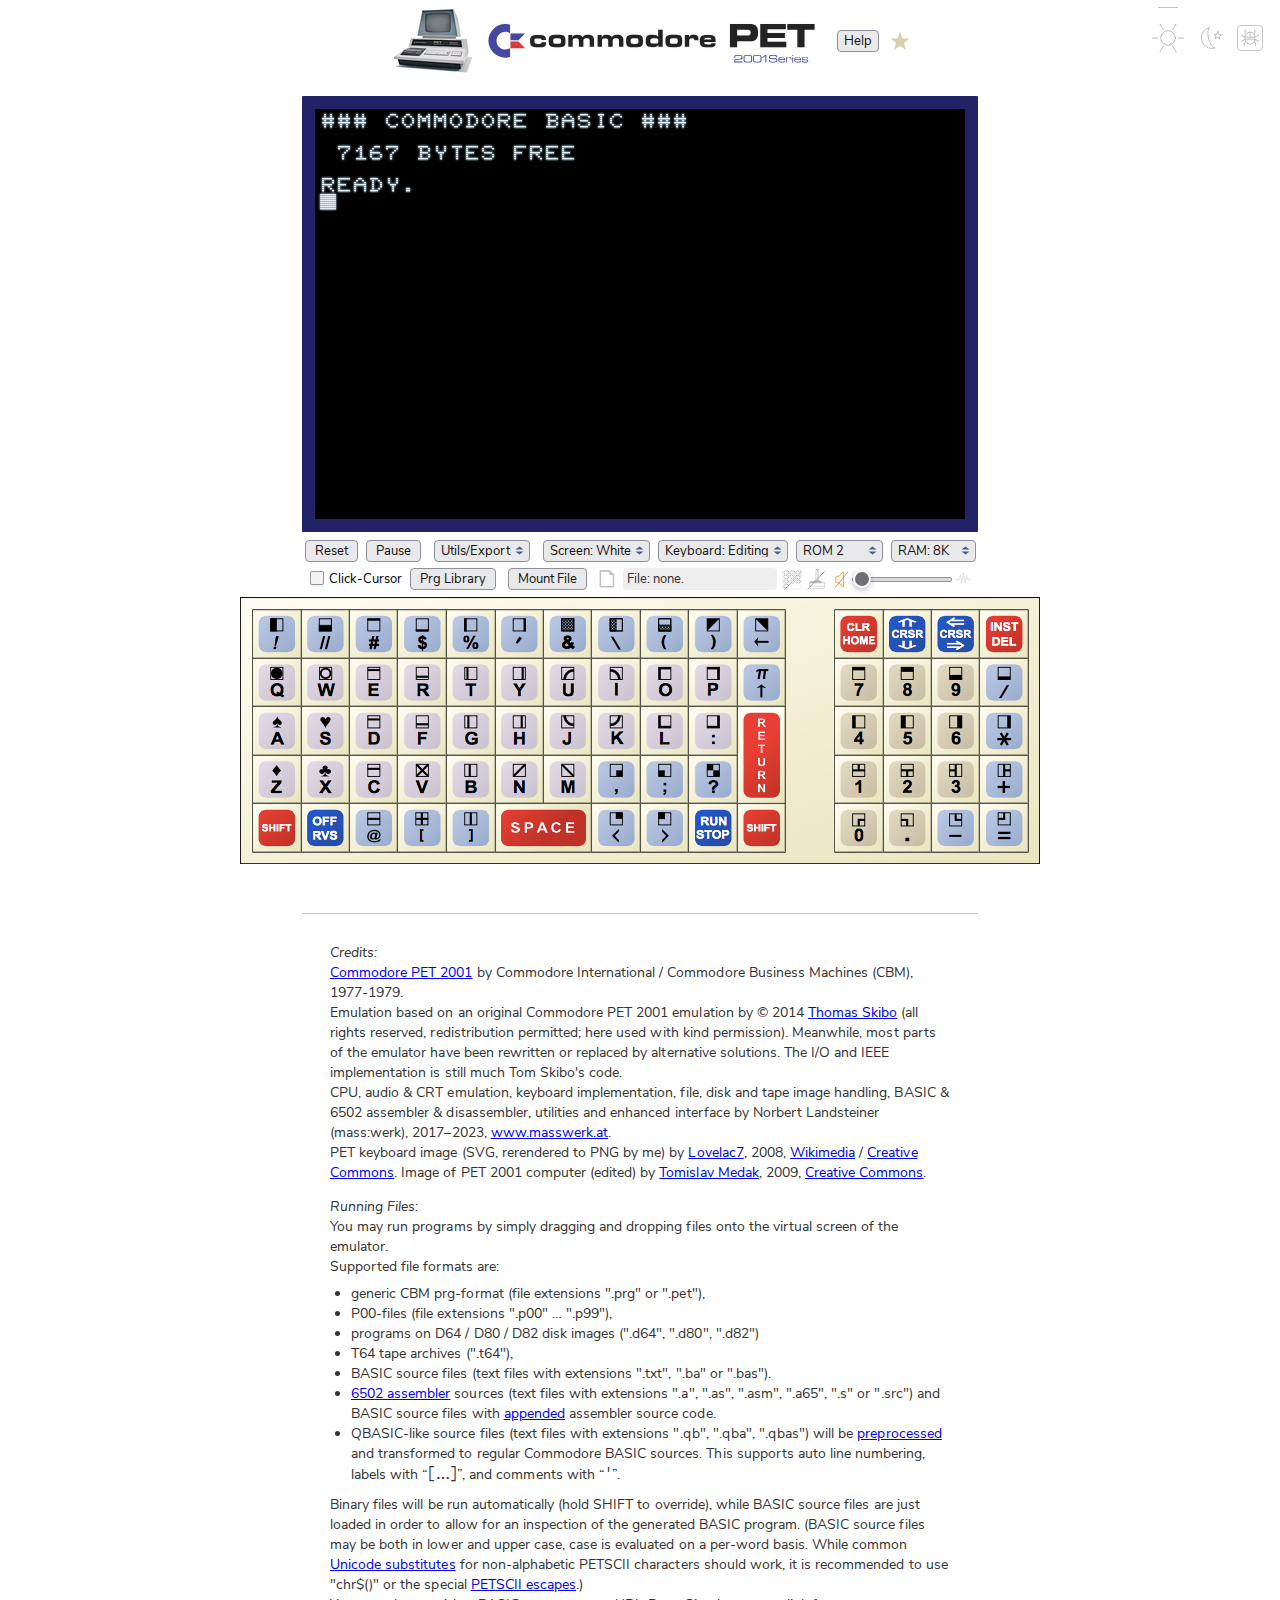
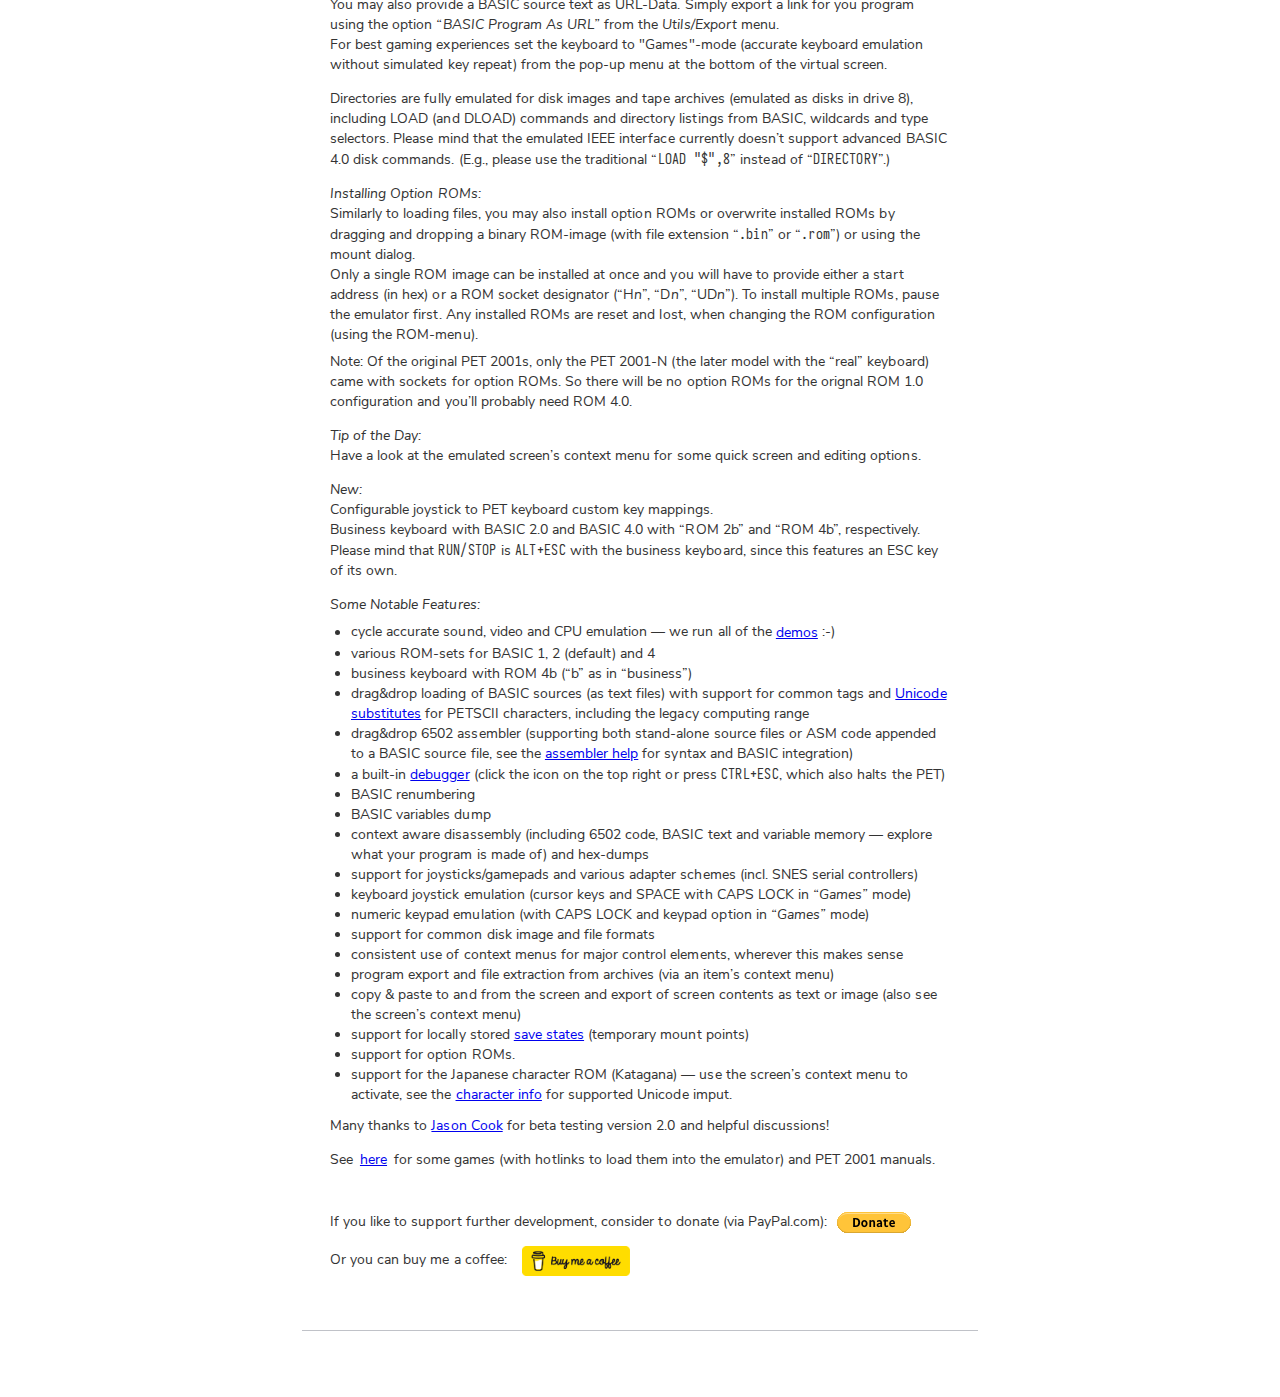
<file: index.html>
<!DOCTYPE html>
<html lang="en">
<head>
	<title>Commodore PET 2001</title>
	<meta http-equiv="Content-Type" content="text/html; charset=UTF-8" />
	<meta name="viewport" content="width=820" />
	<meta name="format-detection" content="telephone=no" />
	<meta name="description" content="An online emulator of the Commodore PET 2001 computer." />
	<meta name="application-name" content="PET 2001 (v.2.0)" />
	<meta property="og:image" content="https://www.masswerk.at/pet/assets/PET2001preview.jpg" />
	<meta name="twitter:image" content="https://www.masswerk.at/pet/assets/PET2001preview.jpg" />
	<link rel="image_src" href="https://www.masswerk.at/pet/assets/PET2001preview.jpg" />

	<meta name="apple-mobile-web-app-capable" content="yes" />
	<meta name="apple-mobile-web-app-title" content="PET 2001" />
	<meta name="apple-mobile-web-app-status-bar-style" content="white" />
	<link rel="apple-touch-icon" sizes="152x152" href="assets/apple-touch-icon-152x152.png" />
	<link rel="apple-touch-icon" sizes="120x120" href="assets/apple-touch-icon-120x120.png" />
	<link rel="apple-touch-icon" sizes="167x167" href="assets/apple-touch-icon-167x167.png" />
	<link rel="apple-touch-icon" sizes="180x180" href="assets/apple-touch-icon-180x180.png" />
	<link rel="shortcut icon" type="image/svg+xml" href="favicon.svg" />
	<link rel="icon" type="image/svg+xml" href="favicon.svg" sizes="any" />
	<link rel="stylesheet" href="assets/pet2.css?v=2025-04-28" />
	<link rel="stylesheet" href="assets/fonts.css" />

<script type="text/javascript" defer src="js2/cpu6502_masswerk_at.js?v=2025-04-19"></script>
<script type="text/javascript" defer src="js2/pet2001roms.js?v=2024-12-18"></script>
<script type="text/javascript" defer src="js2/pet2001ieee.js?v=2023-02-28"></script>
<script type="text/javascript" defer src="js2/pet2001io.js?v=2024-06-11"></script>
<script type="text/javascript" defer src="js2/pet2001video.js?v=2025-08-03"></script>
<script type="text/javascript" defer src="js2/pet2001.js?v=2025-03-27"></script>
<script type="text/javascript" defer src="js2/pet2001keyboard.js?v=2025-03-27"></script>
<script type="text/javascript" defer src="js2/pet2001audio.js?v=2024-11-25"></script>
<script type="text/javascript" defer src="js2/petutils.js?v=2025-07-23"></script>
<script type="text/javascript" defer src="js2/petdebug.js?v=2025-08-05"></script>
<script type="text/javascript" defer src="js2/pet2001ctrl.js?v=2025-08-05"></script>
<script type="text/javascript">
	var petHelpVersion = '2025-03-28', petPrgLibVersion = '2025-07-28';
	window.name = 'at_masswerk_pet';
</script>
</head>
<body>
<main>
	<h1><span id="petImg" onclick="petCtrl.toggleElement('imgOverlay'); return false;" role="img" aria-label="small image of a PET 2001"></span> <span id="apptitle">Commodore PET 2001 Series</span> <input type="button" value="Help" onclick="petCtrl.toggleHelp(); return false;" role="button" aria-label="Modal help dialog" /> 
		<span id="demos" title="Some inspirational content&hellip;" role="button" aria-label="Modal dialog to launch some PET demos"><svg id="favorites" x="0px" y="0px" width="20px" height="20px" viewBox="0 0 32 32" role="button" onclick="petCtrl.showDemoPane();" title="Some inspirational content&hellip;"><path d="M16,1l3.762,10.822l11.455,0.234l-9.13,6.922l3.318,10.966l-9.405,-6.544l-9.405,6.544l3.318,-10.966l-9.13,-6.922l11.455,-0.234l3.762,-10.822Z" /></svg></span></h1>
	<div id="petScreen" role="presentation" aria-label="virtual screen"><canvas id="petScreenCanvas" width="650" height="410"></canvas><noscript>JavaScript required.</noscript></div>

	<div id="petControls" class="notranslate" role="group" aria-label="emulation controls"><!--
		--><input type="button" onclick="petCtrl.resetButton(event.shiftKey || event.ctrlKey || event.metaKey);petCtrl.refocus(this);return false;" id="btnReset"
			title="Resets the emulator.&#10;Shift-click to reset to default values."
			value=" Reset " /><!--
		--><input type="button" onclick="petCtrl.pauseButton();petCtrl.refocus(this);return false;" id="btnPause"
			value=" Pause " /><!--
		--><select onchange="petCtrl.petExport(this);this.selectedIndex=0;petCtrl.refocus(this);" id="menuUtils" class="gap">
			<option value="" selected>Utils/Export</option>
			<optgroup label="Screen">
				<option value="screen as text">Screen Text As Unicode</option>
				<option value="image">Screen As Image</option>
				<option value="image marginless">Screen As Image, No Margins</option>
				<option value="hardcopy">Printer Hard-Copy</option>
				<option value="screen as hex" title="Generates a hex-dump of the screen memory. May come handy for assembler data.">Screen Memory as Hex-Dump</option>
				<option value="screen as basic" title="Generates a portable BASIC program that will reproduce the contents currently on the screen by PRINT statements.">Generate BASIC Program</option>
			</optgroup>
			<optgroup label="Memory">
				<option value="list basic escaped" title="Exports a BASIC listing where any PETSCII characters are escaped as {ddd}. Perfect for editing and drag-and-drop operations.">BASIC As Escaped Listing</option>
				<option value="list basic" title="Exports a BASIC listing where any PETSCII characters are translated to CHR$-expressions.">BASIC As Portable Listing</option>
				<option value="hex-dump">Hex-Dump Address Range</option>
				<option value="hex-dump program">Hex-Dump Program</option>
				<option value="disassemble">Disassemble Address Range</option>
				<option value="disassemble program">Disassemble Program</option>
				<option value="disassemble variables">Disassemble Variables</option>
				<option value="basicPointers">Show BASIC System Pointers</option>
				<option value="basicVariables">Show BASIC Variable Dump</option>
				<option value="basicStringStack">Show BASIC String Stack</option>
				<option value="memoryMap">Show Memory Map</option>
			</optgroup>
			<optgroup label="Other">
				<option value="export prg" title="Export the program currently in memory as a PRG-file.">Export PRG-File From Memory</option>
				<option value="link-basic" title="Generate an executable data-URL.">BASIC Program As URL</option>
				<!--<option value="link-screen">Screen as URL</option>-->
				<option value="renumber">Renumber BASIC In Memory</option>
				<option value="charset">Switch Character Set</option>
			</optgroup>
		</select><!--
		--><select onchange="petCtrl.setColor(this.options[this.selectedIndex].value);petCtrl.refocus(this);" id="menuScreenColor" class="gap">
			<option value="green" selected>Screen: Green</option>
			<option value="white">Screen: White</option>
			<option value="ink">Screen: E-Ink</option>
		</select><!--
		--><select onchange="petCtrl.setKeyRepeat(this.options[this.selectedIndex].value==='true');petCtrl.refocus(this);" id="menuKeyRepeat">
			<option value="true" selected title="Key repeat emulation: on (ideal for editing)">Keyboard: Editing</option>
			<option value="false" title="Key repeat emulation: off (ideal for games)">Keyboard: Games</option>
		</select><!--
		--><select onchange="petCtrl.romSelection();petCtrl.refocus(this);" id="menuRom">
			<optgroup label="PET 2001">
				<option value="1" title="BASIC 1.0 &ndash; &quot;Old ROM&quot;">ROM&thinsp;1</option>
				<option value="2" title="BASIC 2.0 &ndash; &quot;New ROM&quot;" selected>ROM&thinsp;2</option>
			</optgroup>
			<optgroup label="PET 2001-N">
				<option value="4" title="BASIC 4.0">ROM&thinsp;4</option>
			</optgroup>
			<optgroup label="CBM 2001/B">
				<option value="2b" title="BASIC 2.0 with business keyboard">ROM&thinsp;2b</option>
				<option value="4b" title="BASIC 4.0 with business keyboard">ROM&thinsp;4b</option>
			</optgroup>
		</select><!--
		--><select onchange="petCtrl.ramsizeSelection();petCtrl.refocus(this);" id="menuRam">
			<option value="8">RAM: 8K</option>
			<option value="16" selected>RAM: 16K</option>
			<option value="32">RAM: 32K</option>
		</select><br /><!--
		--><input type="checkbox" id="cbxClickCursor" onchange="petCtrl.observeScreenClicks(this.checked);petCtrl.refocus(this);" title="Position the cursor by clicking or tapping anywhere on the screen." />
		<label for="cbxClickCursor" id="labelClickCursor" title="Position the cursor by clicking or tapping anywhere on the screen.">Click-Cursor</label>
		<input type="button" onclick="petCtrl.showPrgLibrary(event.shiftKey || event.ctrlKey || event.metaKey); return false;" id="btnPrgLibrary" value=" Prg Library " title="Show a list of programs to load and run.&#10;Shift-click to open in a new window." />
		<input type="button" onclick="petCtrl.showMountDialog();return false;"
			value=" Mount File " title="Mount a file or disk image ..." id="btnFileMount" />
		<input type="button" onclick="petCtrl.displayDirectory('disk');return false;" id="btnDiskDirectory" hidden
			value=" Disk Directory " title="Show the disk directoryDialog ..." />
		<input type="button" onclick="petCtrl.displayDirectory('tape');return false;" id="btnTapeDirectory" hidden
			value=" Tape Directory " title="Show the tape directoryDialog ..." />
		<svg id="fileIcon" x="0px" y="0px" width="18px" height="18px" viewBox="0 0 18 18" xml:space="preserve" onclick="petCtrl.activateMountedMedia();return false;" title="Click to activate the mounted file&hellip;"><rect id="fileIconBg" x="1" y="1" width="16" height="16" stroke="none" fill="none" /><use xlink:href="#icon-none" x="0" y="0"></use></svg>
	 	<label id="mountedFile">File: none.</label><!--
	 	--><span id="virtualKeypadBtn" title="Virtual Keypad On/Off" onclick="petCtrl.toggleVirtualKeypad();return false;" role="button"><svg id="keypadIcon" x="0px" y="0px" width="20px" height="22px" viewBox="0 0 20 22" xml:space="preserve"><use id="keypad-bg" xlink:href="#icon-keypad-bg" x="0" y="0" opacity="0"></use><use xlink:href="#icon-keypad" x="0" y="0"></use><line id="keypad-disabled" x1="20" y1="3" x2="2" y2="22" stroke="rgb(150,150,150)" stroke-width="0.8" stroke-linecap="round" /></svg><span id="keypadIndicator"></span></span><!--
		--><span id="joystickSettings" title="Joystick Settings&hellip;" onclick="petCtrl.openJoystickDialog();return false;" role="button"><svg id="joystickIcon" x="0px" y="0px" width="20px" height="22px" viewBox="0 0 22 24" xml:space="preserve"><use id="joystick-bg"xlink:href="#icon-joystick-bg" x="0" y="0" opacity="0"></use><use xlink:href="#icon-joystick" x="0" y="0"></use><line id="joystick-disabled" x1="19" y1="4" x2="1" y2="23" stroke="rgb(150,150,150)" stroke-width="1" stroke-linecap="round" /></svg><span id="kbdJoyStickIndicator"></span></span><!--
		--><span id="soundCtrl"><input type="checkbox" id="soundCbxOnOff" /><label for="soundCbxOnOff" title="Sound On/Off"></label><input type="range" id="soundVolume" min="0" max="100" value="0" /><input type="checkbox" id="soundCbxFX" /><label for="soundCbxFX" title="Postprocessing On/Off (Loudness)"></label></span><!--
	--></div>
	<div id="petKeyboard" role="img" aria-label="graphical keyboard"></div>
	<div id="credits">
		<p><em>Credits:</em><br/>
		<a href="https://en.wikipedia.org/wiki/Commodore_PET" target="_blank" rel="noopener">Commodore PET 2001</a> by Commodore International / Commodore Business Machines (CBM), 1977-1979.<br />
		Emulation based on an original Commodore PET 2001 emulation by &copy; 2014 <a href="http://www.thomasskibo.com/6502/pet2001/" target="_blank" rel="noopener">Thomas Skibo</a> (all rights reserved, redistribution permitted; here used with kind permission). Meanwhile, most parts of the emulator have been rewritten or replaced by alternative solutions. The I/O and IEEE implementation is still much Tom Skibo's code.<br/>CPU, audio &amp; CRT emulation, keyboard implementation, file, disk and tape image handling, BASIC &amp; 6502 assembler &amp; disassembler, utilities and enhanced interface by Norbert Landsteiner (mass:werk), 2017&ndash;2023, <a href="/">www.masswerk.at</a>.<br />
		PET keyboard image (SVG, rerendered to PNG by me) by <a href="http://commons.wikimedia.org/wiki/User:Lovelac7" target="_blank" rel="noopener">Lovelac7</a>, 2008, <a href="https://commons.wikimedia.org/wiki/File:PET_Keyboard.svg" target="_blank" rel="noopener">Wikimedia</a> / <a href="https://en.wikipedia.org/wiki/en:Creative_Commons" target="_blank" rel="noopener">Creative Commons</a>. Image of PET 2001 computer (edited) by <a href="http://www.flickr.com/photos/tomislavmedak/3803230853/" target="_blank" rel="noopener">Tomislav Medak</a>, 2009, <a href="http://creativecommons.org/licenses/by-sa/3.0/deed.en" target="_blank" rel="noopener">Creative Commons</a>.</p>

		<p><em>Running Files:</em><br/>
		You may run programs by simply dragging and dropping files onto the virtual screen of the emulator.<br />
		Supported file formats are:</p>
		<ul>
			<li>generic CBM prg-format (file extensions &quot;.prg&quot; or &quot;.pet&quot;),</li>
			<li>P00-files (file extensions &quot;.p00&quot; &hellip; &quot;.p99&quot;),</li>
			<li>programs on D64 / D80 / D82 disk images (&quot;.d64&quot;, &quot;.d80&quot;, &quot;.d82&quot;)</li>
			<li>T64 tape archives (&quot;.t64&quot;),</li>
			<li>BASIC source files (text files with extensions &quot;.txt&quot;, &quot;.ba&quot; or &quot;.bas&quot;).</li>
			<li><a href="pet-assembler-help.html" target="masswerk_at_pet_assembler_help" title="See the associated documentation&hellip;">6502 assembler</a> sources (text files with extensions &quot;.a&quot;, &quot;.as&quot;, &quot;.asm&quot;, &quot;.a65&quot;, &quot;.s&quot; or &quot;.src&quot;) and BASIC source files with <a href="pet-assembler-help.html#asm_continuation" target="masswerk_at_pet_assembler_help"  title="See the associated section the assembler help page&hellip;">appended</a> assembler source code.</li>
			<li>QBASIC-like source files (text files with extensions &quot;.qb&quot;, &quot;.qba&quot;, &quot;.qbas&quot;) will be <a href="#" onclick="petCtrl.toggleHelp('petHelpTopicQB'); return false;">preprocessed</a> and transformed to regular Commodore BASIC sources. This supports auto line numbering, labels with &ldquo;<code>[&hellip;]</code>&rdquo;, and comments with &ldquo;<code>'</code>&rdquo;.</li>
		</ul>
		<p>Binary files will be run automatically (hold SHIFT to override), while BASIC source files are just loaded in order to allow for an inspection of the generated BASIC program.
		(BASIC source files may be both in lower and upper case, case is evaluated on a per-word basis. While common <a href="pet-char-mapping.html" target="at_masswerk_pet_charmapping">Unicode substitutes</a> for non-alphabetic PETSCII characters should work, it is recommended to use &quot;chr$()&quot; or the special <a href="#" onclick="petCtrl.toggleHelp('petHelpTopicEscapes'); return false;">PETSCII escapes</a>.)<br />
		You may also provide a BASIC source text as URL-Data. Simply export a link for you program using the option <em>&ldquo;BASIC Program As URL&rdquo;</em> from the <em>Utils/Export</em> menu.<br />
		For best gaming experiences set the keyboard to &quot;Games&quot;-mode (accurate keyboard emulation without simulated key repeat) from the pop-up menu at the bottom of the virtual screen.</p>
		<p>Directories are fully emulated for disk images and tape archives (emulated as disks in drive 8), including LOAD (and DLOAD) commands and directory listings from BASIC, wildcards and type selectors. Please mind that the emulated IEEE interface currently doesn&rsquo;t support advanced BASIC 4.0 disk commands. (E.g., please use the traditional &ldquo;<code>LOAD &quot;$&quot;,8</code>&rdquo; instead of &ldquo;<code>DIRECTORY</code>&rdquo;.)</p>
		<p><em>Installing Option ROMs:</em><br/>
		Similarly to loading files, you may also install option ROMs or overwrite installed ROMs by dragging and dropping a binary ROM-image (with file extension &ldquo;<code>.bin</code>&rdquo; or &ldquo;<code>.rom</code>&rdquo;) or using the mount dialog.<br />Only a single ROM image can be installed at once and you will have to provide either a start address (in hex) or a ROM socket designator (&ldquo;H<i>n</i>&rdquo;, &ldquo;D<i>n</i>&rdquo;, &ldquo;UD<i>n</i>&rdquo;). To install multiple ROMs, pause the emulator first. Any installed ROMs are reset and lost, when changing the ROM configuration (using the ROM-menu).</p>
		<p style="margin-top: 0.5em;">Note: Of the original PET 2001s, only the PET 2001-N (the later model with the &ldquo;real&rdquo; keyboard) came with sockets for option ROMs. So there will be no option ROMs for the orignal ROM 1.0 configuration and you&rsquo;ll probably need ROM 4.0.</p>
		<p><em>Tip of the Day:</em><br/>
			Have a look at the emulated screen&rsquo;s context menu for some quick screen and editing options.</p>
		
		<p><em>New:</em><br />
			Configurable joystick to PET keyboard custom key mappings.<br />
			Business keyboard with BASIC 2.0 and BASIC 4.0 with &ldquo;ROM 2b&rdquo; and &ldquo;ROM 4b&rdquo;, respectively.<br />
			Please mind that <kbd>RUN/STOP</kbd> is <kbd>ALT+ESC</kbd> with the business keyboard, since this features an ESC key of its own.</p>
		<p><em>Some Notable Features:</em></p>
		<ul>
			<li>cycle accurate sound, video and CPU emulation &mdash; we run all of the <button onclick="petCtrl.showDemoPane(true);" class="asLink">demos</button> :-)</li>
			<li>various ROM-sets for BASIC 1, 2 (default) and 4</li>
			<li>business keyboard with ROM 4b (&ldquo;b&rdquo; as in &ldquo;business&rdquo;)</li>
			<li>drag&amp;drop loading of BASIC sources (as text files) with support for common tags and <a href="pet-char-mapping.html" target="at_masswerk_pet_charmapping">Unicode substitutes</a> for PETSCII characters, including the legacy computing range</li>
			<li>drag&amp;drop 6502 assembler (supporting both stand-alone source files or ASM code appended to a BASIC source file, see the <a href="pet-assembler-help.html" target="masswerk_at_pet_assembler_help" title="See the associated documentation&hellip;">assembler help</a> for syntax and BASIC integration)</li>
			<li>a built-in <a href="#" onclick="petCtrl.toggleHelp('petHelpTopicDebugger'); return false;">debugger</a> (click the icon on the top right or press <kbd>CTRL+ESC</kbd>, which also halts the PET)</li>
			<li>BASIC renumbering</li>
			<li>BASIC variables dump</li>
			<li>context aware disassembly (including 6502 code, BASIC text and variable memory &mdash; explore what your program is made of) and hex-dumps</li>
			<li>support for joysticks/gamepads and various adapter schemes (incl. SNES serial controllers)</li>
			<li>keyboard joystick emulation (cursor keys and SPACE with CAPS LOCK in <em>&ldquo;Games&rdquo;</em> mode)</li>
			<li>numeric keypad emulation (with CAPS LOCK and keypad option in <em>&ldquo;Games&rdquo;</em> mode)</li>
			<li>support for common disk image and file formats</li>
			<li>consistent use of context menus for major control elements, wherever this makes sense</li>
			<li>program export and file extraction from archives (via an item&rsquo;s context menu)</li>
			<li>copy &amp; paste to and from the screen and export of screen contents as text or image (also see the screen&rsquo;s context menu)</li>
			<li>support for locally stored <a href="#" onclick="petCtrl.toggleHelp('petHelpTopicSaveStates'); return false;">save states</a> (temporary mount points)</li>
			<li>support for option ROMs.</li>
			<li>support for the Japanese character ROM (Katagana) &mdash; use the screen&rsquo;s context menu to activate, see the <a href="pet-char-mapping.html#kana" target="at_masswerk_pet_charmapping">character info</a> for supported Unicode imput.</li>
		</ul>
		<p>Many thanks to <a href="prgs/#games-dragon"  onclick="petCtrl.showPrgLibrary(false, 'games-dragon'); return false;" title="See JasonCook's latest PET game&hellip;">Jason Cook</a> for beta testing version 2.0 and helpful discussions!</p>
		<p>See <a href="prgs/" style="margin-left: 0.2em; margin-right: 0.2em;">here</a> for some games (with hotlinks to load them into the emulator) and PET 2001 manuals.</p>
		<div id="donate">If you like to support further development, consider to donate (via PayPal.com):
		<div id="donate-button" class="donate-link">
			<!-- PayPal Code -->
			<form action="https://www.paypal.com/cgi-bin/webscr" method="post">
			<input type="hidden" name="cmd" value="_s-xclick">
			<input type="hidden" name="hosted_button_id" value="TS4C8TG5XBLB4">
			<input type="image" src="assets/btn_donate_SM.gif" border="0" name="submit" alt="PayPal - The safer, easier way to pay online!" />
			</form>
			<!-- /PayPal Code -->
		</div>
		<p>Or you can buy me a coffee:
		<a class="donate-link" href="https://www.buymeacoffee.com/masswerk" target="_blank" style="margin-left: 0.8em;" rel="noopener"><img src="assets/buymeacoffee-yellow.png" width="108" height="30" alt="Buy Me A Coffee" style="height: 30px !important;width: 108px !important; vertical-align: middle;" ></a></p>
		</div>
	</div>
</main>

<section id="debug">
<button id="debugLock" class="closed" title="lock/unlock register editing"><svg x="0px" y="0px" width="40px" height="40px" viewBox="0 0 40 40">
<path id="debugLock-closed" d="M14.011,20.053c-0,-0 0.082,-0.776 0.082,-5.796c0,-6.874 11.946,-6.924 11.946,-0.05c-0,4.857 0.036,5.915 0.036,5.915l-1.507,0.019l-0,-5.502c-0,-5.492 -9.092,-5.39 -9.092,0.102c0,4.804 0.084,5.356 0.084,5.356" style="fill:none;stroke:currentColor;stroke-width:1px;"/><path id="debugLock-open" d="M15.565,20.005c-0,0 -0.083,-2.73 -0.083,-7.75c0,-6.874 -11.945,-6.924 -11.945,-0.05c-0,4.857 -0.036,6.411 -0.036,6.411l0.871,0.008l-0.019,0.492l0.655,0l-0,-6.479c-0,-5.492 9.091,-5.39 9.091,0.102c0,4.805 -0.084,7.311 -0.084,7.311" style="fill:none;stroke:currentColor;stroke-width:1px;"/><path d="M29.041,20.74l0,11.748c0,0.36 -0.292,0.652 -0.652,0.652l-16.692,0c-0.36,0 -0.653,-0.292 -0.653,-0.652l0,-11.748c0,-0.361 0.293,-0.653 0.653,-0.653l16.692,-0c0.36,-0 0.652,0.292 0.652,0.653Z" style="fill:none;stroke:currentColor;stroke-width:1.5px;"/>
</svg></button>
<table id="debugRegs">
	<thead>
		<tr><td title="program counter">PC</td><td title="accumulator (A register)">AC</td><td title="X register">XR</td><td title="Y register">YR</td><td title="status register">SR</td><td title="stack pointer">SP</td><td class="debugFlags"><span title="negative">N</span><span title="overflow">V</span><span>-</span><span title="break">B</span><span title="decimal">D</span><span title="interrupt inhibit">I</span><span title="zero">Z</span><span title="carry">C</span></td></tr>
	</thead>
	<tbody>
		<tr>
			<td><input type="text" data-reg="pc" maxlength="4" value="0000" /></td>
			<td><input type="text" data-reg="a" maxlength="2" value="00" /></td>
			<td><input type="text" data-reg="x" maxlength="2" value="00" /></td>
			<td><input type="text" data-reg="y" maxlength="2" value="00" /></td>
			<td><input type="text" data-reg="sr" maxlength="2" value="00" /></td>
			<td><input type="text" data-reg="sp" maxlength="2" value="00" /></td>
			<td class="debugFlags"><span data-flag="n">-</span><span data-flag="v">-</span><span>1</span><span data-flag="b">-</span><span data-flag="d">-</span><span data-flag="i">-</span><span data-flag="z">-</span><span data-flag="c">-</span></td>
  		</tr>
  	</tbody>
</table>
<p id="debugDisass" title="next instruction">----</p>
<p id="debugHint" title="instruction preview with effective operands">&hellip;</p>
<p id="debugVideo" title="video status (next cycle)">&hellip;</p>
<div id="debugLog">
	<p class="debugTitle">Log</p>
	<p id="debugTraceTitle"><span title="address">addr</span> <span title="instruction">instr</span>     <span title="disassembly">disass</span>       |<span title="accumulator">AC</span> <span title="X register">XR</span> <span title="Y register">YR</span> <span title="stack pointer">SP</span>|<span title="status flags">nvdizc</span>|<span title="cycle count">#</span></p>
	<textarea id="debugTrace" rows="7" cols="49" wrap="virtual" readonly dir="ltr" translate="no" spellcheck="false"></textarea>
	<a href="#" role="button" id="debugShowCPULog" title="show CPU log of last steps executed">Show CPU Log</a> <a href="#" role="button" id="debugTraceClear" title="clear log">Clear</a>
</div>
<p class="debugTitle">Breakpoints &amp; Brackets <a href="#" role="button" style="margin-left: 0.75em;" id="debugBreakpointsNew" title="set a new breakpoint">New</a></p>
<div id="debugBreakpoints"></div>
<p id="debugInterrupts"><span><input type="checkbox" id="debugIgnoreInterruptsCbx" /> <label for="debugIgnoreInterruptsCbx" title="applies to 'Single Step' and 'Next Block' modes only">ignore interrupts</label></span><span><input type="checkbox" id="debugTrapIllegalsCbx" /> <label for="debugTrapIllegalsCbx" title="halt on 'illegal' instructions">trap &quot;illegal&quot; instructions</label></span></p>
<div id="debuggerBtns"><button id="debugBtnStep" title="execute next instruction">Single Step</button><button id="debugBtnNext" title="run until next jump, subroutine, interrupt, return">Next Block</button><button id="debugBtnCont" title="continuous run">Cont. Run</button><span class="right"><button id="debugBtnHalt" title="halt execution">Halt</button></span></div>
<div id="debugDisplays">
	<ul id="debugTabs">
		<li id="debugTabStack" class="active">Stack</li>
		<li id="debugTabMem">Memory</li>
		<li id="debugTabIO">I/O</li>
		<li id="debugTabCode">Code</li>
	</ul>
	<div id="debugPanes">
		<div id="debugPaneStack" class="active">
			<div id="debugDisplayStack" class="debugDisplay"></div>
			<p class="note">processor stack: $100 &ndash;$1FF, right-click values to edit.</p>
		</div>
		<div id="debugPaneMem">
			<div class="debugDisplayCtrl"><label for="debugMemPage">Page (00&hellip;FF):</label> <input id="debugMemPage" type="text" value="00" maxlength="4" />
				<button id="debugMemBtn" class="debugPaneBtn">show</button>
				<span class="debugPaneMiddle">
					<button id="debugPageBtnPrev" class="debugPaneBtn" title="Previous Memory Page"><span class="debugRoundBtn">&lt;</span></button>
					<button id="debugPageBtnNext" class="debugPaneBtn" title="Next Memory Page"><span class="debugRoundBtn">&gt;</span></button>
				<span>
				<button id="debugMemMapBtn" class="debugPaneRight" title="show visual map&hellip;">M</button></div>
			<div id="debugDisplayMem" class="debugDisplay"></div>
			<p class="note" id="debugMemNote">right-click memory values to edit.</p>
		</div>
		<div id="debugPaneIO">
			<div id="debugDisplayIO" class="debugDisplay"></div>
		</div>
		<div id="debugPaneCode">
			<div class="debugDisplayCtrl"><button id="debugCodeBtnPC" class="debugPaneBtn"><span class="debugRoundBtn">&gt;</span>List from current PC</button>
				<span class="debugPaneRight">
					<button id="debugCodeBtnPrev" class="debugPaneBtn" title="History: Back"><span class="debugRoundBtn">&lt;</span></button>
					<button id="debugCodeBtnNext" class="debugPaneBtn" title="History: Forward"><span class="debugRoundBtn">&gt;</span></button>
				<span>
			</div>
			<div id="debugDisplayCode" class="debugDisplay"></div>
			<button id="debugCodeBtnMore" class="debugPaneBtn">more</button>
		</dib>
	</div>
</div>
</section>

<div id="viewMode" role="listbox">
	<span id="viewModeLight" role="option" title="Light Mode" aria-label="light mode" aria-selected="true" onclick="petCtrl.setDarkMode(false);return false;"><svg x="0px" y="0px" width="32px" height="32px" viewBox="0 0 65 65" xml:space="preserve" aria-hidden="true"><use xlink:href="#mode-light" x="0" y="0"></use></svg></span><span id="viewModeDark" role="option" title="Dark Mode" aria-label="dark mode" onclick="petCtrl.setDarkMode(true);return false;"><svg x="0px" y="0px" width="32px" height="32px" viewBox="0 0 65 65" xml:space="preserve" aria-hidden="true"><use xlink:href="#mode-dark" x="0" y="0"></use></svg></span><div id="debugToggle" onclick="petCtrl.toggleDebugger();" title="Debugger On/Off"><svg x="0px" y="0px" width="32px" height="32px" viewBox="0 0 32 32" xml:space="preserve" aria-hidden="true"><use xlink:href="#icon-debug" x="0" y="0"></use></svg></div><div id="fullscreenToggle" title="Toggle Full Screen"></div>
</div>

<section id="petHelp" hidden>
	<div id="petHelpWrapper">
	<div id="petHelpTop">
		<small>PET 2001 Help (<a href="pet-emulator-help.html" target="_pet2001HelpWindow">open in a separate window</a>)</small>
		<input type="button" value="Close" onclick="petCtrl.toggleHelp(); return false;" />
	</div>
	<div id="petHelpContentWrapper">
	<script>
		function petHelpScrollToLink(link) {
			var el=document.querySelector(link.getAttribute('href'));
			if (el) el.scrollIntoView();
		}
	</script>
	<div id="petHelpContent">
<!-- /HELP -->
<p style="margin-top: 2em; color: #777779;"><i>Loading&hellip;</i></p>
<!-- /HELP -->
	</div></div>
	<div id="petHelpBottom">
		<a href="#helpTitle" onclick="petHelpScrollToLink(this);return false;">to top</a>
	</div>
	</div>
</section>
<!-- dialogs -->
<div id="imgOverlay" hidden onclick="petCtrl.toggleElement('imgOverlay'); return false;">
	<img id="imgOverlay-2001" src="assets/PET2001preview.jpg" width="660" height="534" alt="PET 2001" />
	<img id="imgOverlay-2001b" src="assets/PET2001business.png" width="660" height="534" alt="Series 2001/B Business Computer" />
	<img id="imgOverlay-2001n" src="assets/PET2001n.jpg" width="660" height="534" alt="Series 2001-N Professional Computer" />
</div>
<div id="textExport" class="dialog" hidden>
	<div id="textExportContent" class="dialogContent">
		<p id="textExportTitle" class="dialogTitle"></p>
		<p id="memExportCtrl" class="dialogCtrl">
			<select id="memExportType">
				<option value="hex-dump">Hex-Dump</option>
				<option value="disassemble">Disassemble</option>
			</select>
			<label for="memExportStart">From (HHLL):</label><input type="text" size="5" maxlength="4" id="memExportStart" onkeyup="if (event.keyCode==13) petCtrl.updateTextExport();" />
			<label for="memExportEnd">To (HHLL):</label><input type="text" size="5" maxlength="4" id="memExportEnd" onkeyup="if (event.keyCode==13) petCtrl.updateTextExport();" />
			<input type="button" value="Generate" onclick="petCtrl.updateTextExport(); return false;" />
		</p>
		<p id="textExportEscapeCtrl" class="dialogCtrl">
			Escape as:
			<input type="checkbox" id="textExportCbxEscapeHex" style="margin-right: 0.4em; margin-left: 0.6em;" /><label for="textExportCbxEscapeHex" style="margin-right: 1em;">hex codes</label>
			<input type="checkbox" id="textExportCbxEscapeLabels" style="margin-right: 0.6em;" checked /><label for="textExportCbxEscapeLabels" style="margin-right: 1.2em;">use text labels where applicable</label>
			<input type="button" value="Update" onclick="petCtrl.updateEscapedListing(); return false;" />
		</p>
		<textarea id="textExportClipboard" rows="25" cols="50" dir="ltr" autocomplete="off" autocorrect="off" autocapitalize="off" spellcheck="false" readonly></textarea>
		<p id="textExportCaseCtrl"><input type="checkbox" id="textExportCbxLowerCase" onchange="petCtrl.updateTextExportCase();" /> <label for="textExportCbxLowerCase">Lower Case</p>
		<p id="textExportBtns"><input type="button" class="btnTextSelect" value="Select All" onclick="petCtrl.selectTextarea(this); return false;" /><input type="button" value="Done" onclick="petCtrl.hideTextExport(); return false;" /></p>
	</div>
</div>
<div id="textImport" class="dialog" hidden>
	<div id="textImportContent" class="dialogContent">
		<p id="textImportTitle" class="dialogTitle"></p>
		<textarea id="textImportClipboard" rows="25" cols="50" dir="ltr" autocomplete="off" autocorrect="off" autocapitalize="off" spellcheck="false"></textarea>
		<p id="textImportBtns"><input type="button" value="Cancel" onclick="petCtrl.closeTextImport(false); return false;" /> <input type="button" value="OK" onclick="petCtrl.closeTextImport(true); return false;" /></p>
	</div>
</div>
<div id="directoryDialog" class="dialog" hidden>
	<div id="directoryContent">
		<p id="directoryTitle" style="text-align: center;"></p>
		<div id="directoryList"></div>
		<p id="directoryOptions"><span><input type="checkbox" id="directoryCbxAsBasic" style="margin-right: 0.75em;" /><label for="directoryCbxAsBasic" title="Force BASIC mode (start address = $401)">load as BASIC</label><input type="checkbox" id="directoryCbxReset" style="margin-left: 1.125em;margin-right: 0.75em;" /><label for="directoryCbxReset">reset</label><input type="checkbox" id="directoryCbxAutorun" checked style="margin-left: 1.25em;margin-right: 0.75em;" /><label for="directoryCbxAutorun">auto-run</label></span>
		<span style="text-align: right;"><label for="directoryRamSelect" style="margin-right: 0.35em;">min. RAM:</label><select id="directoryRamSelect">
			<option value="8" selected>8K</option>
			<option value="16">16K</option>
			<option value="32">32K</option>
		</select></span></p>
		<p style="text-align: center;"><input type="button" value="Cancel" onclick="petCtrl.closeDirectoryList();" /> &nbsp; <input type="button" value="Load" onclick="petCtrl.loadSelectedDirectoryIndex(directoryCbxAutorun.checked, directoryCbxAsBasic.checked, directoryCbxReset.checked);" /></p>
	</div>
</div>
<div id="downloadLinkPane" class="dialog" hidden>
	<div id="downloadLinkContent" class="dialogContent">
		<p class="dialogTitle">Program Save/Export</p>
		<p id="downloadLinkMessage"></p>
		<p id="downloadLinkParent"></p>
		<p style="text-align: center"><input type="button" value="Done" onclick="petCtrl.hideDownloadLink();" /></p>
	</div>
</div>
<div id="directLinkPane" class="dialog" hidden>
	<div id="directLinkContent" class="dialogContent">
		<p class="dialogTitle">Direct Link</p>
		<p id="directLinkMessage">Right-click to copy the link address:</p>
		<p id="directLinkParent"></p>
		<p style="text-align: center"><input type="button" value="Done" onclick="petCtrl.hideDirectLink();" /></p>
	</div>
</div>
<div id="urlExport" class="dialog" hidden>
	<div id="urlExportContent" class="dialogContent">
	<p id="urlExportTitle" class="dialogTitle">Export Data-URL</p>
	<div id="urlExportCtrl">
		<fieldset id=>
			<legend>Options:</legend>
			<label for="urlExportEncodingSelect" class="first">Encoding:</label>
			<select id="urlExportEncodingSelect">
				<option value="base64" selected>base64</option>
				<option value="url-encoded">URL-encoded</option>
			<select>
			<label for="urlExportFormatSelect">Format:</label>
			<select id="urlExportFormatSelect">
				<option value="query" selected>query-string</option>
				<option value="fragment">URL fragment</option>
			<select>
			<input type="checkbox" value="yes" id="urlExportCbxList" title="List the program on load" /><label for="urlExportCbxList">List</label>
			<input type="checkbox" value="yes" id="urlExportCbxAutorun" checked title="Automatically run the program on load" /><label for="urlExportCbxAutorun">Auto-Run</label>
		</fieldset>
		<p id="urlExportCtrlBtn" class="dialogCtrl">
			<input type="button" value="Update / Apply Link Options" onclick="petCtrl.generateDataLink();" />
		</p>
	</div>
	<p id="urlExportLinkPane">&nbsp;</p>
	<p style="text-align: center;"><input type="button" value="Done" onclick="petCtrl.hideUrlExport();" /></p>
	</div>
</div>
<div id="srcExport" class="dialog" hidden>
	<div id="srcExportContent" class="dialogContent">
		<p id="srcExportCtrl" class="dialogCtrl">
			<label for="srcExportLineNumber" title="Start numbering lines at">Line Number:</label> <input id="srcExportLineNumber" type="number" value="1000" step="10" />
			<label for="srcExportLineStep" title="Advance line numbers by this step.">Step:</label> <input id="srcExportLineStep" type="number" value="10" step="1" />
			<input type="checkbox" checked id="srcExportCbxUpperCase" /> <label for="srcExportCbxUpperCase" title="Generate upper-case source text.">Upper Case</label>
			<input type="checkbox" checked id="srcExportCbxTrim" /> <label for="srcExportCbxTrim" title="Trim white space at right and bottom.">Trim</label>
			<label for="srcExportEscapeFormat" title="Format for PETSCII special characters." style="margin-left: 1em;">Escape as:</label>
			<select id="srcExportEscapeFormat">
				<option value="portable" selected>CHR$()</option>
				<option value="dec">{ddd}</option>
				<option value="hex">{$hh}</option>
				<option value="dec-labels">{label} / {ddd}</option>
				<option value="hex-labels">{label} / {$hh}</option>
			</select>
			<input type="button" value="Update" onclick="petCtrl.generateScreenAsProgram();" />
		</p>
		<textarea id="srcExportClipboard" rows="25" cols="85" dir="ltr" autocomplete="off" autocorrect="off" autocapitalize="off" spellcheck="false" readonly></textarea>
		<p class="dialogButtons"><input type="button" class="btnTextSelect" value="Select All" onclick="petCtrl.selectTextarea(this); return false;" /><input type="button" value="Done" onclick="petCtrl.hideScreenAsProgram();" />&nbsp;</p>
	</div>
</div>
<div id="confirmDialog" class="simpleDialog" hidden>
	<div id="confirmDialogContent" class="simpleDialogContent">
		<p id="confirmDialogText"></p>
		<p id="confirmDialogBtns" class="dialogButtons">
			<input type="button" id="confirmDialogBtnCancel" value="Cancel" onclick="petCtrl.closeConfirmDialog(false);" />
			<input type="button" id="confirmDialogBtnOK" value="OK" onclick="petCtrl.closeConfirmDialog(true);" />
		</p>
	</div>
</div>
<div id="infoDialog" class="simpleDialog" hidden>
	<div id="infoDialogContent" class="simpleDialogContent">
		<p id="infoDialogTitle"></p>
		<p id="infoDialogText"></p>
		<p id="infoDialogBtns">
			<input type="button" id="infoDialogBtnOption" value="Option" onclick="petCtrl.closeInfoDialog(1);" />
			<input type="button" id="infoDialogBtnClose" value="OK" onclick="petCtrl.closeInfoDialog(0);" />
		</p>
	</div>
</div>
<div id="promptDialog" class="simpleDialog" hidden>
	<div id="promptDialogContent" class="simpleDialogContent">
		<p id="promptDialogText"></p>
		<p id="promptDialogInputPane"><input id="promptDialogInput" type="text" size="30" value="" /></p>
		<p id="confirmDialogBtns" class="dialogButtons">
			<input type="button" id="promptDialogBtnCancel" value="Cancel" onclick="petCtrl.closePromptDialog(false);" />
			<input type="button" id="promptDialogBtnOK" value="OK" onclick="petCtrl.closePromptDialog(true);" />
		</p>
	</div>
</div>
<div id="renumberDialog" class="simpleDialog" hidden>
	<div id="renumberDialogContent" class="simpleDialogContent">
		<p id="renumberDialogTitle" class="dialogTitle">Renumber BASIC Lines and Jump Targets</p>
		<p id="renumberDialogCtrl" class="dialogCtrl">
			<label for="renumberDialogLineNumber">Start Line Number:</label> <input id="renumberDialogLineNumber" type="number" value="100" step="1" />
			<label for="renumberDialogStep">Step:</label> <input id="renumberDialogStep" type="number" value="10" step="1" />
		</p>
		<p id="renumberDialogMessage">&nbsp;</p>
		<p id="renumberDialogCtrlBtns" class="dialogButtons">
			<input type="button" value="Cancel" onclick="petCtrl.closeRenumberDialog(false);" />
			<input type="button" value="Renumber" onclick="petCtrl.closeRenumberDialog(true);" />
		</p>
	</div>
</div>
<div id="asmListing" class="dialog" hidden>
	<div id="asmListingContent" class="dialogContent">
		<p id="asmListingTitle" class="dialogTitle">Assembler Listing</p>
		<p id="asmListingMessage"></p>
		<textarea id="asmClipboard" rows="25" cols="50" dir="ltr" autocomplete="off" autocorrect="off" autocapitalize="off" spellcheck="false" readonly></textarea>
		<p id="asmListingBtns" class="dialogButtons"><input type="button" class="btnTextSelect" value="Select All" onclick="petCtrl.selectTextarea(this); return false;" /><input type="button" value="&nbsp;Close&nbsp;" onclick="petCtrl.closeAsmListing();return false;" /></p>
		<div id="asmListingOptions">
			<p style="margin: 0.5em 0;"><input type="button" value="Select All" onclick="petCtrl.selectTextarea(asmListingContent); return false;" /></p>
			<p id="asmListingOptionsNow">Now</p>
			<ul>
				<li><button id="asmBtnLoad" onclick="petCtrl.closeAsmListing('load');">Load Code As Program</button> <input type="checkbox" id="asmCbxReset" /> <label for="asmCbxReset" title="Reset befor loading.">reset before loading</labe;></li>
				<li><button id="asmBtnInject" onclick="petCtrl.closeAsmListing('inject');">Inject Code Into Memory</button> <input type="checkbox" id="asmCbxAdjustPointers" /> <label for="asmCbxAdjustPointers" title="Adjust pointers like TXTTAB and VARTAB to the boundaries of the code. Other memory content will be lost.">adjust BASIC system pointers</labe;></li>
				<li><button id="asmBtnExport" onclick="petCtrl.closeAsmListing('export');">Export Code as PRG File</button> (load address will be auto-adjusted)</li>
				<li><button id="asmBtnCancel" onclick="petCtrl.closeAsmListing();">Do Nothing</a></li>
			</ul>
		</div>
	</div>
</div>
<div id="imgExport" class="dialog" hidden>
	<div id="imgExportContent" class="dialogContent">
		<p class="dialogTitle">Drag or right-click to save</p>
		<p id="imgExportImgWrapper"></p>
		<p class="dialogButtons">
			<input type="button" value="Done" onclick="petCtrl.hideImageExport(); return false;" />
			<span id="imageDownloadBtn" class="hardcopyBtn" role="button" title="Download Image" aria-label="Download Image" onclick="petCtrl.downloadImage();return false;"><svg x="0px" y="0px" width="30px" height="30px" viewBox="0 0 30 40" xml:space="preserve" aria-hidden="true"><use xlink:href="#icon-download" x="0" y="0"></use></svg></span>
		</p>
	</div>
</div>
<div id="memoryMap" class="dialog" hidden>
	<div id="memoryMapContent" class="dialogContent">
		<p class="dialogTitle">Memory Map</p>
		<p id="memoryMapImgWrapper"></p>
		<p class="dialogButtons">
			<input type="button" value="Done" onclick="petCtrl.hideMemoryMap(); return false;" />
			<span id="memoryMapDownloadBtn" class="hardcopyBtn" role="button" title="Download Image" aria-label="Download Image" onclick="petCtrl.downloadMemoryMap();return false;"><svg x="0px" y="0px" width="30px" height="30px" viewBox="0 0 30 40" xml:space="preserve" aria-hidden="true"><use xlink:href="#icon-download" x="0" y="0"></use></svg></span>
		</p>
	</div>
</div>
<div id="hardcopyDialog" class="dialog" hidden>
	<div id="hardcopyContent" class="dialogContent">
		<p id="hardcopyTitle"><span id="hardcopyTitlePrinting">Printing Hard Copy&hellip;</span><span id="hardcopyTitleFinished">Drag or right-click to save</span></p>
		<div id="hardcopyPrinter">
			<div id="printPaper"><span id="paperTop"></span><span id="paperBody"></span></div>
			<div id="printAssembly"><div id="printMask"></div><div id="printHead"></div><div id="printCover"></div></div>
		</div>
		<p class="dialogButtons" id="hardcopyCtrls">
			<input type="button" value="Done" onclick="petCtrl.hideHardcopy(); return false;" />
			<span id="hardcopyDownloadBtn"  class="hardcopyBtn" role="button" title="Download Image" aria-label="Download Image" onclick="petCtrl.downloadHardcopy();return false;"><svg x="0px" y="0px" width="30px" height="30px" viewBox="0 0 30 40" xml:space="preserve" aria-hidden="true"><use xlink:href="#icon-download" x="0" y="0"></use></svg></span>
			<span id="hardcopyPrintBtn" class="hardcopyBtn" role="button" title="Print" aria-label="Print" onclick="petCtrl.printHardcopy();return false;"><svg x="0px" y="0px" width="40px" height="30px" viewBox="0 0 30 40" xml:space="preserve" aria-hidden="true"><use xlink:href="#icon-print" x="0" y="0"></use></svg></span>
		</p>
	</div>
</div>
<div id="mountDialog" class="simpleDialog" hidden>
	<div id="mountDialogContent" class="simpleDialogContent mountDialogContent">
		<p id="mountDialogTitle" class="dialogTitle mountDialogTitle">Mount File</p>
		<form id="fileInputForm" class="fileInputForm" onsubmit="return false;"><input type="file" id="fileInput" oninput="petCtrl.closeMountDialog(true);" /></form>
		<p class="mountDialogInstructions">Press the button and choose a file.<br />(In case the file has changed, please, make sure to select it again, even, if it already shows up above.)</p>
		<p class="mountDialogInstructions">Type &lsquo;<code>LOAD &quot;*&quot;,8</code>&rsquo; and &lsquo;<code>RUN</code>&rsquo; to run a mounted file.<br />Archives, like disk images, will automatically bring up a directory dialog to choose from. You may also access a mounted archive like a normal floppy disk in drive 8.<br />Clicking the media icon to the left of the name of the mounted will also trigger the most appropriate action (load and run a single file or display a directory dialog).</p>
		<p class="mountDialogInstructions">Mind that you may always drag and drop a file onto the virtual screen (outside of this dialog).</p>
		<p class="mountDialogBtns"><input type="button" value=" Close " onclick="petCtrl.closeMountDialog(false); return false;" /></p>
	</div>
</div>
<div id="mountTempDialog" class="simpleDialog" hidden>
	<div id="mountTempDialogContent" class="simpleDialogContent mountDialogContent">
		<p id="mountTempDialogTitle" class="dialogTitle mountDialogTitle">Load A Saved State</p>
		<div id="mountTempDialogDropZone" title="Drop a file here."><svg id="mountTempDialogDropZoneIcon" x="0px" y="0px" width="24px" height="24px" viewBox="0 0 24 24" xml:space="preserve"><use xlink:href="#icon-none" x="0" y="0" fill="currentColor" stroke="currentColor"></use></svg></div>
		<form id="fileTempInputForm" class="fileInputForm" onsubmit="return false;"><input type="file" id="fileTempInput" oninput="petCtrl.closeMountTempDialog(true);" /></form>
		<p class="mountDialogInstructions">Please select a file with your saved state to load.<br />If you close this dialog without selecting a file and you have loaded a saved state previously, this one will be re-used.</p>
		<p class="mountTempDialogBtns"><input type="button" value=" OK " onclick="petCtrl.closeMountTempDialog(false); return false;" /></p>
	</div>
</div>
<div id="prgLibrary" hidden>
	<div id="prgLibraryWrapper">
		<p id="prgLibraryNote">&rarr; Shift-click &ldquo;run&rdquo; links to create a new entry in the browser history.</p>
		<input id="prgLibraryCtrl" type="button" value="Hide Library" onclick="petCtrl.hidePrgLibrary(); return false;" />
		<div id="prgLibraryContentWrapper">
			<iframe id="prgLibraryContent">Loading...</iframe>
		</div>
	</div>
</div>
<div id="joystickDialog" class="simpleDialog" hidden>
	<div id="joystickDialogContent" class="simpleDialogContent">
		<p id="joystickDialogTitle" class="dialogTitle">Joystick Settings</p>
		<p class="joystickDialogInstructions">Joystick Adapter Type (For Emulated PET):</p>
		<form id="joystickForm" class="joystickForm" onsubmit="return false;">
			<p><input type="radio" name="joystick" value="SIMPLE" id="radioJoystickSimple"> <label for="radioJoystickSimple">SIMPLE: single joystick with horizontal directions only</label> <span class="dash">&mdash;</span> left, right, fire<span class="joystickInfo" role="button" onclick="petCtrl.showJoystickInfo('SIMPLE');" title="Connection details for the SIMPLE adapter">i</span></p>
			<p><input type="radio" name="joystick" value="PET" id="radioJoystickPET"> <label for="radioJoystickPET">PET (Joe Travis): dual joysticks</label> <span class="dash">&mdash;</span> left, right, up, down, fire (up + down)<span class="joystickInfo" role="button" onclick="petCtrl.showJoystickInfo('PET');" title="Connection details for the PET adapter">i</span></p>
			<p><input type="radio" name="joystick" value="PET_SWAPPED" id="radioJoystickPETswapped"> <label for="radioJoystickPETswapped">PET (Joe Travis): swapped</label> <span class="dash">&mdash;</span> as above but players swapped</p>
			<p><input type="radio" name="joystick" value="STUPIDPETTRICKS" id="radioJoystickSPT"> <label for="radioJoystickSPT">STUPID PET TRICKS: dual joysticks</label> <span class="dash">&mdash;</span> left, right, up, down, fire (up + down)<span class="joystickInfo" role="button" onclick="petCtrl.showJoystickInfo('STUPIDPETTRICKS');" title="Connection details for the STUPID PET TRICKS adapter">i</span></p>
			<p><input type="radio" name="joystick" value="STUPIDPETTRICKS_SWAPPED" id="radioJoystickSPTswapped"> <label for="radioJoystickSPTswapped">STUPID PET TRICKS: swapped</label> <span class="dash">&mdash;</span> as above, but players swapped</p>
			<p><input type="radio" name="joystick" value="GALAGA" id="radioJoystickGalaga"> <label for="radioJoystickGalaga">GALAGA: single</label>  <span class="dash">&mdash;</span> for games by Henrik Wening<span class="joystickInfo" role="button" onclick="petCtrl.showJoystickInfo('GALAGA');" title="Connection details for the GALAGA adapter">i</span></p>
			<p><input type="radio" name="joystick" value="SCRAMBLE" id="radioJoystickScramble"> <label for="radioJoystickScramble">SCRAMBLE: single</label>  <span class="dash">&mdash;</span> for games by A. Jentzen<span class="joystickInfo" role="button" onclick="petCtrl.showJoystickInfo('SCRAMBLE');" title="Connection details for the SCRAMBLE adapter">i</span></p>
			<p><input type="radio" name="joystick" value="CHUCK_JOHNSON" id="radioJoystickCJ"> <label for="radioJoystickCJ">COMPUTE (Chuck Johnson): dual</label> <span class="dash">&mdash;</span> as in &ldquo;Compute&rdquo; Issue 4, 1980<span class="joystickInfo" role="button" onclick="petCtrl.showJoystickInfo('CHUCK_JOHNSON');" title="Connection details for the CHUCK JOHNSON adapter">i</span></p>
			<p class="joystickFormSeparator"></p>
			<p><input type="radio" name="joystick" value="SNES" id="radioJoystickSNES"> <label for="radioJoystickSNES">SNES serial controller: single</label> <span class="dash">&mdash;</span> all buttons<span class="joystickInfo" role="button" onclick="petCtrl.showJoystickInfo('SNES');" title="Connection details for the SNES adapter">i</span></p>
			<p class="joystickFormSeparator"></p>
			<p><input type="radio" name="joystick" value="KEYBOARD_A" id="radioJoystickKbd"> <label for="radioJoystickKbd">JOYSTICK TO KEYBOARD, Button: A</label> <span class="dash">&mdash;</span> <svg id="favorites" x="0px" y="0px" width="11px" height="11px" viewBox="0 0 11 11"><path d="M5.5,0.5L5.5,10.5M0.5,5.5L10.5,5.5M3.5,2.5L5.5,0.5L7.5,2.5M3.5,8.5L5.5,10.5L7.5,8.5M2.5,3.5L0.5,5.5L2.5,7.5M8.5,3.5L10.5,5.5L8.5,7.5" stroke="#111" stroke-width="0.75" stroke-miterlimit="10" fill="none" style="stroke: currentColor;" /></svg> = NUM-pad, fire is mapped to &ldquo;A&rdquo;</p>
			<p><input type="radio" name="joystick" value="KEYBOARD_SHIFT" id="radioJoystickKbdShft"> <label for="radioJoystickKbdShft">JOYSTICK TO KEYBOARD, Button: SHIFT</label> <span class="dash">&mdash;</span> as above, fire is mapped to SHIFT</p>
			<p><input type="radio" name="joystick" value="KEYBOARD_SPACE" id="radioJoystickKbdSpace"> <label for="radioJoystickKbdSpace">JOYSTICK TO KEYBOARD, Button: SPACE</label> <span class="dash">&mdash;</span> as above, fire mapped to SPACE</p>
			<p  class="joystickFormSeparator"></p>
			<p><input type="radio" name="joystick" value="CUSTOM" id="radioJoystickCustom"> <label for="radioJoystickCustom">CUSTOM MAPPING</label> <span class="dash">&mdash;</span> use a custom mapping to the PET keyboard: &nbsp; <input type="button" value="Configure" onclick="petCtrl.showCustomJoystickDialog(); return false;" /></p>
			<p  class="joystickFormSeparator"></p>
			<p><input type="radio" name="joystick" value="IGNORE" id="radioJoystickIgnore"> <label for="radioJoystickIgnore">Ignore</label> <span class="dash">&mdash;</span> joystick handling disabled</p>
		</form>
		<p class="joystickDialogInstructions">There is quite a varity of joystick adapters schemes for the PET. A good guess is <em>&ldquo;SIMPLE&rdquo;</em> for simple games like Space Invaders, or <em>&ldquo;PET&rdquo;</em> for those requiring more input options. Modern games may use the <em>&ldquo;Stupid PET Tricks&rdquo;</em> adapter or the SNES gamepad adapter.</p>
		<p class="joystickDialogInstructions">In &ldquo;Games&rdquo; mode, if there is any adapter selected and the CAPS LOCK key is engaged, a joystick will be emulated from keyboard input: use cursor keys to move, SPACE for the button (fire). If there&lsquo;s already a real gamepad connected, the keyboard joystick acts as a second one.</p>
		<p class="joystickDialogBtns"><input type="button" value=" Cancel " onclick="petCtrl.closeJoystickDialog(false); return false;" /> <input type="button" value=" Apply " onclick="petCtrl.closeJoystickDialog(true); return false;" /></p>
	</div>
</div>
<div id="joystickCustomDialog" class="simpleDialog" hidden>
	<div id="joystickCustomDialogContent" class="simpleDialogContent">
		<p id="joystickCustomDialogTitle" class="dialogTitle">Custom PET Keyboard Mapping</p>
		<form id="joystickCustomForm" class="joystickForm" onsubmit="return false;">
			<table>
			<tr>
				<td colspan="2" class="dir">
					<label for="jstckcfUp">Up:</label><input id="jstckcfUp" type="text" size="1" maxlength="1" spellcheck="false" autocorrect="off" placeholder="?" value="8" onfocus="this.select();" oninput="this.value=this.value.toUpperCase();" />
				</td>
			</tr>
			<tr>
				<td class="dir">
					<label for="jstckcfLeft">Left:</label><input id="jstckcfLeft" type="text" size="1" maxlength="1" spellcheck="false" autocorrect="off" placeholder="?" value="4" onfocus="this.select();" oninput="this.value=this.value.toUpperCase();" />
				</td>
				<td class="dir">
					<label for="jstckcfRight">Right:</label><input id="jstckcfRight" type="text" size="1" maxlength="1" spellcheck="false" autocorrect="off" placeholder="?" value="6" onfocus="this.select();" oninput="this.value=this.value.toUpperCase();" />
				</td>
			</tr>
			<tr>
				<td colspan="2" class="dir">
					<label for="jstckcfDown">Down:</label><input id="jstckcfDown" type="text" size="1" maxlength="1" spellcheck="false" autocorrect="off" placeholder="?" value="2" onfocus="this.select();" oninput="this.value=this.value.toUpperCase();" />
				</td>
			</tr>
			<tr>
				<td colspan="2" class="joystickCustomFormFire">
					<label for="jstckcfButtonSelect">Fire Button:</label>
					<select id="jstckcfButtonSelect" onchange="petCtrl.adjustJoystickCustomButtonChar(true);">
						<option value="char">Custom Character</option>
						<option value="13">Return</option>
						<option value="32" selected>Space</option>
						<option value="1">Shift</option>
						<option value="95">&larr;</option>
						<option value="94">&uarr;</option>
					</select>
					<input  id="jstckcfButtonChar" type="text" size="1" maxlength="1" spellcheck="false" autocorrect="off" placeholder="?" onfocus="this.select();" oninput="this.value=this.value.toUpperCase();" disabled />
				</td>
			</tr>
			</table>
		</form>
		<p class="joystickDialogBtns joystickCustomDialogBtns"><input type="button" value=" Close " onclick="petCtrl.closeJoystickCustomDialog(false); return false;" /> <input type="button" value=" Apply &amp; Exit " onclick="petCtrl.closeJoystickCustomDialog(true); return false;" /></p>
	</div>
</div>
<div id="demoPane" class="dialog" hidden>
	<div id="demoPaneContent" class="dialogContent">
		<p class="dialogTitle"><svg x="0px" y="0px" width="17px" height="17px" viewBox="0 0 32 32"><use xlink:href="#icon-star" x="0" y="0"></use></svg> Inspirational Content (Demos) <svg x="0px" y="0px" width="17px" height="17px" viewBox="0 0 32 32"><use xlink:href="#icon-star" x="0" y="0"></use></svg></p>
		<ul>
		<li><p><strong>&ldquo;Back To The Pet&rdquo; by shiru8bit, 2022</strong><p>
			<p>A &ldquo;proper demo&rdquo; that redefined dynamic content on the PET, especially for music!<br />
			Here presented in a &ldquo;hot&rdquo; rendering mode with long persistence (see the context menu of the emulated screen, there&rsquo;s also an option for the pixel aspect ratio.)</p>
			<p class="demoLink"><a href="?prg=back2pet&amp;screen=green&amp;persistence=long&amp;rom=4&amp;ram=32k&amp;autorun=true&amp;sound=true" onclick="petCtrl.loadDemo(this.href);return false;">run &ldquo;Back To The Pet&rdquo;&hellip;</a></p></li>
		<li><p><strong>&ldquo;A Bright Shining Star&rdquo; by Genesis Project, 2022</strong><p>
			<p>This shows what&rsquo;s possible with graphics on the PET, if you just try hard enough. Be assured, the PET still has character graphics only! (No sound.)</p>
			<p class="demoLink"><a href="?prg=GP-a-bright-shining-star.prg&amp;screen=green&amp;persistence=normal&amp;rom=4&amp;ram=32k&amp;autorun=true&amp;sound=false" onclick="petCtrl.loadDemo(this.href);return false;">run &ldquo;A Bright Shining Star&rdquo;&hellip;</a> &nbsp;&nbsp; <a href="?prg=GP_a_bright_shining_star.d64/note&amp;screen=green&amp;persistence=normal&amp;rom=4&amp;ram=32k&amp;autorun=true&amp;sound=false" onclick="petCtrl.loadDemo(this.href);return false;">Note </a></p></li>
		<li><p><strong>&ldquo;Faulty Robots&rdquo; by shiru8bit, 2021</strong><p>
			<p>A CB2 music album by shiru8bit &mdash; what&rsquo;s more to say!<br />
			Presented with kind permission by Shiru, head over to <a href="https://shiru8bit.bandcamp.com/album/faulty-robots" target="_blank" rel="noopener" title="'Faulty Robots' on shiru8bit's Bandcamp page">Shiru&rsquo;s Bandcamp page</a> in order to support him. You can read more about this album, the background story of the tracks, and music on the PET in general in this <a href="https://habr.com/en/post/650905/" target="_blank" rel="noopener">blog post</a>.</p>
			<p class="demoLink"><a href="?prg=frobots4&amp;rom=2&amp;ram=16k&amp;screen=green&amp;persistence=normal&amp;autorun=true&amp;sound=true" onclick="petCtrl.loadDemo(this.href);return false;">run &ldquo;Faulty Robots&rdquo;&hellip;</a></p></li>
		</ul>
		<p class="dialogNote">You can always come back to this list by clicking the star icon right of the title.</p>
		<p style="text-align: center"><input type="button" value="Close" onclick="petCtrl.hideDemoPane();" /></p>
	</div>
</div>
<div id="debugBreakpointDialog" class="simpleDialog" hidden>
	<div id="infoDialogContent" class="simpleDialogContent">
		<div id="debugBreakpointDialogContent">
			<form id="debugBreakpointTabs" onsubmit="return false;">
				<span>Define:</span> <input type="radio" name="debugBreakpointTab" id="debugBreakpointTabBreakpoint" value="breakpoint" checked onchange="petCtrl.setBreakpointDialogTab();" /><label for="debugBreakpointTabBreakpoint">Breakpoint</label><input type="radio" name="debugBreakpointTab" id="debugBreakpointTabBracket" value="bracket" onchange="petCtrl.setBreakpointDialogTab();" /><label for="debugBreakpointTabBracket">Range Bracket</label>
			</form>
			<div id="debugBreakpointDialogBreakpoint" class="debugBreakpointDialogPrompt">
				<p class="debugBreakpointDialogText">New Breakpoint:</p>
				<p class="debugBreakpointDialogInputPane"><input id="debugBreakpointDialogInput" class="debugBreakpointDialogInput" type="text" size="10" value="" placeholder="hex address" /></p>
			</div>
			<div id="debugBreakpointDialogBracket" class="debugBreakpointDialogPrompt">
				<p>New Range Bracket (address range):</p>
				<p class="debugBreakpointDialogInputPane"><label for="debugBreakpointDialogBracketFrom">From</label><input id="debugBreakpointDialogBracketFrom" class="debugBreakpointDialogInput" type="text" size="10" value="" placeholder="hex address" /></p>
				<p class="debugBreakpointDialogInputPane"><label for="debugBreakpointDialogBracketTo">To</label><input id="debugBreakpointDialogBracketTo" class="debugBreakpointDialogInput" type="text" size="10" value="" placeholder="hex address" /></p>
				<form class="debugBreakpointDialogInputPane" onsubmit="return false;">
					<label>Type</label>
					<input type="radio" name="debugBreakpointRangeType" id="debugBreakpointTypeEnter" value="enter" checked /><label for="debugBreakpointTypeEnter" title="halt on PC enters range">halt on enter</label>
					<input type="radio" name="debugBreakpointRangeType" id="debugBreakpointTypeLeave" value="exit" /><label for="debugBreakpointTypeLeave" title="halt on PC exits range">halt on exit</label>
				</form>
			</div>
		</div>
		<p id="infoDialogBtns">
			<input type="button" id="debugBreakpointDialogBtnCancel" value="Cancel" onclick="petCtrl.closeBreakpointDialog(false);" />
			<input type="button" id="debugBreakpointDialogBtnOK" value="OK" onclick="petCtrl.closeBreakpointDialog(true);" />
		</p>
	</div>
</div>
<!-- /dialogs -->
<svg version="1.1" xmlns="http://www.w3.org/2000/svg" xmlns:xlink="http://www.w3.org/1999/xlink" xml:space="preserve" style="display: none;" width="0" height="0">
<defs>
<symbol viewBox="0 0 18 18" id="icon-disk">
	<path fill="none" stroke="#000000" stroke-width="0.5" style="stroke: currentColor;" stroke-miterlimit="10" d="M0.764,0.5
		C0.618,0.5,0.5,0.617,0.5,0.762v16.475c0,0.146,0.118,0.263,0.264,0.263h6.186v-0.002c0-0.114,0.105-0.207,0.236-0.207
		c0.131,0,0.236,0.093,0.236,0.207V17.5h3.061v-0.002c0-0.114,0.106-0.207,0.237-0.207s0.236,0.093,0.236,0.207V17.5h6.281
		c0.146,0,0.264-0.117,0.264-0.263V5.215h-0.455c-0.032,0-0.06-0.026-0.06-0.059V4.515c0-0.032,0.027-0.058,0.06-0.058H17.5V0.762
		c0-0.146-0.118-0.262-0.264-0.262H0.764L0.764,0.5z"/>
	<ellipse cx="8.999" cy="9.085" rx="2.604" ry="2.597" style="fill: currentColor;" />
	<circle cx="12.236" cy="9.758" r="0.375" style="fill: currentColor;" />
	<path d="M8.979,12.55c0.469,0,0.848,0.385,0.848,0.863v2.496c0,0.479-0.378,0.865-0.848,0.865c-0.47,0-0.848-0.386-0.848-0.865
		v-2.496C8.131,12.935,8.509,12.55,8.979,12.55z" style="fill: currentColor;" />
	<path fill="none" stroke="#000000" style="stroke: currentColor;" stroke-width="0.25" stroke-miterlimit="10" d="M1.554,1.18H9.17
		c0.15,0,0.271,0.122,0.271,0.272v3.536c0,0.15-0.121,0.272-0.271,0.272H1.554c-0.15,0-0.272-0.122-0.272-0.272V1.452
		C1.282,1.302,1.404,1.18,1.554,1.18z"/>
</symbol>
<symbol viewBox="0 0 18 18" id="icon-tape">
	<path style="fill: currentColor;" d="M0.5,14.493V3.647h17v10.846H0.5z M17.012,4.136H0.988v9.868h2.755l0.02-1.113h2.481l0.02,1.113h5.471v-1.113h2.521v1.113
		h2.755V4.136z M12.518,10.447H5.736c-0.958,0-1.739-0.781-1.739-1.739c0-0.958,0.781-1.739,1.739-1.739
		c0.958,0,1.739,0.781,1.739,1.739c0,0.411-0.136,0.781-0.391,1.075h4.065c-0.234-0.312-0.372-0.685-0.372-1.075
		c0-0.958,0.782-1.739,1.74-1.739s1.739,0.781,1.739,1.739C14.257,9.667,13.476,10.447,12.518,10.447z M6.499,8.162
		C6.322,8.2,6.166,8.259,5.991,8.279l-0.02-0.508H5.502L5.463,8.298L4.974,8.182L4.857,8.611l0.45,0.175L5.053,9.217L5.423,9.49
		C5.521,9.354,5.6,9.217,5.756,9.041C5.893,9.256,5.952,9.392,6.068,9.49L6.44,9.217L6.166,8.826l0.02-0.059
		C6.322,8.729,6.479,8.67,6.635,8.611C6.597,8.455,6.558,8.298,6.499,8.162z M13.26,8.162c-0.176,0.039-0.352,0.098-0.508,0.118
		l-0.021-0.508h-0.468l-0.039,0.527l-0.489-0.116l-0.137,0.429l0.47,0.175l-0.274,0.431l0.391,0.273
		c0.098-0.136,0.177-0.273,0.333-0.449c0.137,0.195,0.195,0.352,0.293,0.469l0.391-0.293l-0.272-0.391l0.019-0.059
		c0.137-0.039,0.293-0.098,0.449-0.157C13.357,8.455,13.318,8.298,13.26,8.162z"/>
</symbol>
<symbol viewBox="0 0 18 18" id="icon-bas">
	<path style="fill: currentColor;" d="M2.132,16.959V0.727h9.658c0.194,0,0.312,0.059,0.429,0.195l3.351,3.352c0.117,0.098,0.176,0.234,0.176,0.409v12.276
		H2.132z M15.219,4.8c0-0.098-0.078-0.195-0.175-0.195h-3.176V1.429c0-0.097-0.098-0.195-0.195-0.195H2.638v15.218h12.581V4.8z"/>
	<path style="fill: currentColor;" d="M3.472,10.446h1.451c0.786,0,1.223,0.498,1.223,1.056c0,0.498-0.132,0.983-0.731,1.104v0.012
		c0.486,0.036,0.899,0.372,0.899,1.098c0,0.678-0.545,1.241-1.349,1.241H3.472V10.446z M4.725,12.449
		c0.552,0,0.881-0.294,0.881-0.821c0-0.594-0.348-0.762-0.863-0.762H3.976v1.583H4.725z M4.917,14.5
		c0.582,0,0.894-0.378,0.894-0.821c0-0.354-0.258-0.81-1.008-0.81H3.976V14.5H4.917z"/>
	<path style="fill: currentColor;" d="M8.373,10.446h0.516l1.697,4.51h-0.57l-0.45-1.271H7.695l-0.45,1.271h-0.57L8.373,10.446z M8.637,11.082H8.625
		l-0.762,2.147h1.535L8.637,11.082z"/>
	<path style="fill: currentColor;" d="M13.664,11.622c-0.024-0.366-0.3-0.804-1.02-0.804c-0.714,0-1.02,0.408-1.02,0.84c0,0.3,0.18,0.581,1.008,0.743
		c1.133,0.222,1.643,0.498,1.643,1.283c0,0.678-0.479,1.355-1.648,1.355c-1.02,0-1.584-0.504-1.631-1.331h0.51
		c0.089,0.594,0.491,0.875,1.145,0.875c0.773,0,1.086-0.449,1.086-0.852c0-0.491-0.276-0.647-1.073-0.815
		c-1.038-0.216-1.542-0.504-1.542-1.259c0-0.738,0.606-1.295,1.518-1.295c1.109,0,1.451,0.605,1.541,1.259H13.664z"/>
</symbol>
<symbol viewBox="0 0 18 18" id="icon-bin">
	<path style="fill: currentColor;" d="M2.132,16.959V0.727h9.658c0.194,0,0.312,0.059,0.429,0.195l3.351,3.352c0.117,0.098,0.176,0.234,0.176,0.409v12.276
		H2.132z M15.219,4.8c0-0.098-0.078-0.195-0.175-0.195h-3.176V1.429c0-0.097-0.098-0.195-0.195-0.195H2.638v15.218h12.581V4.8z"/>
	<path style="fill: currentColor;" d="M4.309,10.446H5.76c0.786,0,1.223,0.498,1.223,1.056c0,0.498-0.132,0.983-0.731,1.104v0.012
		c0.486,0.036,0.899,0.372,0.899,1.098c0,0.678-0.545,1.241-1.349,1.241H4.309V10.446z M5.562,12.449
		c0.552,0,0.881-0.294,0.881-0.821c0-0.594-0.348-0.762-0.863-0.762H4.812v1.583H5.562z M5.754,14.5
		c0.582,0,0.894-0.378,0.894-0.821c0-0.354-0.258-0.81-1.008-0.81H4.812V14.5H5.754z"/>
	<path style="fill: currentColor;" d="M8.046,10.446H8.55v4.51H8.046V10.446z"/>
	<path style="fill: currentColor;" d="M9.667,10.446h0.546l2.537,3.718h0.012v-3.718h0.504v4.51h-0.546l-2.537-3.718H10.17v3.718H9.667V10.446z"/>
</symbol>
<symbol viewBox="0 0 18 18" id="icon-none">
	<path stroke="#ccc" fill="#ccc" style="stroke: currentColor; fill: currentColor; opacity: 0.25;" d="M2.132,16.959V0.727h9.658c0.194,0,0.312,0.059,0.429,0.195l3.351,3.352c0.117,0.098,0.176,0.234,0.176,0.409v12.276
		H2.132z M15.219,4.8c0-0.098-0.078-0.195-0.175-0.195h-3.176V1.429c0-0.097-0.098-0.195-0.195-0.195H2.638v15.218h12.581V4.8z"/>
</symbol>
<symbol viewBox="0 0 18 18" id="icon-asm">
	<path style="fill: currentColor;" d="M2.132,16.959V0.727h9.658c0.194,0,0.312,0.059,0.429,0.195l3.352,3.352c0.117,0.098,0.176,0.234,0.176,0.409v12.276
		H2.132z M15.219,4.8c0-0.098-0.078-0.195-0.175-0.195h-3.176V1.429c0-0.097-0.099-0.195-0.195-0.195H2.638v15.218h12.581V4.8z"/>
	<path style="fill: currentColor;" d="M4.698,10.459h0.516l1.697,4.51h-0.57l-0.45-1.271H4.02l-0.45,1.271H3L4.698,10.459z M4.961,11.095H4.95l-0.762,2.147
		h1.535L4.961,11.095z"/>
	<path style="fill: currentColor;" d="M9.783,11.635c-0.024-0.366-0.3-0.804-1.02-0.804c-0.713,0-1.02,0.407-1.02,0.839c0,0.301,0.18,0.582,1.008,0.744
		c1.133,0.223,1.643,0.498,1.643,1.283c0,0.678-0.48,1.355-1.649,1.355c-1.019,0-1.583-0.504-1.631-1.331h0.51
		c0.09,0.593,0.492,0.876,1.145,0.876c0.774,0,1.085-0.451,1.085-0.852c0-0.492-0.276-0.648-1.073-0.816
		c-1.038-0.216-1.541-0.504-1.541-1.26c0-0.736,0.605-1.295,1.517-1.295c1.11,0,1.452,0.605,1.542,1.26H9.783z"/>
	<path style="fill: currentColor;" d="M10.912,10.459h0.594l1.261,2.303l1.146-2.303h0.594v4.51h-0.504v-3.598H13.99l-1.062,2.098h-0.324L11.428,11.4h-0.012
		v3.568h-0.504V10.459z"/>
</symbol>
<symbol viewBox="0 0 32 32" id="icon-star">
	<path d="M16,1l3.762,10.822l11.455,0.234l-9.13,6.922l3.318,10.966l-9.405,-6.544l-9.405,6.544l3.318,-10.966l-9.13,-6.922l11.455,-0.234l3.762,-10.822Z" fill="#D8C9A5" stroke="none" />
</symbol>
<symbol id="icon-joystick" viewBox="0 0 48 48">
<g fill="none" stroke="#333"  style="stroke: currentColor;" stroke-width="0.825" stroke-linecap="round" stroke-linejoin="round" stroke-miterlimit="1.5"><path d="M5.988,33.776l0.581,7.349l35.521,-0.025l0.39,-7.595l-36.492,0.271Z"/><path d="M14.184,31.971c-0,-0 4.316,0.646 10.208,0.646c5.892,0 9.278,-0.713 9.278,-0.713l-0.002,-0.816c0,-0 -4.704,0.662 -9.303,0.662c-4.599,0 -10.147,-0.502 -10.147,-0.502l-0.034,0.723Z"/><path d="M15.796,31.271l0.017,-0.998c-0,0 4.922,0.613 8.627,0.613c3.706,-0 8.17,-0.622 8.17,-0.622l0.093,0.978"/><path d="M17.477,30.092l-0.003,-0.663c0,0 3.571,0.653 6.921,0.653c3.349,-0 6.633,-0.726 6.633,-0.726l0.017,0.732"/><path d="M19.509,29.049c-0,-0 2.544,0.507 4.846,0.507c2.302,-0 4.673,-0.444 4.673,-0.444l-0.028,-0.826c-0,-0 -2.73,0.519 -4.673,0.519c-1.942,-0 -4.704,-0.533 -4.704,-0.533l-0.114,0.777Z"/><path d="M19.646,28.233l0.95,-0.571l0.646,0.094l2.557,0.311l0.793,-0.028l2.591,-0.17l0.842,-0.389l0.897,0.724"/><path d="M20.686,27.662l0.987,-26.606l0.507,0.279l1.75,0.344l0.707,-0.012l1.848,-0.279l0.609,-0.324l-0.581,-0.479l-1.91,-0.189l-0.526,-0.021l-1.901,0.219l-0.503,0.462"/><path d="M24.682,28.015l-0.069,-26.289"/><path d="M27.993,27.51l-0.898,-26.394"/><path d="M9.018,32.366l0.013,-1.275c0,-0 1.148,0.226 2.64,0.226c1.491,-0 2.388,-0.221 2.388,-0.221l-0.041,1.342c-0,-0 -1.005,0.056 -2.415,0.056c-1.411,-0 -2.585,-0.128 -2.585,-0.128Z"/><path d="M9.031,31.091l0.625,-0.63c0,-0 0.916,0.253 2.068,0.255c1.153,0.002 1.818,-0.215 1.818,-0.215l0.517,0.595"/><path d="M9.765,30.443c0,0 1.296,-0.23 1.942,-0.209c0.646,0.021 1.848,0.166 1.848,0.166"/><path d="M5.983,33.549l1.341,-1.635l0.369,-0.178l1.322,-0.031"/><path d="M42.352,33.235l-1.586,-1.485l-0.334,-0.108l-6.697,-0.018"/><path d="M7.023,41.212c-0,0 0.235,3.578 0.336,4.506c0.186,1.694 1.357,1.528 1.357,1.528l31.178,-0.306c0,0 1.468,-0.018 1.555,-1.04c0.087,-1.023 0.268,-4.766 0.268,-4.766"/><path d="M15.876,30.17c0,-0 1.124,-0.214 1.544,-0.225"/><path d="M32.582,30.188c-0,0 -0.873,-0.277 -1.527,-0.324"/><path d="M14.22,31.223c-0,0 1.006,-0.354 1.543,-0.366"/><path d="M33.678,31.077c0,0 -0.586,-0.176 -0.997,-0.251"/><path d="M17.507,29.374c0,0 1.016,-0.502 2.04,-0.502"/><path d="M31.068,29.316c-0,-0 -0.792,-0.415 -2.029,-0.4"/></g>
</symbol>
<symbol id="icon-joystick-bg" viewBox="0 0 48 48">
<path d="M5.966,33.755l0.618,7.431l0.47,0.041c0,0 0.223,3.526 0.305,4.563c0.082,1.037 1.547,1.591 1.547,1.591l31.067,-0.407c-0,0 1.21,0.226 1.446,-1.468c0.236,-1.695 0.317,-4.309 0.317,-4.309l0.319,-0.177l0.369,-7.483l-1.503,-1.671l-0.755,-0.256l-6.359,0.006l-0.257,-0.58l-0.738,-0.327l-0.177,-0.572l-1.439,-0.478l-0.348,-0.516l-1.7,-0.429l-0.152,-0.421l-0.962,-0.856l-0.856,-26.159l-0.559,-0.658l-2.262,-0.327l-2.082,0.28l-0.679,0.619l-1.027,26.445l-0.921,0.556l-0.251,0.73l-1.906,0.357l-0.09,0.65l-1.623,0.188l-0.168,0.764l-1.448,0.238l-0.535,-0.721l-1.94,-0.241l-2.217,0.166l-0.68,0.707l0.069,0.682l-1.216,0.075l-0.353,0.15l-1.324,1.817Z" stroke="none" fill="rgb(247,149,12)"/>
</symbol>
<symbol id="icon-keypad" viewBox="0 0 40 40">
<g fill="none" stroke="#333" style="stroke: currentColor;" stroke-width="1.125" stroke-linecap="round" stroke-linejoin="round" stroke-miterlimit="1.5"><path d="M38.5,3.568c0,-1.969 -1.599,-3.568 -3.568,-3.568l-29.864,0c-1.969,0 -3.568,1.599 -3.568,3.568l-0,32.864c-0,1.969 1.599,3.568 3.568,3.568l29.864,0c1.969,0 3.568,-1.599 3.568,-3.568l0,-32.864Z" opacity="0.25"/><path d="M12.765,5.5c-0,-0.828 -0.672,-1.5 -1.5,-1.5l-5.765,0c-0.828,0 -1.5,0.672 -1.5,1.5l-0,3c-0,0.828 0.672,1.5 1.5,1.5l5.765,0c0.828,0 1.5,-0.672 1.5,-1.5l-0,-3Z"/><path d="M12.765,14.5c-0,-0.828 -0.672,-1.5 -1.5,-1.5l-5.765,0c-0.828,0 -1.5,0.672 -1.5,1.5l-0,3c-0,0.828 0.672,1.5 1.5,1.5l5.765,0c0.828,0 1.5,-0.672 1.5,-1.5l-0,-3Z"/><path d="M12.765,23.5c-0,-0.828 -0.672,-1.5 -1.5,-1.5l-5.765,0c-0.828,0 -1.5,0.672 -1.5,1.5l-0,3c-0,0.828 0.672,1.5 1.5,1.5l5.765,0c0.828,0 1.5,-0.672 1.5,-1.5l-0,-3Z"/><path d="M12.765,32.5c-0,-0.828 -0.672,-1.5 -1.5,-1.5l-5.765,0c-0.828,0 -1.5,0.672 -1.5,1.5l-0,3c-0,0.828 0.672,1.5 1.5,1.5l5.765,0c0.828,0 1.5,-0.672 1.5,-1.5l-0,-3Z"/><path d="M24.451,5.5c0,-0.828 -0.672,-1.5 -1.5,-1.5l-5.764,0c-0.828,0 -1.5,0.672 -1.5,1.5l-0,3c-0,0.828 0.672,1.5 1.5,1.5l5.764,0c0.828,0 1.5,-0.672 1.5,-1.5l0,-3Z"/><path d="M24.451,14.5c0,-0.828 -0.672,-1.5 -1.5,-1.5l-5.764,0c-0.828,0 -1.5,0.672 -1.5,1.5l-0,3c-0,0.828 0.672,1.5 1.5,1.5l5.764,0c0.828,0 1.5,-0.672 1.5,-1.5l0,-3Z"/><path d="M24.451,23.5c0,-0.828 -0.672,-1.5 -1.5,-1.5l-5.764,0c-0.828,0 -1.5,0.672 -1.5,1.5l-0,3c-0,0.828 0.672,1.5 1.5,1.5l5.764,0c0.828,0 1.5,-0.672 1.5,-1.5l0,-3Z"/><path d="M36.138,5.5c0,-0.828 -0.672,-1.5 -1.5,-1.5l-5.765,0c-0.828,0 -1.5,0.672 -1.5,1.5l0,3c0,0.828 0.672,1.5 1.5,1.5l5.765,0c0.828,0 1.5,-0.672 1.5,-1.5l0,-3Z"/><path d="M36.138,14.5c0,-0.828 -0.672,-1.5 -1.5,-1.5l-5.765,0c-0.828,0 -1.5,0.672 -1.5,1.5l0,3c0,0.828 0.672,1.5 1.5,1.5l5.765,0c0.828,0 1.5,-0.672 1.5,-1.5l0,-3Z"/><path d="M36.138,23.5c0,-0.828 -0.672,-1.5 -1.5,-1.5l-5.765,0c-0.828,0 -1.5,0.672 -1.5,1.5l0,3c0,0.828 0.672,1.5 1.5,1.5l5.765,0c0.828,0 1.5,-0.672 1.5,-1.5l0,-3Z"/></g>
</symbol>
<symbol id="icon-keypad-bg" viewBox="0 0 40 40">
<g fill="rgb(247,149,12)" stroke="none" stroke-width="0.9" stroke-linecap="round" stroke-linejoin="round" stroke-miterlimit="1.5"><path d="M38.5,3.568c0,-1.969 -1.599,-3.568 -3.568,-3.568l-29.864,0c-1.969,0 -3.568,1.599 -3.568,3.568l-0,32.864c-0,1.969 1.599,3.568 3.568,3.568l29.864,0c1.969,0 3.568,-1.599 3.568,-3.568l0,-32.864Z" opacity="0.25"/><path d="M12.765,5.5c-0,-0.828 -0.672,-1.5 -1.5,-1.5l-5.765,0c-0.828,0 -1.5,0.672 -1.5,1.5l-0,3c-0,0.828 0.672,1.5 1.5,1.5l5.765,0c0.828,0 1.5,-0.672 1.5,-1.5l-0,-3Z"/><path d="M12.765,14.5c-0,-0.828 -0.672,-1.5 -1.5,-1.5l-5.765,0c-0.828,0 -1.5,0.672 -1.5,1.5l-0,3c-0,0.828 0.672,1.5 1.5,1.5l5.765,0c0.828,0 1.5,-0.672 1.5,-1.5l-0,-3Z"/><path d="M12.765,23.5c-0,-0.828 -0.672,-1.5 -1.5,-1.5l-5.765,0c-0.828,0 -1.5,0.672 -1.5,1.5l-0,3c-0,0.828 0.672,1.5 1.5,1.5l5.765,0c0.828,0 1.5,-0.672 1.5,-1.5l-0,-3Z"/><path d="M12.765,32.5c-0,-0.828 -0.672,-1.5 -1.5,-1.5l-5.765,0c-0.828,0 -1.5,0.672 -1.5,1.5l-0,3c-0,0.828 0.672,1.5 1.5,1.5l5.765,0c0.828,0 1.5,-0.672 1.5,-1.5l-0,-3Z"/><path d="M24.451,5.5c0,-0.828 -0.672,-1.5 -1.5,-1.5l-5.764,0c-0.828,0 -1.5,0.672 -1.5,1.5l-0,3c-0,0.828 0.672,1.5 1.5,1.5l5.764,0c0.828,0 1.5,-0.672 1.5,-1.5l0,-3Z"/><path d="M24.451,14.5c0,-0.828 -0.672,-1.5 -1.5,-1.5l-5.764,0c-0.828,0 -1.5,0.672 -1.5,1.5l-0,3c-0,0.828 0.672,1.5 1.5,1.5l5.764,0c0.828,0 1.5,-0.672 1.5,-1.5l0,-3Z"/><path d="M24.451,23.5c0,-0.828 -0.672,-1.5 -1.5,-1.5l-5.764,0c-0.828,0 -1.5,0.672 -1.5,1.5l-0,3c-0,0.828 0.672,1.5 1.5,1.5l5.764,0c0.828,0 1.5,-0.672 1.5,-1.5l0,-3Z"/><path d="M36.138,5.5c0,-0.828 -0.672,-1.5 -1.5,-1.5l-5.765,0c-0.828,0 -1.5,0.672 -1.5,1.5l0,3c0,0.828 0.672,1.5 1.5,1.5l5.765,0c0.828,0 1.5,-0.672 1.5,-1.5l0,-3Z"/><path d="M36.138,14.5c0,-0.828 -0.672,-1.5 -1.5,-1.5l-5.765,0c-0.828,0 -1.5,0.672 -1.5,1.5l0,3c0,0.828 0.672,1.5 1.5,1.5l5.765,0c0.828,0 1.5,-0.672 1.5,-1.5l0,-3Z"/><path d="M36.138,23.5c0,-0.828 -0.672,-1.5 -1.5,-1.5l-5.765,0c-0.828,0 -1.5,0.672 -1.5,1.5l0,3c0,0.828 0.672,1.5 1.5,1.5l5.765,0c0.828,0 1.5,-0.672 1.5,-1.5l0,-3Z"/></g>
</symbol>
<symbol id="icon-print" viewBox="0 0 40 30">
<g fill="none" stroke="#111" style="stroke: currentColor;" stroke-width="1" stroke-linecap="round" stroke-linejoin="round" stroke-miterlimit="1.5">
<rect x="3" y="18" width="35" height="9" stroke-linejoin="miter" stroke-width="1.2" />
<path d="M 6.5,27 l 0,1 l 3,0 l 0,-1" stroke-width="0.8" />
<path d="M 31.5,27 l 0,1 l 3,0 l 0,-1" stroke-width="0.8" />
<path d="M 9.5,18 L 9.5,0.5 L 32.5,0.5 L 32.5,18" />
<circle cx="33" cy="23" r="1" stroke-width="0.8" />
<path d="M 13,7 l 12,0" />
<path d="M 13,11 l 8,0" />
</g>
</symbol>
<symbol id="icon-download" viewBox="0 0 30 30">
<g fill="none" stroke="#111" style="stroke: currentColor;" stroke-width="1.2" stroke-linecap="round" stroke-linejoin="round" stroke-miterlimit="1.5">
<path d="M 6,20 L 6,24 L 6.5,25 L 23.5,25 L 24,24 L 24,20" opacity="0.75" stroke-linejoin="miter" />
<path d="M 15,6 L 15,18.5 M 9,13.5 L 15,19 L 21,13.5" stroke-width="2" opacity="0.66" />
</g>
</symbol>
<symbol id="mode-light" viewBox="0 0 65 65">
<g fill="none" stroke="currentColor" stroke-width="1" stroke-linecap="round" stroke-linejoin="round" stroke-miterlimit="1.5" style="stroke: currentColor"><circle cx="32.583" cy="32.533" r="14.769"/><path d="M52.667,32.533l12.416,-0m-65,-0l12.186,-0"/><path d="M42.625,49.926l6.208,10.753m-32.5,-56.292l6.093,10.553"/><path d="M42.625,15.14l6.208,-10.753m-32.5,56.292l6.093,-10.553"/></g>
</symbol>
<symbol id="mode-dark" viewBox="0 0 65 65">
<g fill="none" stroke="currentColor" stroke-width="1" stroke-linecap="round" stroke-linejoin="round" stroke-miterlimit="1.5" style="stroke: currentColor"><path d="M46.181,52.948c-11.471,3.073 -23.279,-3.744 -26.353,-15.215c-3.073,-11.471 3.744,-23.279 15.215,-26.352m11.138,41.567c-0,-0 -7.917,-1.712 -12.35,-18.511c-4.434,-16.799 1.212,-23.056 1.212,-23.056"/><path transform="scale(1.7),translate(-17.5 -8)" stroke-width="0.58" d="M48.5,19.671l0.98,3.074l3.187,0.499l-2.62,1.882l0.51,3.186l-2.6,-1.911l-2.872,1.469l1.014,-3.062l-2.285,-2.278l3.226,0.018l1.46,-2.877Z"/></g>
</symbol>
<symbol id="icon-debug" viewBox="0 0 40 40"><g style="fill-rule:evenodd;clip-rule:evenodd;stroke-linecap:round;stroke-linejoin:round;stroke-miterlimit:1.5;fill:none;stroke:currentColor;stroke-width:1.5px;"><path d="M10.859,18.511c-0,-0.008 -0,-0.017 -0,-0.026c-0,-5.022 4.077,-9.1 9.099,-9.1c5.022,0 9.1,4.078 9.1,9.1c-0,0.009 -0,0.018 -0,0.026l-18.199,0Z" /><path d="M10.859,22.122c-0,0.009 -0,0.018 -0,0.026c-0,5.023 4.077,9.1 9.099,9.1c5.022,-0 9.1,-4.077 9.1,-9.1c-0,-0.008 -0,-0.017 -0,-0.026l-18.199,-0Z" /><path d="M28.968,17.534l1.828,-0.006l5.114,-2.983" /><path d="M10.943,17.534l-1.828,-0.006l-5.114,-2.983" /><path d="M28.968,23.289l1.828,0.005l5.114,2.984" /><path d="M10.943,23.289l-1.828,0.005l-5.114,2.984" /><path d="M26.57,12.195l2.874,-3.378l-1.581,-3.749" /><path d="M13.342,12.195l-2.874,-3.378l1.581,-3.749" /><path d="M27.739,26.927l2.498,2.439l0.069,4.333" /><path d="M12.173,26.927l-2.498,2.439l-0.07,4.333" /><path d="M19.971,18.435l0,-9.015" /></g>
</symbol>
</defs>
</svg>
</body>
</html>
</file>
<file: assets/pet2.css>
/* ===== general ==== */

body { background-color: white; padding: 0; margin: 0; }
main { position: relative; margin: 0; padding: 8px; }

h1
{
	font-family: serif;
	margin-top: 0;
	margin-bottom: -21px;
	font-size: 32px;
	text-align: center;
	line-height: 89px;
	color: #111;
	vertical-align: bottom;
}
h1 span#petImg { display: inline-block; width: 80px; height: 65px; vertical-align: top; margin-right: 6px; opacity: 0.95; cursor: pointer; background-image: url('PET2001mini.jpg'); background-repeat: no-repeat; padding: 0; margin: 0; background-size: 80px 65px; }
h1 span#petImg.business { background-image: url('PET2001b-mini.png'); }
h1 span#apptitle { display: inline-block; width: 330px; height: 40px; margin-left: 6px; filter: drop-shadow(0 0 1px rgba(48,48,49, 0.1)); background-image: url('pet2001-app-title.svg'); background-repeat: no-repeat; background-position: center center; background-size: contain; text-indent: -999px; overflow: hidden; }
h1 input[type=button] { vertical-align: middle; margin: 0 0 30px 12px;  }
h1 span#demos { display: inline-block; width: 20px; height: 31px; cursor: pointer; vertical-align: top; margin: 0 -23px 0 3px; }
h1 span#demos svg { display: inline-block; vertical-align: 12px; fill: #D8C9A5; opacity: 0.9; filter: drop-shadow(0 0 2px rgba(208,198,173, 0.35)); }
h1 span#demos svg:hover { fill: #4E53BE; }
h1 span#demos svg:active { fill: #d63b3a; }
p,div {
	font-family: 'Nunito Sans',sans-serif;
	font-size: 14px;
}


/* animation keyframes */
@keyframes kf_fadein {
	from { opacity: 0.01; }
	to { opacity: 1; }
}
@keyframes kf_pulse {
	from { fill: rgba(247,149,12, 0.24) }
	to { fill: rgba(247,149,12, 0.35) }
}

input[type=button],select { font-family: 'Nunito Sans',sans-serif !important; }
input[type=text],input[type=number],textarea { font-family: 'Iosevka','m-1m',monospace; border: 1px #8F8F9C solid; border-radius: 2px; }


[hidden] { display: none !important; }

input[type=button],
button,
select {
	-webkit-appearance:none;
	-moz-appearance:none;
	appearance: none;
	display: inline-block;
	vertical-align: middle;
	background-color: rgb(233, 233, 235);
	border: 1px #8F8F9C solid;
	border-radius: 4px;
	box-sizing: border-box;
	height: 22px;
	padding: 4px 6px 4px 6px;
	font-family: 'Nunito Sans',sans-serif;
	font-size: 13px;
	line-height: 13px;
	color: #111;
	margin: 0;
	white-space: pre;
	touch-action: auto;
	-webkit-user-select: none;
	user-select: none;
	transition: all 0.1s ease;
}
select {
	text-align: left !important;
	padding-right: 18px;
	background-position: right 1px;
	background-repeat: no-repeat;
	background-size: 18px 17px;
	background-image: url('data:image/svg+xml;charset=utf-8,<svg xmlns="http://www.w3.org/2000/svg" version="1.1" viewBox="0 0 18 17" width="18" height="17"><path d="M4.5,7.5L8.5,4.5L12.5,7.5L4.5,7.5Z M4.5,9.5L8.5,12.5L12.5,9.5L4.5,9.5Z" stroke="none" stroke-width="0" stroke-miterlimit="1" fill="%23455C8E" /></svg>');
}
input[type=button],
button
{ text-align: center !important; }
input[type=button]:active,
button:active,
select:active {
	color: #000;
	background-color: #B1B1B8;
	transition: all 0.1s ease;
}
select:focus {
	color: #000;
	background-color: #CCCCCE;
	transition: all 0.1s ease;
	background-image: url('data:image/svg+xml;charset=utf-8,<svg xmlns="http://www.w3.org/2000/svg" version="1.1" viewBox="0 0 18 17" width="18" height="17"><path d="M4.5,7.5L8.5,4.5L12.5,7.5L4.5,7.5Z M4.5,9.5L8.5,12.5L12.5,9.5L4.5,9.5Z" fill="none" stroke-width="1" stroke-miterlimit="1" stroke="%23455C8E" /></svg>');
}
select:focus * { background-color: #ECECEC; }

body.paleMoon select { padding: 1px 12px 2px 4px; font-size: 12px; }
body.paleMoon input[type=button], button { font-size: 12px; }
body.paleMoon  #petControls label { font-size: 11px !important; }

input[type=checkbox] {
	-webkit-appearance:none;
	-moz-appearance:none;
	appearance: none;
	display: inline-block;
	vertical-align: middle;
	width: 14px;
	height: 14px;
	box-sizing: border-box;
	box-shadow: 0 1px 2px rgba(10,10,15, 0.1);
	border: 1px #9696A2 solid;
	border-radius: 2px;
	background-color: rgb(244, 244, 246);
	padding: 0;
	margin: -2px 0.1em 0 0.15em;
}
input[type=checkbox]:checked {
	border-color: #8F8F9C;
	background-color: #3478F6;
	background-repeat: no-repeat;
	background-size: 14px 14px;
	background-image: url('data:image/svg+xml;charset=utf-8,<svg xmlns="http://www.w3.org/2000/svg" version="1.1" viewBox="0 0 14 14" width="14" height="14"><path d="M2.5,7.5L5.5,10.5L11.5,1.5" stroke="rgb(240,240,242)" stroke-width="2"  stroke-linejoin="round" stroke-linecap="round" fill="none" /></svg>');
}
input[type=checkbox]:active {
	border-color: #848493;
	background-color: rgb(233, 233, 235);
	box-shadow: inset 0 1px 3px rgba(0,0,5, 0.25);
}
input[type=checkbox]:checked:hover {
	background-color: #4285FF;
}
input[type=checkbox]:checked:active {
	background-color: #2A64D6;
	box-shadow: inset 0 1px 3px rgba(0,0,5, 0.2);
}

input[type=checkbox]:disabled
{
	background-color: rgb(233, 233, 235);
	opacity: 0.5 !important;
}
input[type=checkbox]:disabled:checked {
	background-color: #4285FF;
}

button.asLink
{
	border: none !important;
	background-color: transparent !important;
	padding: 0;
	margin: 0;
	line-height: inherit;
	font-size: inherit;
	color: #00e;
	text-decoration: underline !important;
	cursor: pointer;
	display: inline;
}
button.asLink:active { color: #e00; }


input[type=radio] { accent-color: #3478F6; }
input[type=radio] {
	-webkit-appearance: none;
	appearance: none;
	display: inline-block;
	width: 0.95em;
	height: 0.95em;
	background-color: rgb(233, 233, 235);
	border: 0.125em #CFCFDC solid;
	border-radius: 50%;
	margin: 0 0.5em 0 0;
	position: relative;
	box-sizing: border-box;
}
input[type=radio]:hover { border-color: #AFAFBC; background-color: #EFEFDC; }
input[type=radio]:active { border-color: #3478F6; background-color: #e3e4e6 !important; }
input[type=radio]::before {
	content: '';
	position: absolute;
	border-radius: 50%;
	width: 65%;
	height: 65%;
	top: 17.5%;
	left: 17.5%;
	transform: scale(0);
	transition: 0.15s transform ease-in-out;
	background-color: #3478F6;
}
input[type=radio]:checked { border-color: #3478F6; background-color: #EFEFDC; }
input[type=radio]:checked::before { transform: scale(1); }
input[type=radio]:active::before { transform: scale(0.8); }

textarea { scrollbar-color: #c2c2c2 #f2f2f2; resize: none; } 
textarea::-webkit-scrollbar { width: 15px; }
textarea::-webkit-scrollbar-track,
textarea::-webkit-scrollbar-track-piece { background-color: #f2f2f2; }
textarea::-webkit-scrollbar-button { background-color: #c2c2c2; color: #f2f2f2; }
textarea::-webkit-scrollbar-thumb { background-color: #c2c2c2; border: 3px solid #f2f2f2; border-radius: 7px; }
textarea::-webkit-scrollbar-thumb:vertical { min-height: 33px; }
textarea::-webkit-scrollbar-corner { background-color: #f2f2f2; }



/* ===== credits / info ==== */

#credits
{
	letter-spacing: 0.002em;
	max-width: 620px;
	margin: 3.5em auto 4.2em auto;
	line-height: 20px;
	color: #333;
	padding: 22px 28px 26px 28px;
	border-top: 1px #c0c2c8 solid;
	border-bottom: 1px #c0c2c8 solid;
}

#credits p { margin: 0.5em 0; }
#credits p + p { margin-top: 1em; }
#credits ul { margin: 0.5em 0 0.75em 0; padding: 0 0 0 1.5em; }
#credits code,#credits kbd { font-family: 'Iosevka','m-1m',monospace; letter-spacing: 0.02em; }
#credits a { color: #00e; }
#credits a:active { color: #e00; }


/* ===== virtual screen ==== */

#petScreen {
	position: relative;
	width: 650px;
	height: 410px;
	margin: 20px auto 4px auto;
	padding: 0;
	background-color: #111213;
	border: 13px #222266 solid;
	border-radius: 1px;
	-webkit-user-select: none;
	user-select: none;
	touch-action: pan-x pan-y pinch-zoom;
}
#petScreen noscript
{
	position: absolute;
	left: 0;
	top: 48%;
	width: 100%;
	text-align: center;
	font-size: 16px;
	letter-spacing: 0.02em;
	color: #f7950c;
}
#petScreen.dragdrop { box-shadow: 0 0 5px 2px #2155c4; }
#petScreen.dragdrop::before
{
	content: '';
	position: absolute;
	display: block;
	width: 650px;
	height: 410px;
	background-image: url('drag-drop-message3a.png');
	background-repeat: no-repeat;
	background-position: center center;
	z-index: 1000;
	pointer-events: none;
	-webkit-user-select: none;
	user-select: none;
}
#petScreenCanvas { pointer-events: none; margin: 0; padding: 0; background-color: #000; }

#cs2001labels
{
	position: absolute;
	width: 63px;
	height: 204px;
	background-image: url('cs2001labels.png');
	background-repeat: no-repeat;
	left: 674px;
	top: 105px;
	opacity: 0.6;
}


/* ===== controls ==== */

#petControls
{
	line-height: 2;
	vertical-align: middle;
	text-align: center;
	white-space: nowrap;
	-webkit-user-select: none;
	user-select: none;
}
#petControls input[type=button], #petControls select
{
	margin-left: 4px;
	margin-right: 4px;
}
#petControls input[type=button].gap, #petControls select.gap
{ margin-left: 9px; }
#petControls #menuUtils { width: 96px; }
#petControls label { font-size: 13px; line-height: normal; vertical-align: middle; }
#petControls input[type=checkbox] { background-color: rgb(244, 244, 246); }
#petControls input[type=checkbox]:checked { background-color: #2157C8; }
#petControls input[type=checkbox]:active { background-color: rgb(233, 233, 235); }
#petControls input[type=checkbox]:checked:hover { background-color: #2D6BD4; }
#petControls input[type=checkbox]:checked:active { background-color: #1B48B9; }
#petControls select:disabled, #petControls select:disabled:active { color: #8C8C8C; border-color: #BFBFCC; background-color: rgb(233, 233, 235); }

#fileIcon {
	width: 18px;
	height: 18px; 
	display: inline-block;
	margin: 0 0.2em 0 0.2em;
	vertical-align: middle;
	cursor: pointer;
	color: #000;
}
#fileIcon * { pointer-events: none; }
#fileIcon #fileIconBg { fill: none; opacity: 0.01; transition: opacity 0.22s ease; }
#fileIcon.active #fileIconBg { opacity: 1; transition: opacity 0.22s ease; animation: 0.44s ease -0.88s infinite alternate kf_pulse; }

label#mountedFile {
	display: inline-block;
	vertical-align: middle;
	text-align: left;
	width: 146px;
	max-width: 146px;
	white-space: nowrap;
	overflow: hidden;
	text-overflow: ellipsis;
	background-color: #eee;
	border-radius: 4px;
	padding: 0 4px;
	color: #333;
	line-height: 22px;
}
#btnDiskDirectory:not([hidden]) ~ #mountedFile,
#btnTapeDirectory:not([hidden]) ~ #mountedFile { width: 190px; max-width: 190px; }

#soundCtrl {
	display: inline-block;
	white-space: nowrap;
	vertical-align: middle;
	margin: 0;
}
#soundVolume {
	width: 100px;
	vertical-align: middle;
	accent-color: rgb(220,220,222);
}
input[type="range"] {
	-webkit-appearance: none;
	appearance: none;
	width: 100px;
	height: 22px;
	background: transparent;
	outline: none;
	opacity: 0.785;
	transition: opacity .2s;
}
input[type="range"]:hover,input[type="range"]:focus,input[type="range"]:active {
	  opacity: 1;
}
input[type="range"]:focus {
	  outline: none;
}
input[type="range"]::-moz-range-track {
	height: 5px;
	box-sizing: border-box;
	border: 1px #77777B solid;
	background: #D1D1D5;
	border-radius: 2px;
}
input[type="range"]::-webkit-slider-runnable-track {
	-webkit-appearance: none;
	appearance: none;
	height: 5px;
	box-sizing: border-box;
	border: 1px #77777B solid;
	background: #D1D1D5;
	border-radius: 2px;
}
input[type="range"]::-moz-range-thumb {
	width: 18px;
	height: 18px;
	background: #484850;
	border: 2px #fff solid;
	border-radius: 50%;
	box-sizing: border-box;
	filter: drop-shadow(0px 2px 3px rgba(0,0,0,0.35));
}
input[type="range"]::-webkit-slider-thumb {
	-webkit-appearance: none;
	appearance: none;
	width: 18px;
	height: 18px;
	background: #484850;
	border: 2px #fff solid;
	border-radius: 50%;
	box-sizing: border-box;
	filter: drop-shadow(0px 2px 3px rgba(0,0,0,0.35));
	margin-top: -8px;
}
input[type="range"]:active::-webkit-slider-thumb {
	background: rgb(247,149,12);
	transition: background 0.1s ease;
}
input[type="range"]:active::-moz-range-thumb {
	background: rgb(247,149,12);
	transition: background 0.1s ease;
}
input[type="range"]::-moz-range-progress {
	border: 1px #77777B solid;
	background: #D1D1D5;
	height: 5px;
	box-sizing: border-box;
	border-radius: 2px;
}
input#soundCbxOnOff:checked ~ #soundVolume { accent-color: rgb(247,149,12); }
input#soundCbxOnOff:checked ~ input[type="range"]::-moz-range-progress {
	background: rgb(247,149,12);
}

#soundCtrl input[type=checkbox] { accent-color: rgb(247,149,12); }

input#soundCbxOnOff {
	display: none;
}
input#soundCbxOnOff + label {
	display: inline-block;
	width: 17px;
	height: 17px;
	background-image: url('data:image/svg+xml;charset=utf-8,<svg xmlns="http://www.w3.org/2000/svg" version="1.1" viewBox="0 0 40 40" width="40" height="40"><path d="M9,13.5L10,12.5L16.5,12.5L25,3L27,3L27,37L25,37L16.5,27.5L10,27.5L9,26.5L9,13.5Z" stroke="rgb(247,149,12)" stroke-width="2" fill="none" /><line x1="37" y1="3" x2="8" y2="38" stroke="rgb(150,150,150)" stroke-width="2" stroke-linecap="round" /></svg>');
	background-repeat: no-repeat;
	background-size: 100% 100%;
	padding: 0;
	margin: 0 0.1em 0 0;
	vertical-align: middle;
}
input#soundCbxOnOff:checked + label {
	background-image: url('data:image/svg+xml;charset=utf-8,<svg xmlns="http://www.w3.org/2000/svg" version="1.1" viewBox="0 0 40 40" width="40" height="40"><path d="M9,13.5L10,12.5L16.5,12.5L25,3L27,3L27,37L25,37L16.5,27.5L10,27.5L9,26.5L9,13.5Z" stroke="rgb(247,149,12)" stroke-width="2" fill="rgb(247,149,12)" /></svg>');
}
input#soundCbxOnOff + label:active {
	background-image: url('data:image/svg+xml;charset=utf-8,<svg xmlns="http://www.w3.org/2000/svg" version="1.1" viewBox="0 0 40 40" width="40" height="40"><circle cx="20" cy="20" r="20" fill="rgb(247,149,12)" stroke="none" /><path d="M9,13.5L10,12.5L16.5,12.5L25,3L27,3L27,37L25,37L16.5,27.5L10,27.5L9,26.5L9,13.5Z" fill="rgb(255,255,255)" stroke="none" /></svg>');
}

input#soundCbxFX {
	display: none;
}
input#soundCbxFX + label {
	display: inline-block;
	width: 17px;
	height: 17px;
	background-image: url('data:image/svg+xml;charset=utf-8,<svg xmlns="http://www.w3.org/2000/svg" version="1.1" viewBox="0 0 40 40" width="40" height="40"><path d="M2.466,20.544l7.63,0.06l2.847,-10.785l3.234,18.95l3.84,-24.268l3.887,24.256l3.154,-18.895l2.838,10.675l7.635,0.01" stroke="rgb(150,150,150)" stroke-width="2" stroke-linejoin="round" stroke-linecap="round" fill="none" /></svg>');
	background-repeat: no-repeat;
	background-size: 100% 100%;
	padding: 0;
	margin: 0 0 0 0.1em;
	vertical-align: middle;
	opacity: 0.33;
	transition: opacity 0.3s ease;
}
input#soundCbxOnOff:checked ~ input#soundCbxFX + label {
	opacity: 1;
	transition: opacity 0.3s ease;
}
input#soundCbxOnOff:checked ~ input#soundCbxFX:checked + label {
	background-image: url('data:image/svg+xml;charset=utf-8,<svg xmlns="http://www.w3.org/2000/svg" version="1.1" viewBox="0 0 40 40" width="40" height="40"><path d="M2.466,20.931l7.63,0.066l2.847,-11.853l3.234,20.826l3.84,-26.67l3.887,26.657l3.154,-20.766l2.838,11.733l7.635,0.01" stroke="rgb(247,149,12)" stroke-width="2" stroke-linejoin="round" stroke-linecap="round" fill="none" /></svg>');
}
input#soundCbxOnOff:checked ~ input#soundCbxFX + label:active {
	background-image: url('data:image/svg+xml;charset=utf-8,<svg xmlns="http://www.w3.org/2000/svg" version="1.1" viewBox="0 0 40 40" width="40" height="40"><circle cx="20" cy="20" r="20" fill="rgb(247,149,12)" stroke="none" /><path d="M2.466,20.931l7.63,0.066l2.847,-11.853l3.234,20.826l3.84,-26.67l3.887,26.657l3.154,-20.766l2.838,11.733l7.635,0.01" stroke="rgb(255,255,255)" stroke-width="2" stroke-linejoin="round" stroke-linecap="round" fill="none" /></svg>');
}

span#joystickSettings
{
	display: inline-block;
	width: 20px;
	height: 22px;
	vertical-align: middle;
	margin: 0 0.3em 0 0.2em;
	padding: 0;
	box-sizing: border-box;
	position: relative;
	color: #606060cc;
}
span#joystickSettings * { pointer-events: none; }
span#joystickSettings #joystick-bg { opacity: 0; }
span#joystickSettings svg use { opacity: 0.8; }
span#joystickSettings:hover #joystick-bg { opacity: 0.25; }
span#joystickSettings:active #joystick-bg { opacity: 0.5; }
span#joystickSettings.active svg #joystick-disabled { display: none; }
span#joystickSettings.active svg use { opacity: 0.9; }

span#joystickSettings #kbdJoyStickIndicator {
	position: absolute;
	width: 18px;
	height: 2px;
	left: 1px;
	bottom: -2px;
	padding: 0;
	border-radius: 1px;
	background-color: rgba(247,149,12, 0.6);
	display: none;
}
span#joystickSettings.active #kbdJoyStickIndicator.active { display: block; }

span#virtualKeypadBtn
{
	display: inline-block;
	width: 20px;
	height: 22px;
	vertical-align: middle;
	margin: 0 0.2em 0 0.35em;
	padding: 0;
	box-sizing: border-box;
	position: relative;
	color: #505050ee;
}
span#virtualKeypadBtn * { pointer-events: none; }
span#virtualKeypadBtn #keypad-bg { opacity: 0; }
span#virtualKeypadBtn svg use { opacity: 0.8; }
span#virtualKeypadBtn:hover #keypad-bg { opacity: 0.275; }
span#virtualKeypadBtn:active #keypad-bg { opacity: 0.55; }
span#virtualKeypadBtn.active svg #keypad-disabled { display: none; }
span#virtualKeypadBtn.active svg use { opacity: 0.9; }

span#virtualKeypadBtn #keypadIndicator {
	position: absolute;
	width: 18px;
	height: 2px;
	left: 1px;
	bottom: -2px;
	padding: 0;
	border-radius: 1px;
	background-color: rgba(138,221,37, 0.8);
	display: none;
}
span#virtualKeypadBtn.active #keypadIndicator.active { display: block; }

span#virtualKeypadBtn:after {
	content: '';
	position: absolute;
	top: 0;
	left: 0;
	width: 20px;
	height: 22px;
	background-image: url('disabled.png');
	background-repeat: repeat;
	opacity: 0.8;
	z-index: 100;
	display: none;
}
span#virtualKeypadBtn[disabled=true]:after { display: block; }

span#joystickSettings.active.gaming svg use,
span#virtualKeypadBtn.active.gaming svg use
{ opacity: 1.0; color: #EF8B07; }

div#viewMode {
	position: absolute;
	right: 17px;
	top: 22px;
	padding: 0;
}
div#viewMode span {
	display: inline-block;
	color: #333436;
	margin: 0;
	padding: 0;
	width: 32px;
	height: 32px;
	box-sizing: border-box;
	vertical-align: middle;
	position: relative;
}
div#viewMode span:after {
	content: '';
	display: none;
	position: absolute;
	width: 20px;
	height: 1px;
	left: 6px;
	top: -15px;
	background-color: #A8AAD8;
	opacity: 0.75;
}
div#viewMode span[aria-selected=true]:after { display: block; }
div#viewMode span + span { margin-left: 8px; }
div#viewMode span svg {
	opacity: 0.65;
	transition: opacity 0.2s ease;
}
div#viewMode span:hover svg { opacity: 1.0; }
div#viewMode span:active svg { opacity: 0.5; }

#debugToggle
{
	display: inline-block;
	margin: 0 0 0 13px;
	vertical-align: middle;
	width: 26px;
	height: 26px;
	color: #434446;
	border: 1px #ABABB8 solid;
	border-radius: 4px;
	box-sizing: border-box;
	padding: 1px;
	opacity: 0.65;
}
#debugToggle svg { width: 22px; height: 22px; opacity: 0.65; }
div#viewMode #debugToggle:hover { opacity: 1.0; }
div#viewMode #debugToggle:active { opacity: 0.5; }
@media screen and (max-width: 1220px) {
	#debugToggle { display: none; }
}

div#fullscreenToggle
{
	display: inline-block;
	vertical-align: middle;
	margin: 0 0 0 18px;
	width: 22px;
	height: 22px;
	text-align: center;
	background-image: url('fullscreen.svg#expand');
	background-size: 22px 22px;
	box-sizing: border-box;
	opacity: 0.35;
	transition: opacity 0.2s ease;
}
div#fullscreenToggle:hover { opacity: 0.75; }
div#fullscreenToggle:active { opacity: 1.0; }
div#fullscreenToggle.fullscreen { background-image: url('fullscreen.svg#contract'); }


/* ===== keyboard ==== */

#petKeyboard
{
	position: relative;
	width: 800px;
	height: 267px;
	margin: 4px auto 20px auto;
	padding: 0;
	box-sizing: border-box;
	-webkit-touch-callout: none;
	outline: none;
	-webkit-user-select: none;
	user-select: none;
	touch-action: pan-x pan-y pinch-zoom;
	-webkit-tap-highlight-color: rgba(0,0,0,0);
}

#petKeyboard #graphicsKbd {
	position: absolute;
	display: block;
	width: 800px;
	height: 267px;
	background-image: url('pet-keyboard_800x267i.png');
	background-repeat: no-repeat;
	background-position: 0 0;
	box-sizing: border-box;
}
#petKeyboard #graphicsKbd.ja { background-image: url('pet-keyboard_800x267_ja.png'); }
@media
screen and (-webkit-min-device-pixel-ratio: 1.5),
screen and (min-resolution: 144dpi)
{
	#petKeyboard #graphicsKbd 
	{
		background-image: url('pet-keyboard_1600x534i.png');
		background-size: 800px 267px;
	}
	#petKeyboard #graphicsKbd.ja { background-image: url('pet-keyboard_1600x534_ja.png'); }
}
#petKeyboard #graphicsKbd span {
	position: absolute;
	background-color: rgba(0,0,0,0);
	box-sizing: border-box;
	transition: background-color 0.1s ease-in-out;
}
#petKeyboard #graphicsKbd span.active { background-color: rgba(0,0,0,0.225); }

#petKeyboard #businessKbd {
	position: absolute;
	display: none;
	width: 875px;
	height: 228px;
}
#petKeyboard #businessKbd span {
	position: absolute;
	display: block;
	margin: 0;
	padding: 22px 0 0 0;
	vertical-align: middle;
	text-align: center;
	background-color: #2d2d2c;
	box-sizing: border-box;
	border-radius: 5px;
	line-height: 0;
	background-image: url('pet-keyboard-business-keycaps.png');
	background-size: 875px 182px;
	background-repeat: no-repeat;
	background-position: 0 0;
	transition: opacity 0.1s ease-in-out;
}
#petKeyboard #businessKbd span.active { opacity: 0.7; }

#petKeyboard.business {
	width: 875px;
	height: 228px;
	margin: 21px auto 24px auto;
}
#petKeyboard.business #businessKbd { display: block; }
#petKeyboard.business #graphicsKbd { display: none; }

/* ===== dialogs ==== */

#imgOverlay,
#prgLibrary,
div.dialog,
div.simpleDialog
{
	position: fixed;
	left: 0;
	right: 0;
	top: 0;
	bottom: 0;
	margin: 0;
	padding: 0 12px 0 0;
	background-color: rgba(20,20,20,0.55);
	z-index: 99999;
	-webkit-backdrop-filter: blur(1px);
	backdrop-filter: blur(1px);
}
div#hardcopyDialog { z-index: 99998; }

div.dialog,
div.simpleDialog 
{
	display: flex;
	flex-direction: column;
	justify-content: start;
	align-items: center;
}
div.dialog:before
{
	content: '';
	display: block;
	margin: 0;
	padding: 0;
	box-sizing: border-box;
	height: 130px;
	max-height: 15vh;
	pointer-events: none;
}
div.simpleDialog:before
{
	content: '';
	display: block;
	margin: 0;
	padding: 0;
	box-sizing: border-box;
	height: 210px;
	max-height: 28vh;
}

#confirmDialog, #mountDialog, #infoDialog { background-color: rgba(20,20,20,0.5); }
#imgOverlay img
{
	display: block;
	position: absolute;
	left: 50%;
	top: 45%;
	margin-left: -330px;
	margin-top: -267px;
	width: 660px;
	height: 534px;
	padding: 0;
	border-radius: 2px;
	box-sizing: border-box;
	box-shadow: 0 0 12px rgba(255,255,255,0.1);
}
#imgOverlay::before
{
	content: '';
	display: block;
	position: absolute;
	left: 50%;
	top: 45%;
	margin-left: -333px;
	margin-top: -270px;
	width: 666px;
	height: 540px;
	padding: 0;
	border: 1px rgba(255,255,255,0.25) solid;
	border-radius: 4px;
	box-sizing: border-box;
	background-color: rgba(0,0,0,0.15);
}
#imgOverlay img#imgOverlay-2001b { display: none; }
#imgOverlay img#imgOverlay-2001n { display: none; }
#imgOverlay.business img#imgOverlay-2001 { display: none; }
#imgOverlay.business img#imgOverlay-2001b { display: block; }
#imgOverlay.pet2001n img#imgOverlay-2001 { display: none; }
#imgOverlay.pet2001n img#imgOverlay-2001n { display: block; }

div.dialogContent {
	display: block;
	margin: 0 0 6px 0;
	padding: 12px 36px 12px 36px;
	background-color: rgba(255,255,255,0.85);
	border-radius: 4px;
	box-shadow: 0 3px 12px rgba(0,0,0,0.35);
	text-align: center;
	-webkit-backdrop-filter: blur(1px);
	backdrop-filter: blur(1px);
	font-size: 12px;
	color: #333435;
	box-sizing: border-box;
	min-width: 540px;
	overflow-y: auto;
}
div.dialogContent p { white-space: nowrap; }

div.dialogContent textarea
{
	margin: 0 auto;
	padding: 4px;
	font-family: 'Iosevka','m-1m',monospace;
	font-size: 14px;
	line-height: 17px;
	text-align: left;
	width: 100%;
	background-color: #fcfcfc;
	box-sizing: border-box;
	height: 360px;
	max-height: 50vh;
}

#srcExportClipboard
{
	font-size: 14px;
	line-height: 17px;
}

div.dialogContent .dialogTitle
{
	text-align: center;
	font-size: 13px;
	font-weight: bold;
	line-height: normal;
	margin: 0.5em 0 1em 0;
}
div.dialogContent .dialogButtons
{
	vertical-align: middle;
	position: relative;
}
div.dialogContent .dialogCtrl
{
	vertical-align: middle;
	margin: 0.5em 0 1em 0;
}

#textExportBtns { position: relative; text-align: center; }

input[type=button].btnTextSelect { position: absolute; left: 0; }


div#memoryMap:before { max-height: 5vh; }

div#imgExportContent,
div#memoryMapContent { background: linear-gradient(rgba(255,255,255,0.85), rgba(230,230,232,0.85)); }
div#memoryMapContent { width: 1096px; max-width: 98vw; }

#imgExportImgWrapper img { padding: 2px; border-radius: 2px; background: #33879F; }
#memoryMapImgWrapper img { padding: 0; border-radius: 0 !important; border: none; width: 1024px; max-width: 100%; height: auto; aspect-ratio: 1024/532; }
#memoryMapOverlay
{
	display: block;
	position: fixed;
	background-color: #eeea;
	color: #000;
	font: 13px 'Iosevka','m-1m',monospace;
	padding: 2px;
	border-radius: 2px;
	z-index: 100000;
	box-shadow: 0 2px 3px rgba(0,0,0,0.3);
	text-shadow: 0 0 4px #fff8;
	pointer-events: none;
}
#srcExportCtrl input[type=number] {margin-right: 0.5em;text-align: right; padding-right: 0; }
#srcExportCtrl #srcExportLineNumber { width: 80px; }
#srcExportCtrl #srcExportLineStep { width: 50px; }
#srcExportCtrl input[type=checkbox] { margin-left: 0.5em; }
#srcExportCtrl input[type=button] { margin-left: 1.25em; }
#urlExportCtrl input[type=button], #renumberDialogCtrlBtns input[type=button] { margin-left: 1em; }
#renumberDialogCtrl input[type=number] { margin-right: 1.25em; width: 80px; text-align: right; padding-right: 0; }
#renumberDialogCtrl { text-align: left; margin: 1.5em 0 0 0; }
#renumberDialogCtrlBtns { text-align: right; margin: 1em 0; }
#renumberDialogMessage { color: #790000; text-align: left; margin: 0.5em 0 -0.25em 0; white-space: normal; }

div.simpleDialogContent
{
	display: block;
	width: 440px;
	margin: 0 0 12px 0;
	padding: 25px 25px 20px 25px;
	background-color: #fcfcfc;
	border-radius: 2px;
	box-shadow: 0 3px 12px rgba(0,0,0,0.35);
	text-align: left;
	font-size: 13px;
	color: #333435;
}

div.simpleDialogContent .dialogTitle
{
	text-align: center;
	font-size: 14px;
	font-weight: bold;
	line-height: normal;
	margin: 0.5em 0 1em 0;
}

#confirmDialogText, #promptDialogText { text-align: left; margin: 0; line-height: 140%; }
#confirmDialogBtns, #infoDialogBtns, #promptDialogBtns { text-align: right; margin: 2em 0 0 0; }
#confirmDialogBtns input[type=button], #infoDialogBtns input[type=button], #promptDialogBtns input[type=button] { margin-left: 1.25em; width: 80px; text-align: center; }
#promptDialogInputPane { margin: 0.75em 0; }
#promptDialogInput {
	padding: 3px 5px;
	font-family: 'Iosevka','m-1m',monospace;
	font-size: 16px;
	line-height: normal;
	color: #333435;
	background-color: #fff;
	border: 1px #AFAFB7 solid;
	border-radius: 2px;
	width: 90%;
}
#textImportBtns input[type="button"], #textExportBtns input[type="button"] { min-width: 52px; }
#infoDialogBtns input#infoDialogBtnOption { width: auto; min-width: 80px; }

#textExportCaseCtrl
{ margin: 0.5em 0 -0.2em 0 !important; padding: 0; text-align: left; font-size: 12px; white-space: nowrap; }

#textExportClipboard.narrow { line-height: 14px; } 

#infoDialogTitle { text-align: left; margin: 0 0 0.75em 0; line-height: 140%; font-weight: bold; padding: 1px 0; border-bottom: 1px #222266 solid; white-space: pre; }
#infoDialogTitle.warn { border-bottom-color: #D17763; }
#infoDialogTitle.warn:before {
	content: '\0026A0';
	color: #CC6C57;
	display: block;
	float: left;
	margin: 0 0.5em 0 0;
}
#infoDialogText { text-align: left; margin: 0; white-space: pre-wrap; line-height: 140%; }
#infoDialogText.mono { white-space: pre; font-family: 'm-1m',monospace; font-size: 15px; line-height: 17px; }

form.fileInputForm { display: block; margin: 0 0 0 1.25em; padding: 0; text-align: left; color: #2A64D6; }
form.fileInputForm input[type=file] { max-width: 100%; text-overflow: ellipsis; }
#mountDialogContent { width: 480px; }
.mountDialogContent p.mountDialogTitle { font-weight: bold; margin: 0 0 1.5em 0; }
.mountDialogContent p.mountDialogInstructions { text-align: left; line-height: 140%; }
.mountDialogContent p.mountDialogBtns { text-align: center; }
.mountDialogContent p.mountTempDialogBtns { text-align: center; margin-top: 1.25em; }
.mountDialogContent p.mountTempDialogBtns input[type=button] { min-width: 60px; }
#mountDialog:before {
	height: 160px;
	max-height: 25vh;
}

#urlExportContent, #downloadLinkContent, #directLinkContent { margin-top: 80px; }
#urlExportCtrl input[type=button], #renumberDialogCtrlBtns input[type=button]
{ margin-left: 1em; }
#urlExportCtrl { margin: 1em 0; }
#urlExportCtrl fieldset { margin: 0 0 1.5em 0; vertical-align: middle; white-space: nowrap; }
#urlExportCtrl input[type=checkbox] { margin-left: 1em; margin-right: 0.5em; margin-top: 0; }
#urlExportCtrl select { height: 24px; line-height: 15px; padding: 3px 8px 3px 6px; background-position: right 2px; min-width: 122px; }
#urlExportLinkPane, #downloadLinkParent { max-width: 500px; overflow: hidden; white-space: nowrap; text-overflow: ellipsis; margin: 1.5em auto; }
#urlExportCtrl[hidden] + #urlExportLinkPane { margin-top: 0; }
#urlExportCtrl label { margin-left: 0.75em; margin-right: 0; vertical-align: middle; }
#urlExportCtrl label.first { margin-left: 0; }
#urlExportCtrl input[type=checkbox] + label { margin-left: 0; }
#urlExportLinkPane a,
#downloadLinkParent a
{
	color: #0000ee !important;
	-webkit-animation: kf_fadein 0.8s ease forwards;
	-moz-animation: kf_fadein 0.8s ease forwards;
	animation: kf_fadein 0.8s ease forwards;
}
#downloadLinkMessage{ margin: 1em 0; }
#downloadLinkParent { margin-bottom: 1.5em; }
#directoryDialog:not([hidden]) ~ #downloadLinkPane { background-color: rgba(100,100,100,0.5); }

#directLinkMessage { margin: 1em 0; text-align: left; }
#directLinkParent { margin-bottom: 1.5em; max-width: 470px; overflow: hidden; white-space: nowrap; text-overflow: ellipsis; }

#memExportCtrl input[type=text] { text-align: center; margin-left: 0.2em; }
#memExportCtrl label { margin-left: 0.5em; }
#memExportCtrl select { min-width: 86px; margin-right: 0.2em; }
#memExportCtrl input[type=button] { margin-left: 1em; }

#asmListingContent { width: 700px; background-color: #EBEBEC; }
#asmListingBtns { text-align: right; padding-right: 2.25em; display: none; }
#asmListingMessage { text-align: left; margin: -0.75em 0 0.75em 0; padding: 0 0.2em; white-space: normal; }
#asmListingOptions { display: block; margin: 0; text-align: left; user-select: none; }
#asmListing.error #asmListingMessage { color: #790000; }
#asmListing:not(.options) #asmListingBtns { display: block; }
#asmListing:not(.options) #asmListingOptions { display: none; }
#asmListingOptions #asmListingOptionsNow { float: left; margin: 0.2em 0 0 0; padding: 0 0 0 0.2em; }
#asmClipboard { font-size: 13px; line-height: 16px; }
#asmListingOptions ul { margin: 0 0 1.25em 3em; }
#asmListingOptions li
{
	padding: 0.2em 0 0.2em 0.1em;
	vertical-align: middle;
	border-bottom: 1px #999 dotted;
}
#asmListingOptions li::marker { color: #555; }

#asmListingOptions li button
{
	color: #1D7FAA;
	background-color: rgb(222, 222, 224);
	border: 1px #AFAFB7 solid;
	border-radius: 3px;
	min-width: 12.5em;
	text-align: center;
	font-size: 14px;
	line-height: normal;
	display: inline-block;
	box-sizing: border-box;
	padding: 1px 4px;
	vertical-align: middle;
	text-decoration: none;
	-webkit-user-select: none;
	user-select: none;
	margin-right: 2.25em;
}
#asmListingOptions li button:hover,
#asmListingOptions li button:focus
{ background-color: rgb(228, 228, 230); }
#asmListingOptions li button:active
{ background-color: #2292c3; color: rgb(244, 244, 246); }
#asmListingOptions li input[type=checkbox]:disabled + label { color: #999; }

#asmListing.options:before
{
	height: 85px;
	max-height: 8vh;
}

#demoPane { background-color: rgba(120,120,120, 0.5); }
#demoPaneContent
{
	background-color: rgba(255,255,255, 0.98);
	width: 740px;
	border-radius: 5px;
	box-shadow: 0 3px 12px rgba(0,0,0,0.25);
	-webkit-backdrop-filter: unset;
	backdrop-filter: unset;
	color: #222325;
	-webkit-animation: kf_fadein 0.8s ease forwards;
	-moz-animation: kf_fadein 0.8s ease forwards;
	animation: kf_fadein 0.4s ease forwards;
}
#demoPaneContent .dialogTitle { font-size: 18px; margin-bottom: 1.25em; }
#demoPaneContent ul { margin: 0; padding: 0 0 0 1.25em; text-align: left; }
#demoPaneContent ul li::marker { color: #4448a3; }
#demoPaneContent ul li { padding: 0; }
#demoPaneContent ul p { margin: 0 0 0.3em 0; font-size: 15px; white-space: normal; line-height: 20px; }
#demoPaneContent ul p strong { font-size: 17px; }
#demoPaneContent p.demoLink { margin: 0.5em 0 1.25em 0.1em; }
#demoPaneContent p.demoLink a { color: #082; text-decoration: none; font-style: italic; }
#demoPaneContent p.demoLink a:active { color: #f00; }
#demoPaneContent p.demoLink a:hover,
#demoPaneContent p.demoLink a:focus,
#demoPaneContent p.demoLink a:active { text-decoration: underline; }
#demoPaneContent p.demoLink a:before
{
	display: inline-block;
	content: '>';
	width: 12px;
	height: 12px;
	border: 1px #082 solid;
	border-radius: 50%;
	text-align: center;
	padding: 0;
	font-size: 13px;
	line-height: 12px;
	box-sizing: content-box;
	margin: 0 0.3em 0 0;
	vertical-align: baseline;
	font-family: 'Iosevka','m-1m',monospace;
	font-style: normal !important;
	text-decoration: none !important;
}
#demoPaneContent p.demoLink a:active:before { border-color: #e00; }
#demoPane:before
{
	height: 95px;
	max-height: 10vh;
}
#demoPaneContent .dialogTitle svg
{
	fill: #D8C9A5;
	opacity: 0.9;
	vertical-align: -2px;
	margin: 0 7px;
	width: 17px;
	height: 17px;
}
div.dialogContent p.dialogNote { font-size: 12px; margin-bottom: 1.25em; }

#joystickDialog { z-index: 99998; }
#joystickDialogContent { width: 578px; border-radius: 3px; padding: 25px 32px 20px 32px; }
form.joystickForm { display: block; margin: 0.5em 0 0 0; padding: 0; text-align: left; }
form.joystickForm p { text-align: left; margin: 0 0 0.3em 1.25em; }
#joystickDialogContent .dash { color: #606060; }
#joystickDialogContent p.joystickFormSeparator { height: 1px; width: 8em; border-bottom: 1px #a9aaab dotted; margin: 5px auto 6px auto !important; }
#joystickDialogContent p.joystickDialogInstructions { line-height: 140%; clear: right; margin: 0.75em 0 0 0; }
#joystickDialogContent p.joystickDialogInstructions + p.joystickDialogInstructions { margin-top: 0.5em; }
#joystickDialogContent p.joystickDialogBtns,
#joystickCustomDialogContent p.joystickCustomDialogBtns { text-align: right; margin-top: 1.5em; padding-right: 1.25em; }
#joystickDialogContent p.joystickDialogBtns input + input,
#joystickCustomDialogContent p.joystickCustomDialogBtns input + input { margin-left: 0.5em; }
#joystickForm label:hover { color: #3478F6; }
#joystickForm input[type=radio] { accent-color: #3478F6; }
#joystickDialog:before {
	height: 80px;
	max-height: 10vh;
}
#joystickDialogContent span.joystickInfo
{
	display: block;
	float: right;
	width: 13px;
	height: 13px;
	padding: 0;
	margin: 1px 0 0 0;
	line-height: 13px;
	text-align: center;
	font-size: 12px;
	font-weight: bold;
	border-radius: 50%;
	color: #3478F6;
	background-color: #fff;
	border: 1px #3478F6 solid;
	cursor: pointer;
}
#joystickDialogContent span.joystickInfo:hover,
#joystickDialogContent span.joystickInfo:focus
{ background-color: #4B8AF8; color: #fff; }
#joystickDialogContent span.joystickInfo:active
{ background-color: rgb(247,149,12); border-color: rgba(247,149,12, 0.8); color: #fff; }


#joystickCustomDialogContent { width: 320px; border-radius: 3px; padding: 25px 32px 20px 32px; }
#joystickCustomDialogContent table {
	width: 300px;
	margin: 0 auto;
}
#joystickCustomDialogContent table td.dir { text-align: center; height: 3em; vertical-align: middle; padding: 0 50px 0 0; }
#joystickCustomDialogContent table td.dir label {
	display: inline-block;
	width: 50px;
	text-align: right;
	margin: 0 0.4em 0 0;
}
#joystickCustomDialogContent table td input { text-align: center; }
#joystickCustomDialogContent table td.joystickCustomFormFire { padding: 1em 0 0.5em 0; }
#joystickCustomDialogContent table td input[disabled=true] { opacity: 0.35; }
#joystickCustomDialogContent table td input::placeholder { color: #6093CB; opacity: 0.65; }
#joystickCustomDialogContent p.joystickCustomDialogBtns { border-top: 1px rgba(127,127,127, 0.5) dotted; padding-top: 1.5em; }
#joystickCustomDialogContent p.joystickCustomDialogBtns input[type='button'] { min-width: 60px; }

#hardcopyContent { background: linear-gradient(to bottom, #EDEDEC, #D7D7D8); }
#hardcopyContent #hardcopyTitlePrinting { display: none; }
#hardcopyContent #hardcopyTitleFinished { display: inline; }
#hardcopyContent.printing #hardcopyTitlePrinting { display: inline; }
#hardcopyContent.printing #hardcopyTitleFinished { display: none; }
#hardcopyContent.printing #hardcopyCtrls { visibility: hidden; }
#hardcopyPrinter {
	display: block;
	background: linear-gradient(to bottom, #808186, #606166);
	position: relative;
	height: 404px;
	width: 644px;
	overflow: hidden;
	box-sizing: border-box;
	border: 2px #33879F solid;
	border-radius: 1px;
	text-align: left;
	transition: height 0.4s ease 0.3s, border-color 0.4s ease 0.3s;
}
#hardcopyContent.printing #hardcopyPrinter { height: 430px; border-color: #aaa; }
#printAssembly {
	display: block;
	width: 640px;
	height: 22px;
	overflow: hidden;
	position: absolute;
	top: 408px;
	left: 0;
	user-select: none;
	pointer-events: none;
}
#printPaper {
	display: block;
	position: absolute;
	top: 0;
	left: 0;
	width: 640px;
	height: 428px;
}
#paperTop {
	display: block;
	height: 16px;
	width: 640px;
	background-image: url('paper-top.png');
	background-repeat: repeat-x;
	box-sizing: border-box;
	user-select: none;
	pointer-events: none;
}
#paperBody {
	display: block;
	height: 428px;
	width: 640px;
	background: #fff;
}
#paperBody img {
	display: block;
	height: 400px;
	width: 640px;
}
#printHead {
	display: block;
	position: absolute;
	width: 173px;
	height: 19px;
	left: 0;
	bottom: 0;
	z-index: 2;
	background-image: url('printhead.png');
	background-size: 173px 19px;
	background-repeat: no-repeat;
}
#printCover {
	display: block;
	width: 640px;
	height: 22px;
	background: linear-gradient(to bottom, rgba(10,5,0,0.5), rgba(0,0,0,0.7));
	border-top: 2px rgba(10,5,0,0.005) solid;
	position: absolute;
	left: 0;
	bottom: 0;
	z-index: 3;
	box-sizing: border-box;
}
#printMask {
	display: block;
	width: 640px;
	height: 15px;
	background: #fff;
	left: 0;
	bottom: 0;
	position: absolute;
	z-index: 1;
}
#hardcopyCtrls { position: relative; }
.hardcopyBtn {
	position: absolute;
	color: #000;
	opacity: 0.7;
}
.hardcopyBtn:hover { opacity: 1.0; }
.hardcopyBtn:active { color: #CA7600; }
#hardcopyPrintBtn {
	top: -6px;
	right: 6px;
	height: 36px;
	width: 48px;
}
#hardcopyPrintBtn svg {
	display: inline-block;
	height: 36px;
	width: 48px;
}
#hardcopyDownloadBtn {
	top: -6px;
	right: 64px; 
	height: 35px;
	width: 35px;
}
#hardcopyDownloadBtn svg,
#imageDownloadBtn svg,
#memoryMapDownloadBtn svg {
	display: inline-block;
	height: 34px;
	width: 34px;
}

#imageDownloadBtn,
#memoryMapDownloadBtn {
	top: -6px;
	right: 6px; 
	height: 35px;
	width: 35px;
}

#mountTempDialogDropZone {
	float: right;
	width: 62px;
	height: 62px;
	text-align: center;
	padding-top: 18px;
	box-sizing: border-box;
	margin: -20px 8px 0 0;
	border-radius: 50%;
	border: 1px rgba(164,196,223,0.5) dotted;
	background-color: rgba(164,196,223,0.05);
}
#mountTempDialogDropZoneIcon { color: #2C5E88; width: 24px; height: 24px; pointer-events: none; }
#mountTempDialogDropZone.dragdrop { background-color: rgba(164,196,223,0.5); }
body.dark #mountTempDialogDropZone { border-color: rgba(108,132,141,0.5); }
body.dark #mountTempDialogDropZone.dragdrop { background-color: rgba(108,132,141,0.5); }
body.dark #mountTempDialogDropZoneIcon { color: #C5D4D9; }

/* ==== directories ==== */

#directoryContent
{
	width: 410px;
	margin: 0;
	padding: 12px 32px 18px 32px;
	background-color: white;
	border-radius: 2px;
	box-shadow: 0 3px 12px #000;
}

#directoryList
{
	width: 100%;
	min-height: 200px;
	max-height: 400px;
	overflow-y: auto;
	border: 1px #ccc solid;
	border-radius: 1px;
}
#directoryList .directoryListItem
{
	list-style-type: none;
	padding: 0;
	margin: 0;
	clear: both;
	white-space: pre-wrap;
}
#directoryList .directoryListItemEven { background-color: #eee; }
#directoryList .directoryListItemOdd { background-color: #f8f8f8; }
#directoryList input[type=radio] { display: none; }
#directoryList label { display: block; padding: 3px 8px; }
#directoryList input[type=radio]:checked + label { background-color: #2292c3; color: #fff; }
#directoryList .directoryListName { display: inline-block; width: 16em; white-space: pre; }
#directoryList .directoryListType { display: inline-block; width: 2.5em; text-align: center; margin-left: 0.2em; }
#directoryList .directoryListSize { float: right; }

#directoryContent #directoryOptions { display: table; width: 100%; }
#directoryContent #directoryOptions span { display: table-cell; white-space: nowrap; }

/* ==== prg library ==== */

#prgLibrary { padding: 1.5em 2em; }
#prgLibraryWrapper
{
	box-sizing: border-box;
	position: relative;
	width: 100%;
	height: 100%;
	padding: 42px 8px 22px 42px;
	margin: 0;
	background-color: white;
}
#prgLibraryCtrl {
	position: absolute;
	top: 12px;
	right: 12px;
	z-index: 2;
	font-size: 12px;
}
#prgLibraryContentWrapper {
	position: relative;
	width: 100%;
	height: 100%;
	background-color: white;
	vertical-align: top;
}
#prgLibraryContent {
	position: relative;
	width: 100%;
	height: 100%;
	border: none;
}
#prgLibraryContentWrapper.ios {
	overflow: auto;
	-webkit-overflow-scrolling: touch;
}
#prgLibraryNote {
	position: absolute;
	top: 14px;
	left: 14px;
	margin: 0;
	color: #777;
	white-space: nowrap;
	overflow: hidden;
	text-overflow: ellipsis;
	max-width: 80%;
}

/* ==== context menu ==== */

div.petCtxMenuShield {
	position: fixed;
	left: 0;
	right: 0;
	top: 0;
	bottom: 0;
	background-color: rgba(0,0,0,0);
	z-index: 99999;
}

menu.petCtxMenu {
	position: absolute;
	z-index: 1000000;
	background-color: #fefefe;
	padding: 0;
	border-radius: 4px;
	overflow: hidden;
	box-shadow: 0 3px 5px 2px rgba(0, 1, 3, 0.2);
	box-sizing: border-box;
	-webkit-user-select: none;
	user-select: none;
}
menu.petCtxMenu ul {
	list-style: none;
	padding: 3px 0;
	margin: 0;
}
menu.petCtxMenu ul li {
	font-family: sans-serif;
	font-weight: 500;
	font-size: 13px;
	line-height: 13px;
	padding: 5px 32px 5px 20px;
	margin: 0;
	white-space: nowrap;
	cursor: default;
	color: #000;
	-webkit-user-select: none;
	user-select: none;
}
menu.petCtxMenu ul li:hover,
menu.petCtxMenu ul li:focus { background-color: #cecece; }
menu.petCtxMenu ul li:active {
	background-color: #0076a3;
	color: #fff;
}

menu.petCtxMenu ul li.petCtxMenuSeparator { height: 7px; padding: 0; background-color: #fefefe !important; position: relative; }
menu.petCtxMenu ul li.petCtxMenuSeparator:after { content: ''; display: block; position: absolute; top: 3px; left: 12px; right: 12px; height: 1px; background-color: rgba(34,34,102, 0.08); }
menu.petCtxMenu ul li.petCtxMenuSeparator.group:after { background-color: rgba(34,34,68, .12); }

menu.petCtxMenu ul li[disabled=true],
menu.petCtxMenu ul li[disabled=true]:hover
menu.petCtxMenu ul li[disabled=true]:focus
menu.petCtxMenu ul li[disabled=true]:active {
	color: #9a9a9a;
	background-color: #fefefe;
}

menu.petCtxMenu li.hasCheckmark:before
{
	content: '';
	display: inline-block;
	width: 1.5em;
	height: 13px;
	max-height: 13px;
	padding: 0;
	margin: 0;
	overflow: visible;
	font-size: 14px;
	line-height: 13px;
	text-align: left;
	vertical-align: bottom;
	pointer-events: none;
	color: #555 !important;
	box-sizing: border-box;
}
menu.petCtxMenu li.hasCheckmark.checked:before { content: '\002713'; }
menu.petCtxMenu li.hasCheckmark:active:before { color: #fffc !important; }

menu.petCtxMenu li.hasRadio:before
{
	content: url('data:image/svg+xml;charset=utf-8,<svg xmlns="http://www.w3.org/2000/svg" version="1.1" viewBox="0 0 13 13" width="13" height="13" preserveAspectRatio="xMinYMin meet"><circle cx="4.5" cy="5.5" r="4" stroke="%235556" stroke-width="1" fill="none" /></svg>');
	display: inline-block;
	width: 1.5em;
	height: 13px;
	max-height: 13px;
	padding: 0;
	margin: 0;
	overflow: visible;
	font-size: 14px;
	line-height: 13px;
	text-align: left;
	vertical-align: top;
	pointer-events: none;
	box-sizing: border-box;
}
menu.petCtxMenu li.hasRadio[disabled=true]:before
{
	content: url('data:image/svg+xml;charset=utf-8,<svg xmlns="http://www.w3.org/2000/svg" version="1.1" viewBox="0 0 13 13" width="13" height="13" preserveAspectRatio="xMinYMin meet"><circle cx="4.5" cy="5.5" r="4" stroke="%235556" stroke-width="1" fill="none" /><circle cx="4.5" cy="5.5" r="2.25" stroke="none" stroke-width="1" fill="%234448a3" /></svg>');
}
menu.petCtxMenu ul li.hasRadio[disabled=true] { color: #222 !important; }
menu.petCtxMenu li.hasRadio:not([disabled=true]):active:before { content: url('data:image/svg+xml;charset=utf-8,<svg xmlns="http://www.w3.org/2000/svg" version="1.1" viewBox="0 0 13 13" width="13" height="13" preserveAspectRatio="xMinYMin meet"><circle cx="4.5" cy="5.5" r="4" stroke="%23fff8" stroke-width="1" fill="none" /><circle cx="4.5" cy="5.5" r="2.25" stroke="none" stroke-width="1" fill="%23fff" /></svg>'); }
menu.petCtxMenu ul:has(li.hasRadio:active) li.hasRadio[disabled=true]:before { content: url('data:image/svg+xml;charset=utf-8,<svg xmlns="http://www.w3.org/2000/svg" version="1.1" viewBox="0 0 13 13" width="13" height="13" preserveAspectRatio="xMinYMin meet"><circle cx="4.5" cy="5.5" r="4" stroke="%235556" stroke-width="1" fill="none" /><circle cx="4.5" cy="5.5" r="2.25" stroke="none" stroke-width="1" fill="%234446" /></svg>'); }

/* ===== help ==== */

#petHelp {
	position: fixed;
	left: 0;
	right: 0;
	top: 0;
	bottom: 0;
	letter-spacing: 0.002em;
	background-color: rgba(255,255,255,0.8);
	z-index: 99999;
	padding: 14px 14px;
	animation: kf_fadein 0.8s ease forwards;
}
#petHelpWrapper {
	box-sizing: border-box;
	width: 100%;
	height: 100%;
	max-width: 1000px;
	margin: 0 auto;
	padding: 42px 8px 42px 22px;
	background-color: #e0edfd;
	border-radius: 4px;
	position: relative;
}
#petHelpContentWrapper {
	box-sizing: border-box;
	padding: 0 20px 0 0;
	max-height: 100%;
	overflow-y: auto;
	line-height: 1.4;
	color: #111;
}
#petHelpContent {
	width: 680px;
	max-width: 100%;
	margin: 0 auto;
}
#petHelpContent, #petHelpContent p, #petHelpContent dt, #petHelpContent dd, #petHelpContent li
{ font-size: 15px; line-height: 20px; }
#petHelpContent code, #petHelpContent pre { font-family: 'Iosevka','m-1m',monospace; letter-spacing: 0.02em;}
#petHelpTop
{
	position: absolute;
	top: 10px;
	right: 9px;
	vertical-align: middle;
}
#petHelpBottom
{
	position: absolute;
	bottom: 0;
	height: 42px;
	left: 0;
	width: 100%;
	text-align: center;
	box-sizing: border-box;
	padding: 8px 0 0 0;
}
#petHelpBottom:after
{
	content: '';
	display: block;
	position: absolute;
	top: -6px;
	height: 6px;
	left: 0;
	right: 40px;
	background: linear-gradient(0, rgba(224,237,253,0.99) 0, rgba(224,237,253,0) 100%);
	pointer-events: none;
	z-index: 100;
}
#petHelpBottom a,#petHelpContent a { text-decoration: none; color: #00e; }
#petHelpBottom a:hover,#petHelpContent a:hover,
#petHelpBottom a:focus,#petHelpContent a:focus,
#petHelpBottom a:active,#petHelpContent a:active { text-decoration: underline; color: #e00; }
#petHelpBottom a:before
{
	content: '\0021D1';
	display: inline;
	margin: 0 0.3em 0 0;
	text-decoration: none !important;
}
#petHelpTop small { margin-right: 1em; font-size: 12px; }
#petHelpContent h1 { margin: 0 0 1em 0; text-indent: 0; text-align: left; font-family: 'Nunito Sans',sans-serif; font-size: 36px; line-height: 34px; color: #252728; }

#petHelpContent h2 { margin: 1.5em 0 0.3em 0; font-size: 22px;  line-height: normal;}
#petHelpContent h3 { margin: 1em 0 0.3em 0.3em; font-size: 17px;  line-height: normal; }
#petHelpContent h4 { margin: 1em 0 0.3em 0.3em; font-size: 15px;  line-height: normal; }

#petHelpContent p { margin: 0 0 0.5em 0; }

#petHelpContent p[rel=author] { margin: 3em 0; }

#petHelpContent div.colList {
	display: flex;
	flex-direction: row;
	justify-content: space-around;
	column-gap: 1em;
	max-width: 100%;
	flex-wrap: wrap;
	margin: 0.5em 0 1em 0;
}

#petHelpContent div.colList li {
	margin: 0.75em 0;
	padding: 0 0 0 0.5em;
	text-indent: -0.5em;
	white-space: nowrap;
	box-sizing: content-box;
}
#petHelpContent div.colList.codeList li {
	font-family: 'Iosevka','m-1m',monospace;
	letter-spacing: 0.015em;
	min-width: 12em;
	line-height: 110%;
}
#petHelpContent div.colList.codeList li::first-line {
	font-family: 'Nunito Sans',sans-serif;
	letter-spacing: 0.002em;
	display: inline-block;
	line-height: 175%;
}

#petHelpContent dl { margin: 1em 0 1em 1.25em; }
#petHelpContent dt { float: left; white-space: nowrap; vertical-align: top; }
#petHelpContent dt:before {
	display: inline-block;
	content: '\002022';
	font-weight: 700 !important;
	vertical-align: top;
	margin-left: -1.25em;
	width: 1.25em;
	color: #555;
	line-height: 140%;
}
#petHelpContent dd { margin: 0 0 0.5em 8.25em; vertical-align: top; }
#petHelpContent li dl { margin: 0.5em 0 0.5em 1.0em; }
#petHelpContent dl.narrow dd { margin-left: 5em; }

#petHelpContent ul { margin: 1em 0; padding: 0 0 0 1.5em; }
#petHelpContent ul li { margin: 0 0 0.25em 0; padding: 0 0 0 0.25em; }
#petHelpContent ul.petHelpTopics { margin: 1em 0 4em 1em; }
#petHelpContent ul.petHelpTopics a { text-decoration: none; }
#petHelpContent ul.petHelpTopics a:hover,
#petHelpContent ul.petHelpTopics a:focus, 
#petHelpContent ul.petHelpTopics a:active { text-decoration: underline; }

#petHelpContent li span.petHelpListItemCaption code { font-weight: bold; display: inline-block; margin-bottom: 0.1em; }
#petHelpContent a.petHelpSampleLink { display: inline-block; margin: 0.1em 0 0.25em 1.25em; }
#petHelpContent kbd { font-family: 'Nunito Sans',sans-serif; font-size: 85%; white-space: nowrap; }
#petHelpContent span.helpLineSpacer { display: block; font-size: 1px; line-height: 0; height: 6px; }

#petHelpContent figure {
	display: block;
	margin: 2em 0;
	padding: 0;
	text-align: center;
}
#petHelpContent figure figcaption {
	font-weight: normal;
	font-size: 13px;
	font-style: italic;
	color: #333;
	margin: 0.5em 0 0 0;
	text-align: center;
}
#petHelpIllustation {
	float: right;
	width: 202px;
	height: 166px;
	margin: 20px;
	padding: 0;
	background-image: url('pet2001-small.svg');
	background-repeat: no-repeat;
	background-size: contain;
}

.helpDefItem { display: inline-block; overflow: hidden; white-space: nowrap; vertical-align: middle; }
.helpDefItem::after { content: ' ......................'; display: inline; opacity: 0.65; }
#petHelpContent ul.helpCharRoms { margin-top: 0.5em; list-style-type: square; }
#petHelpContent ul.helpCharRoms li .helpDefItem { width: 14.5em; margin-left: -0.2em; }
#petHelpContent ul.helpCharRoms li { padding-left: 0.45em; }

body.helpMode #debug { opacity: 0.35; }

@media print {
	body.helpMode { background: #fff !important; }
	body.helpMode > *:not(#petHelpWrapper) { display: none; }
	body.helpMode #petHelp {
		display: block !important;
		position: relative;
		padding: 0;
		background-color: #fff !important;
	}
	body.helpMode #petHelpWrapper {
		display: block !important;
		position: relative;
		width: 100%;
		height: auto;
		margin: 0;
		padding: 42px 0 22px 0;
		background-color: #fff;
		border-radius: 0;
	}
	body.helpMode #petHelpContentWrapper {
		display: block !important;
		position: relative;
		max-height: unset;
		color: #000;
	}
	body.helpMode #petHelpContent h1 { color: #111; }
	body.helpMode #petHelpTop, body.helpMode #petHelpBottom { display: none; }
}


/* ===== other ==== */

#donate
{
	margin: 3em 0 2em 0;
}
#donate-button
{
	display: inline-block !important;
	vertical-align: top;
	margin: 0 0 0 0.4em;
}


/* ===== dark mode ==== */

body.dark
{
	background-color: #333436;
	color: #c8c8c9;
}
body.dark main
{
	background-image: url('bg-dark.jpg');
	background-size: 820px 4px;
	background-repeat: repeat-y;
	background-position: top center;
}
body.dark #viewMode span { color: #b8b8b9; }
body.dark #debugToggle { color: #b8b8b9; border-color: #4F5F62; }
body.dark div#viewMode span:after { background-color: #6569BA; }
body.dark h1 { color: #c8c8c9; } 
body.dark h1 span#petImg { background-image: url('PET2001mini-dark.png'); }
body.dark h1 span#petImg.business { background-image: url('PET2001b-mini-dark.png'); }
body.dark h1 span#apptitle { background-image: url('pet2001-app-title_dark.svg'); }
body.dark h1 span#demos svg { fill: #A59464; }
body.dark h1 span#demos svg:hover { fill: #565AD6; }
body.dark h1 span#demos svg:active { fill: #C54841; }
body.dark #credits { color: #c8c8c9; border-color: rgba(255,255,255, 0.15); background-color: #333436; box-shadow: 0 0 42px 10px #333436; }
body.dark #credits a { color: #8DC8D8; }
body.dark #credits a:active { color: #E55851; }
body.dark #petKeyboard #graphicsKbd { background-image: url('pet-keyboard_1600x534-dark.png'); background-size: 800px 267px; }
body.dark #petKeyboard #graphicsKbd.ja { background-image: url('pet-keyboard_1600x534_ja-dark.png'); }
body.dark #petKeyboard #graphicsKbd span.active { background-color: rgba(0,1,3,0.2); }
body.dark #petKeyboard #businessKbd span { border: 1px rgba(255,255,255,0.3) solid; }
body.dark #petKeyboard #businessKbd span.active { opacity: 0.85; background-color: #464647; }
body.dark #petScreen { border-color: #2D2E5B; }
body.dark input[type=button],
body.dark button,
body.dark select { background-color: rgb(64, 65, 69); border-color: #4F5F62; color: #B8C2C5; }
body.dark select {
	background-image: url('data:image/svg+xml;charset=utf-8,<svg xmlns="http://www.w3.org/2000/svg" version="1.1" viewBox="0 0 18 17" width="18" height="17"><path d="M4.5,7.5L8.5,4.5L12.5,7.5L4.5,7.5Z M4.5,9.5L8.5,12.5L12.5,9.5L4.5,9.5Z" stroke="none" stroke-width="0" stroke-miterlimit="1" fill="%237179C1" /></svg>');
}
body.dark input[type=button]:active,
body.dark button:active,
body.dark select:active { color: #e8e8e9; background-color: #737478; }
body.dark select:focus { color: #C5D4D9; background-color: #636468; background-image: url('data:image/svg+xml;charset=utf-8,<svg xmlns="http://www.w3.org/2000/svg" version="1.1" viewBox="0 0 18 17" width="18" height="17"><path d="M4.5,7.5L8.5,4.5L12.5,7.5L4.5,7.5Z M4.5,9.5L8.5,12.5L12.5,9.5L4.5,9.5Z" fill="none" stroke-width="1" stroke-miterlimit="1" stroke="%23a7b6bb" /></svg>');
}
body.dark select:focus * { background-color: #636468; }
body.dark input[type=checkbox],
body.dark #petControls input[type=checkbox] { background-color: #393a3c; border-color: #56676C; }
body.dark input[type=checkbox]:checked,
body.dark #petControls input[type=checkbox]:checked { background-image: url('data:image/svg+xml;charset=utf-8,<svg xmlns="http://www.w3.org/2000/svg" version="1.1" viewBox="0 0 14 14" width="14" height="14"><path d="M2.5,7.5L5.5,10.5L11.5,1.5" stroke="rgb(210,211,215)" stroke-width="2"  stroke-linejoin="round" stroke-linecap="round" fill="none" /></svg>'); }
body.dark input[type=checkbox]:checked { background-color: #3478F6; }
body.dark input[type=checkbox]:disabled:checked { background-color: #3478F6; }
body.dark #petControls input[type=checkbox]:checked { background-color: #2157C8; }
body.dark input[type=checkbox]:active,
body.dark #petControls input[type=checkbox]:active { background-color: #494a4c; }
body.dark input[type=checkbox]:checked:hover,
body.dark #petControls input[type=checkbox]:checked:hover { background-color: #3167e8; }
body.dark input[type=checkbox]:checked:checked,
body.dark #petControls input[type=checkbox]:checked:active { background-color: #5498FF; }

body.dark input[type=radio] { accent-color: #595a5c; }
body.dark input[type=radio] { background-color: #595a5c; border-color:  #838488; box-shadow: 0 1px 2px rgba(0,1,5, 0.15); }
body.dark input[type=radio]:hover { border-color: #b3b4b8; background-color: #696a6c; }
body.dark input[type=radio]:active { border-color: #54A8FF; background-color: #636466 !important; }
body.dark input[type=radio]::before { background-color: #54A8FF; }
body.dark input[type=radio]:checked { border-color: #54A8FF; background-color: #2157C8; }

body.dark label#labelClickCursor { color: #b3babd; }
body.dark label#labelClickCursor:hover { color: #A6B9BF; }
body.dark label#mountedFile { background-color: rgba(203, 204, 206, 0.08); color: #b8b8b9; }
body.dark #fileIcon { color: #A6B9BF; }
body.dark span#virtualKeypadBtn:after { background-image: url('disabled-dark.png'); }
body.dark span#virtualKeypadBtn,
body.dark span#joystickSettings { color: #C3D4D9; }

body.dark input#soundCbxOnOff + label { opacity: 0.65; }
body.dark input#soundCbxFX + label { opacity: 0.45; }
body.dark input#soundCbxOnOff:checked ~ input#soundCbxFX + label  { opacity: 0.9; }

body.dark div#fullscreenToggle { background-image: url('fullscreen.svg#expand-dark'); }
body.dark div#fullscreenToggle.fullscreen { background-image: url('fullscreen.svg#contract-dark'); }

body.dark #soundVolume { accent-color: #CA8935; }

body.dark input[type="range"]::-moz-range-track { border-color: #737478; background: #535458; }
body.dark input[type="range"]::-webkit-slider-runnable-track { border-color: #737478; background: #535458; }
body.dark input[type="range"]::-moz-range-thumb { background: #484850; border-color: #acadae; filter: drop-shadow(0px 2px 3px rgba(0,0,0,0.35)); }
body.dark input[type="range"]::-webkit-slider-thumb { background: #484850; border-color: #acadae; filter: drop-shadow(0px 2px 3px rgba(0,0,0,0.35)); }
body.dark input[type="range"]:active::-webkit-slider-thumb { background: #CA8935; }
body.dark input[type="range"]:active::-moz-range-thumb { background: #CA8935; }
body.dark input[type="range"]::-moz-range-progress { border-color: #737478; background: #535458; }
body.dark input#soundCbxOnOff:checked ~ input[type="range"]::-moz-range-progress { background: #CA8935; }

body.dark menu.petCtxMenu { box-shadow: 0 2px 7px 3px rgba(0, 1, 3, 0.2);  background-color: #323232; border: 1px #3B4041 solid; }
body.dark menu.petCtxMenu ul li { color: #cececf; }
body.dark menu.petCtxMenu ul li:hover,
body.dark menu.petCtxMenu ul li:focus { background-color: #606163; color: #dededf; }
body.dark menu.petCtxMenu ul li:active { background-color: #105683; color: #f9f9fa; }
body.dark menu.petCtxMenu ul li.petCtxMenuSeparator { background-color: #323232 !important; }
body.dark menu.petCtxMenu ul li.petCtxMenuSeparator:after { background-color: rgba(203,204,206, 0.15); }
body.dark menu.petCtxMenu ul li.petCtxMenuSeparator.group:after { background-color: rgba(203,204,206, 0.18); }
body.dark menu.petCtxMenu ul li.hasRadio[disabled=true] { color: #aeaeaf !important; background-color: #323232 !important; }
body.dark menu.petCtxMenu ul li.hasRadio:not([disabled=true]):before { content: url('data:image/svg+xml;charset=utf-8,<svg xmlns="http://www.w3.org/2000/svg" version="1.1" viewBox="0 0 13 13" width="13" height="13" preserveAspectRatio="xMinYMin meet"><circle cx="4.5" cy="5.5" r="4" stroke="%23a8a8a955" stroke-width="1" fill="none" /></svg>'); }
body.dark menu.petCtxMenu ul li.hasRadio[disabled=true]:before { content: url('data:image/svg+xml;charset=utf-8,<svg xmlns="http://www.w3.org/2000/svg" version="1.1" viewBox="0 0 13 13" width="13" height="13" preserveAspectRatio="xMinYMin meet"><circle cx="4.5" cy="5.5" r="4" stroke="%23a8a8a955" stroke-width="1" fill="none" /><circle cx="4.5" cy="5.5" r="2.25" stroke="none" stroke-width="1" fill="%238990CA" /></svg>'); }
body.dark menu.petCtxMenu li.hasRadio:active:before { content: url('data:image/svg+xml;charset=utf-8,<svg xmlns="http://www.w3.org/2000/svg" version="1.1" viewBox="0 0 13 13" width="13" height="13" preserveAspectRatio="xMinYMin meet"><circle cx="4.5" cy="5.5" r="4" stroke="%23f9f9fa55" stroke-width="1" fill="none" /><circle cx="4.5" cy="5.5" r="2.25" stroke="none" stroke-width="1" fill="%23f9f9fa" /></svg>') !important; }
body.dark menu.petCtxMenu ul:has(li.hasRadio:active) li.hasRadio[disabled=true]:before { content: url('data:image/svg+xml;charset=utf-8,<svg xmlns="http://www.w3.org/2000/svg" version="1.1" viewBox="0 0 13 13" width="13" height="13" preserveAspectRatio="xMinYMin meet"><circle cx="4.5" cy="5.5" r="4" stroke="%23a8a8a955" stroke-width="1" fill="none" /><circle cx="4.5" cy="5.5" r="2.25" stroke="none" stroke-width="1" fill="%23a8a8a970" /></svg>'); }
body.dark menu.petCtxMenu ul li.hasCheckmark:before { color: #a8a8a9 !important; }
body.dark menu.petCtxMenu li.hasCheckmark:active:before { color: #f9f9facc !important; }
body.dark menu.petCtxMenu ul li[disabled=true],
body.dark menu.petCtxMenu ul li[disabled=true]:hover
body.dark menu.petCtxMenu ul li[disabled=true]:focus
body.dark menu.petCtxMenu ul li[disabled=true]:active {
	color: #8e8e8f;
	background-color: #323232;
}

body.dark #prgLibrary,
body.dark div.dialog,
body.dark div.simpleDialog,
body.dark #confirmDialog,
body.dark #mountDialog,
body.dark #infoDialog { background-color: rgba(66,67,69,0.5); }
body.dark div#imgExportContent,
body.dark div#memoryMapContent,
body.dark div#hardcopyContent { background: linear-gradient(to bottom, #58595b, #4c4d50); }
body.dark #hardcopyContent.printing #hardcopyPrinter { border-color: #333436; }
body.dark div.dialogContent { background-color: #535456; color: #e8e8e9; }
body.dark .hardcopyBtn { color: #D9E8ED; }
body.dark .hardcopyBtn:active { color: rgb(247,149,12); }
body.dark #promptDialogInput,
body.dark input[type="text"],
body.dark input[type="number"],
body.dark textarea,
body.dark div.dialogContent textarea { background-color: #3c3c3c; color: #ddddde; border: 1px #555 solid; }

body.dark textarea::-webkit-scrollbar { width: 15px; }
body.dark textarea::-webkit-scrollbar-track,
body.dark textarea::-webkit-scrollbar-track-piece { background-color: #444; }
body.dark textarea::-webkit-scrollbar-button { background-color: #646464; color: #444; }
body.dark textarea::-webkit-scrollbar-thumb { background-color: #646464; border: 3px solid #444; }
body.dark textarea::-webkit-scrollbar-thumb:vertical { min-height: 33px; }
body.dark textarea::-webkit-scrollbar-corner { background-color: #535456; border-color: #555; }
body.dark textarea { scrollbar-color: #646464 #444; }

body.dark p.dialogTitle,
body.dark #infoDialogTitle,
body.dark #directoryTitle { color: #C5D4D9; }
body.dark #infoDialogTitle.warn:before { color: #F96941; filter: drop-shadow(0 0 2px rgba(0,0,0,0.025)); }
body.dark #infoDialogTitle.warn { border-bottom-color: #EC5242; }
body.dark #renumberDialogMessage { color: #F96941; text-shadow: 0 0 2px rgba(0,0,0,0.3);  }
body.dark #infoDialogTitle { border-bottom-color: #4468C6; }
body.dark div.simpleDialogContent { background-color: #535456; color: #e8e8e9; }
body.dark #urlExportLinkPane a,
body.dark #downloadLinkParent a { color: #86C8CA !important; }
body.dark #urlExportCtrl fieldset { border: 1px #737476 solid; }

body.dark input[type="number"]::-webkit-outer-spin-button,
body.dark input[type="number"]::-webkit-inner-spin-button {
	-webkit-appearance: none;
	margin: 0;
}
body.dark input[type="number"] {
	-moz-appearance: textfield;
	margin: 0;
}
body.dark input[type="number"] { padding-right: 5px !important; }

body.dark form.fileInputForm { color: #64A8F6; }

body.dark #petHelp { background-color: rgba(82,83,85,0.7); color: #222; }

body.dark #directoryContent { background-color: #535456; color: #e8e8e9; box-shadow: 0 3px 12px rgba(0, 1, 3, 0.25); }
body.dark #directoryList { border-color: #737476; }
body.dark #directoryList .directoryListItemEven { background-color: #434446; }
body.dark #directoryList .directoryListItemOdd { background-color: #4b4c4e; }
body.dark #directoryList input[type=radio]:checked + label { background-color: #3775A2; color: #f3f4f6; }

body.dark #joystickDialogContent { color: #e3e4e6; }
body.dark #joystickDialogContent .dash { color: #a8a8a9; }
body.dark #joystickDialogContent p.joystickFormSeparator { border-bottom-color: rgba(108,132,141, 0.75); }
body.dark #joystickForm label:hover { color: #A5D8E9; }
body.dark #joystickDialogContent span.joystickInfo { color: #54A8FF; background-color: #535456; border-color: #54A8FF; }
body.dark #joystickDialogContent span.joystickInfo:hover,
body.dark #joystickDialogContent span.joystickInfo:focus
{ background-color: #54A8FF; color: #fff; }
body.dark #joystickDialogContent span.joystickInfo:active
{ background-color: rgb(247,149,12); border-color: rgba(247,149,12, 0.8); color: #fff; }
body.dark #joystickDialogContent .joystickDialogInstructions { color: #D0DBDF; }
body.dark #joystickCustomDialogContent p.joystickCustomDialogBtns { border-top-color: rgba(108,132,141, 0.75); }

body.dark #asmListingContent { background-color: #535456; color: #e8e8e9; }
body.dark #asmListing.error #asmListingMessage { color: #F96941; text-shadow: 0 0 2px rgba(0,0,0,0.3); }

body.dark #asmListingOptions li { border-bottom-color: #737478; }
body.dark #asmListingOptions li::marker { color: #79787c; }
body.dark #asmListingOptions li button { color: #e8e8e9; background-color: #5C8098; border-color: #49708D; text-shadow: 0 0 1px #49708D; }
body.dark #asmListingOptions li button:hover,
body.dark #asmListingOptions li button:focus { background-color: #498AB6; border-color: #3A75A2; color: #f8f8f9; text-shadow: unset; }
body.dark #asmListingOptions li button:active { background-color: #367AAE; border-color: #2B6AA1; color: #f8f8f9; }
body.dark #asmListingOptions li input[type=checkbox]:disabled + label { color: #838486; }

body.dark #demoPane { background-color: rgba(66,67,69, 0.5); }
body.dark #demoPaneContent { background-color: rgba(83,84,86, 0.98); color: #e8e8e9; }
body.dark #demoPaneContent ul li::marker { color: #c8c8c9; }
body.dark #demoPaneContent a { color: #8DC8D8; }
body.dark #demoPaneContent a:active { color: #E55851; }
body.dark #demoPaneContent p.demoLink a { color: #68D55B; text-shadow: 0 0 2px rgba(0,0,0,0.5); }
body.dark #demoPaneContent p.demoLink a:active { color: #F96941; }
body.dark #demoPaneContent p.demoLink a:before { border-color: #68D55B; }
body.dark #demoPaneContent p.demoLink a:active:before { border-color: #F96941; }
body.dark #demoPaneContent .dialogTitle svg { fill: #A59464; }

body.dark .donate-link { opacity: 0.785; }

/* ===== debugger ==== */

#debug
{
	display: none;
	width: 460px;
	margin-top: 88px;
	box-sizing: border-box;
	border: 1px #eee solid;
	border-radius: 5px;
	padding: 8px;
	font-family: 'Iosevka','m-1m',monospace;
	color: #126;
	box-shadow: 0 1px 3px rgba(0,0,0, 0.1);
	background-color: #fcfeff;
	position: absolute;
	right: -350px;
	top: 8px;
	width: 350px;
}
body.debug #debug { display: block; right: 8px; }
main { margin: 0; transition: margin-right 0.2s ease-in; }
body.debug main { margin-right: 360px; min-width: 880px; }
body.debug main { margin-right: clamp(0px, calc(1800px - 100vw), 360px); }
#debugRegs
{
	border-collapse: collapse;
	border-spacing: 0;
	margin: 0.5em 0 1em 1em;
	padding: 0;
}
#debugRegs td
{
	font-family: 'Iosevka','m-1m',monospace;
	font-weight: normal;
	font-style: normal;
	font-size: 15px;
	text-align: center;
	white-space: nowrap;
	padding: 0;
}
#debugRegs thead td { opacity: 0.82; font-family: 'Nunito Sans',sans-serif; font-size: 11px; letter-spacing: 1px; cursor: default; }
#debugRegs thead tbody td { color: #218; }
#debugRegs input
{
	font-family: 'Iosevka','m-1m',monospace;
	font-size: 15px;
	letter-spacing: 0;
	color: #218;
	background: transparent;
	padding: 3px 2px 1px 2px;
	border: 1px transparent solid;
	border-radius: 2px;
	box-sizing: border-box;
	text-align: center;
	outline: none;
	line-height: 15px;
	height: 21px;
	caret-color: #44a;
	cursor: default;
}
#debugRegs input:not(:disabled):hover { border-color: #AAB7D388; background: #AAB7D311; }
#debugRegs input:not(:disabled):focus { border-color: #AAB7D3; background: #AAB7D322; cursor: text; }
#debugRegs input[maxlength='4'] { width: 2.75em; }
#debugRegs input[maxlength='2'] { width: 1.55em; }
#debugRegs td.debugFlags { padding-left: 16px; }
#debugRegs td.debugFlags span { display: inline-block; width: 9px; text-align: center; letter-spacing: 0; font-family: 'Iosevka','m-1m',monospace; }
#debugRegs tbody td.debugFlags span { cursor: default; }
#debugRegs.active tbody td.debugFlags span { cursor: pointer; }
#debugDisass
{
	margin: 1em 0 0.5em 0;
	font-size: 15px;
	font-family: 'Iosevka','m-1m',monospace;
	white-space: pre;
}
#debugDisass:before
{
	content: '>';
	display: inline-block;
	width: 1.5em;
	opacity: 0.82;
}
#debugDisass.disabled:before { opacity: 0.41; }
#debugHint
{
	font-family: 'Iosevka','m-1m',monospace;
	font-size: 13px;
	padding-left: 1.75em;
	margin: 0;
	opacity: 0.82;
}
#debugHint .note { color: #4293a7; }
#debugVideo
{
	font-family: 'Iosevka','m-1m',monospace;
	font-size: 12px;
	margin: 1.5em 0 1em 2em;
	opacity: 0.65;
}
#debugLog { text-align: right; font-size: 12.5px;}
.debugTitle { text-align: left; margin: 0 0 2px 2px; font-size: 12.5px; opacity: 0.82; }
#debugTraceTitle
{
	font-family: 'Iosevka','m-1m',monospace;
	font-size: 12.5px;
	color: #678;
	padding: 2px 3px 0 3px;
	border: 1px #ddd solid;
	border-bottom-style: dotted;
	border-radius: 2px 2px 0 0;
	margin: 0;
	text-align: left;
	white-space: pre;
	cursor: default;
	box-sizing: border-box;
	width: 100%;
	background-color: #f4f5f7;
}
#debugTrace
{
	font-family: 'Iosevka','m-1m',monospace;
	font-size: 12.5px;
	margin: 0;
	display: block;
	border-top: none;
	padding: 1px 3px;
	text-align: left;
	border: 1px #ddd solid;
	border-radius: 0 0 2px 2px;
	box-sizing: border-box;
	width: 100%;
	color: #456;
	background-color: #f4f5f7;
}
#debugTrace + a, #debugTrace + a + a { display: inline-block; margin: 3px 2px 0 1.25em; }
#debugBreakpoints
{
	display: block;
	margin: 0;
	border: 1px #ddd solid;
	border-radius: 2px;
	box-sizing: border-box;
	height: 8em;
	max-height: 8em;
	overflow-y: auto;
}
#debugBreakpoints div
{
	display: flex;
	align-items: center;
	margin: 0;
	padding: 2px 6px;
	border-bottom: 1px #eee solid;
	text-align: left;
}
#debugBreakpoints div:hover { background-color: #AAB7D311; }
#debugBreakpoints .debugBreakpointAddress
{
	display: inline-block;
	width: 100%;
	margin: 0 0.75em 0 0.55em;
	font-family: 'Iosevka','m-1m',monospace;
	vertical-align: middle;
	cursor: default;
	background-repeat: no-repeat;
	background-position: left center;
	background-size: 16px 10px;
	padding-left: 18px;
}
#debugBreakpoints .debugBreakpointRight
{
	display: inline-block;
	width: 2em;
	box-sizing: border-box;
	padding: 0 1px 0 0;
	text-align: right;
}
#debugBreakpoints .debugBreakpointDelete
{
	display: inline-block;
	width: 18px;
	height: 18px;
	line-height: 15.5px;
	text-align: center;
	border: 1px #AAB7D3cc solid;
	border-radius: 50%;
	box-sizing: border-box;
	vertical-align: middle;
	cursor: pointer;
	user-select: none;
}
#debugBreakpoints .debugBreakpointDelete:hover,
#debugBreakpoints .debugBreakpointDelete:focus { border-color: #CA352F; color: #CA352F; }
#debugBreakpoints .debugBreakpointDelete:active { border-color: #CA352F; background-color: #CA352F; color: #fff; }
#debugBreakpoints .debugBreakpointAddress.debugIconType-breakpoint,
#debugDisass.debugIconType-breakpoint:before {
	background-image: url('data:image/svg+xml;charset=utf-8,<svg xmlns="http://www.w3.org/2000/svg" version="1.1" viewBox="0 0 16 10" width="16" height="10"><circle cx="7" cy="5" r="4.5" stroke="%231269" stroke-width="1" fill="none" /><rect x="5.5" y="3.5" width="3" height="3" stroke="none" fill="%231269" /></svg>');
}
#debugBreakpoints .debugBreakpointAddress.debugIconType-bracket-enter,
#debugDisass.debugIconType-bracket-enter:before {
	background-image: url('data:image/svg+xml;charset=utf-8,<svg xmlns="http://www.w3.org/2000/svg" version="1.1" viewBox="0 0 16 10" width="16" height="10"><path d="M3.5,3L3.5,0.5L11,0.5L11,9.5L3.5,9.5L3.5,7M0,5L7.5,5M5.5,3L7.5,5L5.5,7" stroke="%231269" stroke-width="1" fill="none" /></svg>');
}
#debugBreakpoints .debugBreakpointAddress.debugIconType-bracket-exit,
#debugDisass.debugIconType-bracket-exit:before {
	background-image: url('data:image/svg+xml;charset=utf-8,<svg xmlns="http://www.w3.org/2000/svg" version="1.1" viewBox="0 0 16 10" width="16" height="10"><path d="M11,3L11,0.5L3.5,0.5L3.5,9.5L11,9.5L11,7M7.5,5L15,5M13,3L15,5L13,7" stroke="%231269" stroke-width="1" fill="none" /></svg>');
}
body.dark #debugBreakpoints .debugBreakpointAddress.debugIconType-breakpoint,
body.dark #debugDisass.debugIconType-breakpoint:before {
	background-image: url('data:image/svg+xml;charset=utf-8,<svg xmlns="http://www.w3.org/2000/svg" version="1.1" viewBox="0 0 16 10" width="16" height="10"><circle cx="7" cy="5" r="4.5" stroke="%23c8c8c999" stroke-width="1" fill="none" /><rect x="5.5" y="3.5" width="3" height="3" stroke="none" fill="%23c8c8c999" /></svg>');
}
body.dark #debugBreakpoints .debugBreakpointAddress.debugIconType-bracket-enter,
body.dark #debugDisass.debugIconType-bracket-enter:before {
	background-image: url('data:image/svg+xml;charset=utf-8,<svg xmlns="http://www.w3.org/2000/svg" version="1.1" viewBox="0 0 16 10" width="16" height="10"><path d="M3.5,3L3.5,0.5L11,0.5L11,9.5L3.5,9.5L3.5,7M0,5L7.5,5M5.5,3L7.5,5L5.5,7" stroke="%23c8c8c999" stroke-width="1" fill="none" /></svg>');
}
body.dark #debugBreakpoints .debugBreakpointAddress.debugIconType-bracket-exit,
body.dark #debugDisass.debugIconType-bracket-exit:before {
	background-image: url('data:image/svg+xml;charset=utf-8,<svg xmlns="http://www.w3.org/2000/svg" version="1.1" viewBox="0 0 16 10" width="16" height="10"><path d="M11,3L11,0.5L3.5,0.5L3.5,9.5L11,9.5L11,7M7.5,5L15,5M13,3L15,5L13,7" stroke="%23c8c8c999" stroke-width="1" fill="none" /></svg>');
}

#debugDisass.debugIconType-bracket-enter:before,
#debugDisass.debugIconType-bracket-exit:before,
#debugDisass.debugIconType-breakpoint:before
{
	content: ' ';
	background-repeat: no-repeat;
	background-position: left center;
	background-size: 16px 10px;
}
#debugDisass.debugIconType-illegal:before { content: '\2717'; color: #4293a7; }

p#debugInterrupts
{
	display: flex;
	flex-direction: row;
	column-gap: 1.25em;
	margin: 0.75em 0;
}
#debuggerBtns
{
	display: flex;
	justify-content: flex-start;
	margin: 1.25em 0.25em 1em 0.25em;
}
#debuggerBtns button + button { margin-left: 0.5em; }
#debuggerBtns .right {
	display: inline-block;
	width: 100%;
	text-align: right;
}
.debugLegend { opacity: 0.82; font-size: 12.5px; }
#debug a
{
	color: #00e;
	text-decoration: none;
}
#debug a:hover,#debug a:focus { text-decoration: underline; }
#debug a:active { color: #e00; text-decoration: underline; }
#debug button:disabled,#debugger button[disabled] { opacity: 0.35; }
#debugDisplays
{
	display: block;
	padding: 0;
	margin: 2.5em 0 0 0;
	opacity: 0.4;
}
#debugDisplays.active { opacity: 1; }
ul#debugTabs
{
	margin: 0;
	padding: 0 0 0 12px;
	display: block;
	list-style-type: none;
}
ul#debugTabs li
{
	display: inline-block;
	float: left;
	margin: 0 0 -1px 0;
	padding: 2px 8px 1px 8px;
	box-sizing: border-box;
	border: 1px #ddd solid;
	border-bottom-color: #ccc;
	border-top-left-radius: 7px;
	border-top-right-radius: 7px;
	color: #aaa;
	min-width: 70px;
	text-align: center;
	background-color: rgba(0,0,0,0.025);
	cursor: default;
	transition: all 0.2s ease;
}
ul#debugTabs li:hover { color: #777; }
ul#debugTabs li.active
{
	border-color: #ccc;
	border-bottom-color: #fcfdff;
	background-color: #fcfdff;
	color: #226;
	cursor: default;
}
ul#debugTabs li#debugTabIO { letter-spacing: 0.025em; }
#debugPanes
{
	margin: 0 0 0 0;
	border: 1px #ccc solid;
	border-radius: 3px;
	box-sizing: border-box;
	width: 100%;
	min-height: 100px;
	clear: both;
	height: 381px;
	max-height: 381px;
	overflow: hidden;
}
#debugPanes > div { display: none; }
#debugPanes > div.active { display: block; }
div.debugDisplay
{
	margin: 0;
	white-space: pre;
	color: #444;
	font-size: 13px;
	font-family: 'Iosevka','m-1m',monospace;
	outline: none;
}
div.debugDisplay:focus,
div.debugDisplay:hover,
div.debugDisplay:focus *,
div.debugDisplay:hover *,
div.debugDisplay *:focus,
div.debugDisplay *:hover { outline: none; -webkit-touch-callout: none; }
#debugDisplayStack
{
	margin: 1.2em 0 1em 1em;
	white-space: pre;
	font-size: 13px;
	font-family: 'Iosevka','m-1m',monospace;
	position: relative;
	box-sizing: border-box;
	min-height: 272px;
}
#stackMarkPC
{
	display: block;
	position: absolute;
	border: 1px #e20 solid;
	border-radius: 3px;
	pointer-events: none;
	box-sizing: border-box;
	z-index: 10;
}
#debugDisplayMem,
#debugDisplayCode,
#debugDisplayIO
{
	height: 320px;
	max-height: 320px;
	overflow-y: auto;
	border-top: 1px #eee solid;
	border-bottom: 1px #eee solid;
}
#debugDisplayIO
{
	height: 377px;
	max-height: 377px;
}
#debugDisplayMem .debugMemRow,
#debugDisplayCode .debugCodeRow,
#debugDisplayMem .debugIOrow,
#debugDisplayIO .debugIOrow
{
	display: block;
	margin: 0;
	padding: 0;
}
#debugDisplayMem .debugMemRow > *,
#debugDisplayCode .debugCodeRow > *,
#debugDisplayMem .debugIOrow > *,
#debugDisplayIO .debugIOrow > *
{
	display: inline-block;
	width: 5em;
	padding: 0 0 0 0.75em;
	box-sizing: border-box;
	color: #666;
}
#debugDisplayMem .debugMemAddr { width: 15%; background-color: #F7EDCA; }
#debugDisplayMem .debugMemData { width: 52%; background-color: #f4f5f7; }
#debugDisplayMem .debugMemData[data-loc] { color: #444; }
#debugDisplayMem .debugMemRow .debugMemChar { padding-left: 0.35em; }
#debugDisplayMem .debugMemNote { display: block; margin: 0.75em 0 0 0.75em; font-family: 'Nunito Sans',sans-serif; }
#debugDisplayCode .debugCodeAddr { width: 15%; background-color: #F7EDCA; }
#debugDisplayCode .debugCodeData { color: #444; padding-left: 0.35em; }
#debugDisplayCode .debugCodeData .listing { margin-left: 2em; }
#debugDisplayCode span[data-target] { color: #3E926A; text-decoration: underline; cursor: pointer; }
#debugDisplayCode span[data-target]:active { color: #e00; }
#debugDisplays:not(.active) span[data-target] { cursor: default; color: #3E926A !important; }
#debugDisplayCode .debugCodeRow.currentTarget { background-color: #3E926A20; }
#debugDisplayCode .debugCodeRow.currentTarget .debugCodeAddr { background-color: #3E926AAA; color: #fff; }
#debugDisplayCode .debugCodeRow.localTarget .listing:before
{
	content: '\00203A';
	color: #3E926A;
	text-align: left;
	display: inline-block;
	width: 1.3em;
	margin-left: -1.3em;
	opacity: 0.5;
}
#debugDisplayCode .debugCodeRow.selected .debugCodeAddr:after
{
	content: '\002022';
	color: #3E926A;
	text-align: left;
	display: inline;
	margin-left: 0.2em;
	opacity: 0.75;
}
#debugDisplayIO .debugIOlabel,
#debugDisplayMem .debugIOlabel { width: 42%; background-color: #f4f5f7; }
#debugDisplayIO .debugIOdata,
#debugDisplayMem .debugIOdata { padding-left: 1em; }
.debugBinNibble:before { content: '|'; opacity: 0.55; }
.debugBinNibble:last-child:before { content: '.'; font-size: 10px; margin: 0 -0.075em; }
.debugBinNibble:last-child:after { content: '|'; opacity: 0.55; }
.debugIOrow:first-child > * { padding-top: 0.2em !important; }
.debugIOrow:last-child > * { padding-bottom: 0.2em !important; }

#debugPanes p.note
{
	color: #777;
	font-size: 12px;
	text-align: center;
	margin: 0.5em 0;
}
#debugDisplays:not(.active) p.note { opacity: 0.5; }

#debugDisplays .debugDisplayCtrl
{
	display: block;
	margin: 0;
	padding: 0.5em 0.75em;
	font-size: 12px;
	position: relative;
	box-sizing: border-box;
	height: 32px;
}
#debugDisplays .debugPaneRight
{
	position: absolute;
	top: 6px;
	right: 8px;
}
#debugDisplays .debugPaneMiddle
{
	display: inline-block;
	vertical-align: middle;
	padding: 0 0 0 52px;
	white-space: nowrap;
}
#debugMemPage
{
	font-size: 13.3333px;
	width: 2.5em;
	margin-left: 0.2em;
	margin-right: 0.5em;
	padding: 1px 2px;
	vertical-align: middle;
	color: #226;
	border-color: #AFAFAC;
}
button.debugPaneBtn
{
	-webkit-appearance: none;
	appearance: none;
	display: inline-block;
	box-sizing: border-box;
	padding: 0;
	line-height: normal;
	height: auto;
	border-radius: 2px;
	color: #777;
	background: none !important;
	border: none;
	text-decoration: underline;
	vertical-align: middle;
}
#debugDisplays.active button.debugPaneBtn
{
	color: #3E926A;
	cursor: pointer;
}
#debugDisplays.active button.debugPaneBtn:disabled { cursor: default; }
#debugDisplays.active button.debugPaneBtn:active { color: #e00; }
#debugMemMapBtn { opacity: 0.7; }
body.dark #debugMemMapBtn { opacity: 0.85; }
#debugMemMapBtn.disabled,
body.dark #debugMemMapBtn.disabled{ opacity: 0.275; }
#debugCodeBtnMore { display: block; width: 3em; margin: 0.2em auto; text-align: center; }
#debugCodeBtnMore:disabled { color: #777; cursor: default; }
button.debugPaneBtn .debugRoundBtn
{
	text-decoration: none;
	display: inline-block;
	margin-right: 4px;
	box-sizing: border-box;
	width: 14px;
	height: 14px;
	font-size: 10px;
	border: 1px #999 solid;
	color: #606061;
	text-align: center;
	line-height: 12px;
	border-radius: 50%;
}
button.debugPaneBtn:hover .debugRoundBtn { border-color: #3E926A; }
button.debugPaneBtn:active .debugRoundBtn { border-color: red; }
button#debugLock
{
	-webkit-appearance: none;
	appearance: none;
	display: block;
	position: absolute;
	top: 20px;
	right: 17px;
	width: 26px;
	height: 26px;
	overflow: hidden;
	color: #a8a8a8;
	box-sizing: border-box;
	padding: 1px;
	margin: 0;
	border: none !important;
	background: none !important;
}
button#debugLock svg { width: 100%; height: 100%; }
button#debugLock.closed #debugLock-open { display: none; }
button#debugLock.open #debugLock-closed { display: none; }
button#debugLock:hover { color: #0000ee80; }
button#debugLock:active { color: #ee000080; }
button#debugLock.closed:active #debugLock-open { display: inline; }
button#debugLock.closed:active #debugLock-closed { display: none; }
button#debugLock.open:active #debugLock-open { display: none; }
button#debugLock.open:active #debugLock-closed { display: inline; }

div.debugDisplay { scrollbar-color: #C2C2C2 #F7F7F7; resize: none; } 
div.debugDisplay::-webkit-scrollbar { width: 14px; }
div.debugDisplay::-webkit-scrollbar-track,
div.debugDisplay::-webkit-scrollbar-track-piece { background-color: #F7F7F7; }
div.debugDisplay::-webkit-scrollbar-button { background-color: #C2C2C2; color: #F7F7F7; }
div.debugDisplay::-webkit-scrollbar-thumb { background-color: #C2C2C2; border: 2px solid #F7F7F7; border-radius: 7px; }
div.debugDisplay::-webkit-scrollbar-thumb:vertical { min-height: 33px; }
div.debugDisplay::-webkit-scrollbar-corner { background-color: #F7F7F7; }
body.dark div.debugDisplay::-webkit-scrollbar { width: 15px; }
body.dark div.debugDisplay::-webkit-scrollbar-track,
body.dark div.debugDisplay::-webkit-scrollbar-track-piece { background-color: #2E2E2D; }
body.dark div.debugDisplay::-webkit-scrollbar-button { background-color: #757575; color: #2E2E2D; }
body.dark div.debugDisplay::-webkit-scrollbar-thumb { background-color: #757575; border: 3px solid #2E2E2D; }
body.dark div.debugDisplay::-webkit-scrollbar-thumb:vertical { min-height: 33px; }
body.dark div.debugDisplay::-webkit-scrollbar-corner { background-color: #535456; border-color: #555; }
body.dark div.debugDisplay { scrollbar-color: #757575 #2E2E2D; }

div#debugBreakpoints { scrollbar-color: #C2C2C2 #F7F7F7; resize: none; } 
div#debugBreakpoints::-webkit-scrollbar { width: 14px; }
div#debugBreakpoints::-webkit-scrollbar-track,
div#debugBreakpoints::-webkit-scrollbar-track-piece { background-color: #F7F7F7; }
div#debugBreakpoints::-webkit-scrollbar-button { background-color: #C2C2C2; color: #F7F7F7; }
div#debugBreakpoints::-webkit-scrollbar-thumb { background-color: #C2C2C2; border: 2px solid #F7F7F7; border-radius: 7px; }
div#debugBreakpoints::-webkit-scrollbar-thumb:vertical { min-height: 33px; }
div#debugBreakpoints::-webkit-scrollbar-corner { background-color: #F7F7F7; }
body.dark div#debugBreakpoints::-webkit-scrollbar { width: 15px; }
body.dark div#debugBreakpoints::-webkit-scrollbar-track,
body.dark div#debugBreakpoints::-webkit-scrollbar-track-piece { background-color: #2E2E2D; }
body.dark div#debugBreakpoints::-webkit-scrollbar-button { background-color: #757575; color: #2E2E2D; }
body.dark div#debugBreakpoints::-webkit-scrollbar-thumb { background-color: #757575; border: 3px solid #2E2E2D; }
body.dark div#debugBreakpoints::-webkit-scrollbar-thumb:vertical { min-height: 33px; }
body.dark div#debugBreakpoints::-webkit-scrollbar-corner { background-color: #535456; border-color: #555; }
body.dark div#debugBreakpoints { scrollbar-color: #757575 #2E2E2D; }

body.dark #debug {
	background-color: #3a3b3d;
	color: #c8c8c9;
	border-color: #444;
}
body.dark #debugRegs tbody { color: #7FCF60; }
body.dark #debugRegs input { color: #7FCF60; caret-color: #77dd11; }
body.dark #debug a { color: #8DC8FF; }
body.dark #debug a:active { color: #FF5851; }
body.dark #debug button { box-shadow: 0 1px 2px rgba(0,0,0, 0.1); }
body.dark #debugTraceTitle { background-color: #434446; border-color: #555; color: #c0c0c1cc; }
body.dark #debugTrace { background-color: #434446; border-color: #555; color: #c0c0c1; }
body.dark #debugBreakpoints { border-color: #555; }
body.dark #debugBreakpoints div { border-color: #484848; }
body.dark #debugBreakpoints .debugBreakpointDelete:hover,
body.dark #debugBreakpoints .debugBreakpointDelete:focus { border-color: #FF5851; color: #FF5851; }
body.dark #debugBreakpoints .debugBreakpointDelete:active { border-color: #FF5851; background-color: #FF5851; color: #fff; }
body.dark ul#debugTabs li { border-color: #505050; border-bottom-color: #686868; color: #888889; }
body.dark ul#debugTabs li:hover { color: #b8b8b9; }
body.dark ul#debugTabs li.active
{
	border-color: #686868;
	border-bottom-color: #3a3b3d;
	background-color: #3a3b3d;
	color: #89B5C2;
}
body.dark #debugPanes { border-color: #686868; }
body.dark div.debugDisplay { color: #c0c0c1; }
body.dark #stackMarkPC { border-color: #89B5C2; }
body.dark #debugDisplayMem,
body.dark #debugDisplayCode,
body.dark #debugDisplayIO
{ border-top-color: #444445; border-bottom-color: #444445; }
body.dark #debugDisplayMem .debugMemRow > *,
body.dark #debugDisplayCode .debugCodeRow > *
{ color: #989899; }
body.dark #debugDisplayMem .debugIOrow > *,
body.dark #debugDisplayIO .debugIOrow > *
{ color: #c0c0c1; }
body.dark #debugDisplayMem .debugMemAddr,
body.dark #debugDisplayCode .debugCodeAddr { background-color: #312F3B; color: #9C989E; }
body.dark #debugDisplayMem .debugMemData { background-color: #434446; }
body.dark #debugDisplayCode .debugCodeData,
body.dark #debugDisplayMem .debugMemData[data-loc] { color: #b8b8b9; }
body.dark #debugDisplayCode span[data-target] { color: #48955A; }
body.dark #debugDisplayCode span[data-target]:active { color: #FF5851; }
body.dark #debugDisplayCode .debugCodeRow.currentTarget { background-color: #48955A30; }
body.dark #debugDisplayCode .debugCodeRow.currentTarget .debugCodeAddr { background-color: #48955A60; color: #c8c8c9; }
body.dark #debugDisplayCode .debugCodeRow.localTarget .listing:before,
body.dark #debugDisplayCode .debugCodeRow.selected .debugCodeAddr:after
{ color: #48955A; }
body.dark #debugDisplayMem .debugIOlabel,
body.dark #debugDisplayIO .debugIOlabel { background-color: #424346; color: #9b9b9c; }
body.dark #debugPanes p.note { color: #808081; }
body.dark #debugDisplays .debugDisplayCtrl { color: #b8b8b9; }
body.dark #debugDisplays .debugDisplayCtrl input[type=text] { color: #48955A; border-color: #555556; }
body.dark button.debugPaneBtn { color: #888889; }
body.dark #debugDisplays.active button.debugPaneBtn { color: #48955A; }
body.dark #debugDisplays.active button.debugPaneBtn:active { color: #FF5851; }
body.dark #debugCodeBtnMore:disabled { color: #888889; }
body.dark button.debugPaneBtn .debugRoundBtn { color: #888889; border-color: #777778; }
body.dark button.debugPaneBtn:hover .debugRoundBtn { color: #48955A; }
body.dark button.debugPaneBtn:active .debugRoundBtn { border-color: #FF5851; color: #FF5851; }
body.dark button#debugLock { color: #777; }
body.dark button#debugLock:hover { color: #8DC8FF90; }
body.dark button#debugLock:active { color: #FF585190; }

#debugBreakpointDialogContent #debugBreakpointTabs
{
	margin: 0;
	padding: 0;
	border-bottom: 1px #bbb solid;
}
body.dark #debugBreakpointDialogContent #debugBreakpointTabs { border-bottom-color: #C3D4D988; }
#debugBreakpointDialogContent #debugBreakpointTabs span { opacity: 0.9; margin-right: 1em; }
#debugBreakpointDialogContent #debugBreakpointTabs input[type=radio] { display: none; }
#debugBreakpointDialogContent #debugBreakpointTabs label {
	display: inline-block;
	margin: 0 0 -1px 0;
	padding: 3px 9px;
	border: 1px #bbb solid;
	border-radius: 4px 4px 0 0;
	user-select: none;
	opacity: 0.65;
	position: relative;
}
#debugBreakpointDialogContent #debugBreakpointTabs label:hover { opacity: 0.85; }
#debugBreakpointDialogContent #debugBreakpointTabs input[type=radio]:checked + label {
	color: #226;
	border-bottom-color: #fcfcfc;
	opacity: 1.0;
}
body.dark #debugBreakpointDialogContent #debugBreakpointTabs label { color: #e8e8e9cc;  border-color: #C3D4D966; }
body.dark #debugBreakpointDialogContent #debugBreakpointTabs input[type="radio"]:checked + label { color: #C5D4D9; border-color: #C3D4D988; border-bottom-color: #535456; }
#debugBreakpointDialogContent #debugBreakpointTabs input[type="radio"]:checked + label:after
{
	display: block;
	position: absolute;
	content: '';
	background-color: rgba(247,149,12,0.65);
	height: 2px;
	left: 9px;
	right: 9px;
	bottom: 0;
}

#debugBreakpointDialogContent #debugBreakpointTabs:has(#debugBreakpointTabBracket:checked) ~ #debugBreakpointDialogBreakpoint,
#debugBreakpointDialogContent #debugBreakpointTabs:has(#debugBreakpointTabBreakpoint:checked) ~ #debugBreakpointDialogBracket
{
	display: none;
}
#debugBreakpointDialogContent div.debugBreakpointDialogPrompt
{
	margin: 1.125em 0 0 0;
	vertical-align: top;
	box-sizing: border-box;
}
#debugBreakpointDialogContent .debugBreakpointDialogText { text-align: left; margin: 0; line-height: 140%; }
#debugBreakpointDialogContent .debugBreakpointDialogInputPane { margin: 0.75em 0; vertical-align: middle; }
#debugBreakpointDialogContent .debugBreakpointDialogInputPane label { display: inline-block; min-width: 3.5em; }
#debugBreakpointDialogContent .debugBreakpointDialogInputPane input[type="radio"] { vertical-align: middle; }
#debugBreakpointDialogContent .debugBreakpointDialogInputPane #debugBreakpointTypeLeave { margin-left: 1em; }
#debugBreakpointDialogContent input.debugBreakpointDialogInput {
	padding: 3px 5px;
	font-family: 'Iosevka','m-1m',monospace;
	font-size: 16px;
	line-height: normal;
	color: #333435;
	background-color: #fff;
	border: 1px #AFAFB7 solid;
	border-radius: 2px;
	width: 75%;
}
body.dark #debugBreakpointDialogContent input.debugBreakpointDialogInput { background-color: #3c3c3c; color: #ddddde; border: 1px #555 solid; }
#debugBreakpointDialogContent .debugBreakpointDialogInput::placeholder { color: #6093CB; opacity: 0.35; }
</file>
<file: assets/fonts.css>
@font-face {
  font-family: "Iosevka";
  src: url("webfonts/iosevka/iosevka-regular-minimal.woff2") format("woff2");
  font-weight: normal;
  font-style: normal;
  font-display: swap;
}
@font-face {
  font-family: 'Nunito Sans';
  font-style: normal;
  font-weight: 400;
  src: url('webfonts/NunitoSans/nunito-sans-v6-latin-ext_latin-regular.eot'); 
  src: local('Nunito Sans Regular'), local('NunitoSans-Regular'),
       url('webfonts/NunitoSans/nunito-sans-v6-latin-ext_latin-regular.eot?#iefix') format('embedded-opentype'), 
       url('webfonts/NunitoSans/nunito-sans-v6-latin-ext_latin-regular.woff2') format('woff2'), 
       url('webfonts/NunitoSans/nunito-sans-v6-latin-ext_latin-regular.woff') format('woff'), 
       url('webfonts/NunitoSans/nunito-sans-v6-latin-ext_latin-regular.ttf') format('truetype'), 
       url('webfonts/NunitoSans/nunito-sans-v6-latin-ext_latin-regular.svg#NunitoSans') format('svg'); 
}
@font-face {
  font-family: 'Nunito Sans';
  font-style: italic;
  font-weight: 400;
  src: url('webfonts/NunitoSans/nunito-sans-v6-latin-ext_latin-italic.eot'); 
  src: local('Nunito Sans Italic'), local('NunitoSans-Italic'),
       url('webfonts/NunitoSans/nunito-sans-v6-latin-ext_latin-italic.eot?#iefix') format('embedded-opentype'), 
       url('webfonts/NunitoSans/nunito-sans-v6-latin-ext_latin-italic.woff2') format('woff2'), 
       url('webfonts/NunitoSans/nunito-sans-v6-latin-ext_latin-italic.woff') format('woff'), 
       url('webfonts/NunitoSans/nunito-sans-v6-latin-ext_latin-italic.ttf') format('truetype'), 
       url('webfonts/NunitoSans/nunito-sans-v6-latin-ext_latin-italic.svg#NunitoSans') format('svg'); 
}
@font-face {
  font-family: 'Nunito Sans';
  font-style: normal;
  font-weight: 700;
  src: url('/webfonts/NunitoSans/nunito-sans-v6-latin-ext_latin-700.eot'); 
  src: local('Nunito Sans Bold'), local('NunitoSans-Bold'),
       url('/webfonts/NunitoSans/nunito-sans-v6-latin-ext_latin-700.eot?#iefix') format('embedded-opentype'), 
       url('/webfonts/NunitoSans/nunito-sans-v6-latin-ext_latin-700.woff2') format('woff2'), 
       url('/webfonts/NunitoSans/nunito-sans-v6-latin-ext_latin-700.woff') format('woff'), 
       url('/webfonts/NunitoSans/nunito-sans-v6-latin-ext_latin-700.ttf') format('truetype'), 
       url('/webfonts/NunitoSans/nunito-sans-v6-latin-ext_latin-700.svg#NunitoSans') format('svg'); 
}
@font-face {
    font-family: 'm-1m';
    src: url('webfonts/mplus-1m_en/mplus-1m-regular-webfont.eot');
    src: url('/webfonts/mplus-1m_en/mplus-1m-regular-webfont.eot?#iefix') format('embedded-opentype'),
         url('/webfonts/mplus-1m_en/mplus-1m-regular-webfont.woff') format('woff'),
         url('/webfonts/mplus-1m_en/mplus-1m-regular-webfont.ttf') format('truetype'),
         url('/webfonts/mplus-1m_en/mplus-1m-regular-webfont.svg#M1mregular') format('svg');
    font-weight: 400;
    font-style: normal;
}
</file>
